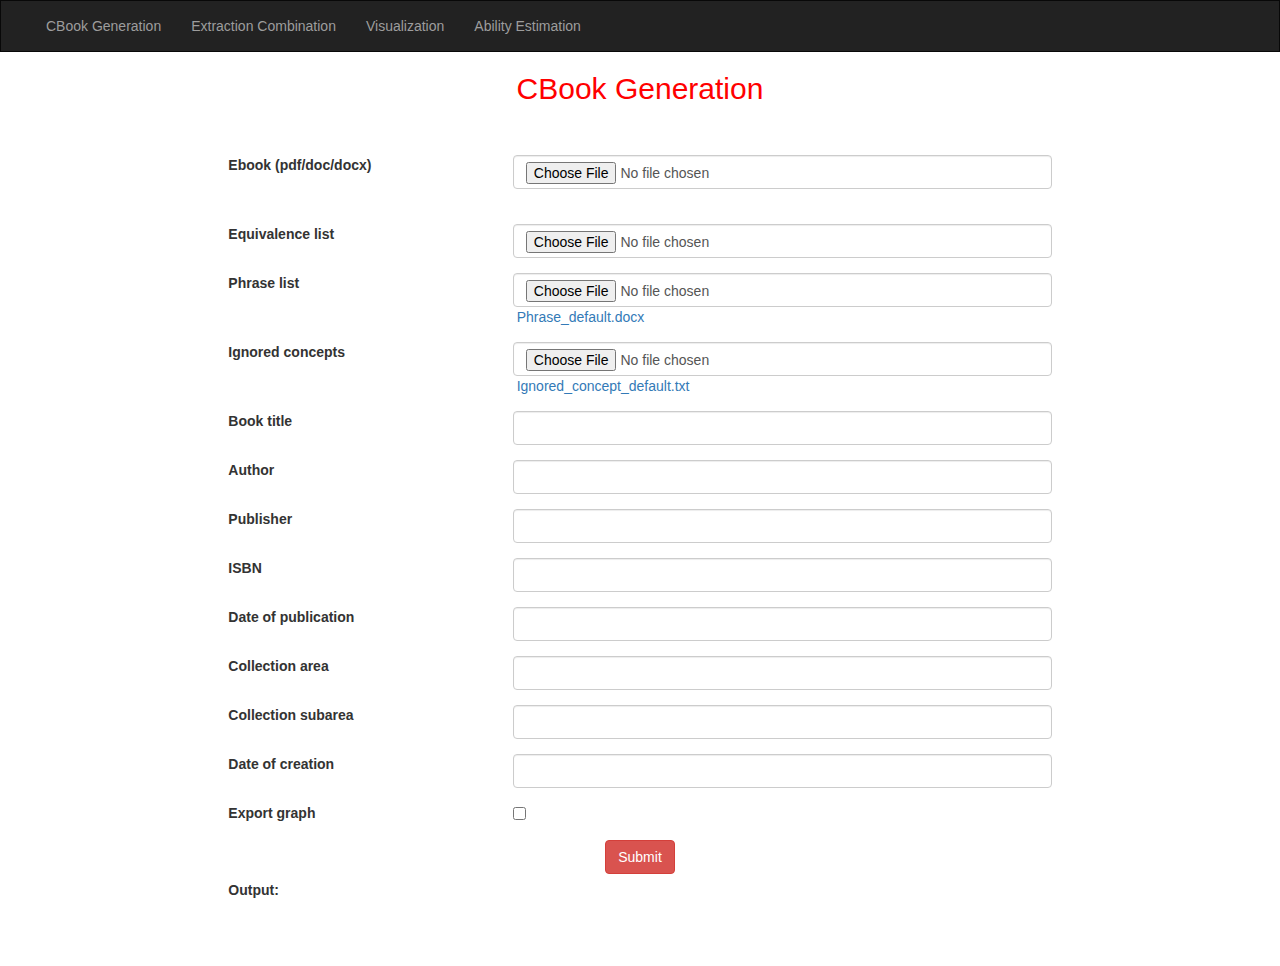
<file: src/main/webapp/index.html>
<!DOCTYPE html>
	<html lang="en">
	<head>
	  <title>Generation book system</title>
	  <meta charset="utf-8">
	  <meta name="viewport" content="width=device-width, initial-scale=1">
	  <link rel="stylesheet" href="https://maxcdn.bootstrapcdn.com/bootstrap/3.4.0/css/bootstrap.min.css">
	  <script src="https://ajax.googleapis.com/ajax/libs/jquery/3.4.1/jquery.min.js"></script>
	  <script src="https://maxcdn.bootstrapcdn.com/bootstrap/3.4.0/js/bootstrap.min.js"></script>
	  
	  
	  <script src="js/semanticGraph.js"></script>
	<script src="js/util.js"></script>
	<script src="js/jsupload.js"></script>
	<script src="js/main.js"></script>
	<script src="js/header.js"></script>
	  <script type="text/javascript" src="vis/dist/vis.js"></script>
<script type="text/javascript" src="vis/dist/vis-network.min.js"></script>
<script src="https://cdn.plot.ly/plotly-latest.min.js"></script>

<link href="vis/dist/vis-network.min.css" rel="stylesheet"
	type="text/css" />

	  
	  
	  
	  <style>
	 
	    /* Remove the navbar's default margin-bottom and rounded borders */ 
	    .navbar {
	      margin-bottom: 0;
	      border-radius: 0;
	    }
	    
	    /* Set height of the grid so .sidenav can be 100% (adjust as needed) */
	    .row.content {height: 450px}
	    
	    /* Set gray background color and 100% height */
	    .sidenav {
	      padding-top: 20px;
	      /* background-color: #f1f1f1; */
	      height: 100%;
	    }
	    
	    /* Set black background color, white text and some padding */
	    footer {
	      background-color: #555;
	      color: white;
	      padding: 15px;
	    }
	    
	    /* On small screens, set height to 'auto' for sidenav and grid */
	    @media screen and (max-width: 767px) {
	      .sidenav {
	        height: auto;
	        padding: 15px;
	      }
	      .row.content {height:auto;} 
	    }
	  </style>
	</head>
	<body>
	
	<nav class="navbar navbar-inverse">
	  <div class="container-fluid">
	    <div class="navbar-header">
	      <button type="button" class="navbar-toggle" data-toggle="collapse" data-target="#myNavbar">
	        <span class="icon-bar"></span>
	        <span class="icon-bar"></span>
	        <span class="icon-bar"></span>                        
	      </button>
	      
	      <!-- <a class="navbar-brand" href="#"><img  src="image/logo.png" alt="Phienbanmoi.com - Chia sẻ kiến thức - Download phần mềm"></a> -->
	    </div>
	    <div class="collapse navbar-collapse" id="myNavbar">
	      <ul class="nav navbar-nav">
	        <li><a href="./index.html">CBook Generation</a></li>
	        <li><a href="./combination.jsp">Extraction Combination</a></li>
	        <li><a href="./filter.jsp">Visualization</a></li>
	        <li><a href="./callLink.html">Ability Estimation</a></li>
	      </ul>
	      <ul class="nav navbar-nav navbar-right">
	        <!-- <li><a href="#"><span class="glyphicon glyphicon-log-in"></span> Login</a></li> -->
	      </ul>
	    </div>
	  </div>
	</nav>
	  
	<div class="container-fluid text-center">    
	  <div class="row content">
	    <div class="col-sm-2 sidenav">
	      <!-- <p><a href="#">Link</a></p>
	      <p><a href="#">Link</a></p>
	      <p><a href="#">Link</a></p> -->
	    </div>
	
	<form class="form" id="f1" name="f1" method="post" enctype="multipart/form-data">
				<div class="col-sm-8 text-left">
					
					<div class="row text-center">
						<div class="col-xs-12 col-sm-12 col-lg-12">
							<h2 class="title" style="color:red;">CBook Generation</h2>
							<br></br>
						</div>
						
					</div>
					
					
					<div class="row">
						<div class="col-xs-4 col-sm-4 col-lg-4">
							<label>Ebook (pdf/doc/docx)</label>
						</div>
						<div class="col-xs-8 col-sm-8 col-lg-8">
							<div class="form-group">
								<input  class="form-control" type="file" name="file" id="ebookFile" value="" /> <label
									id="ebookUploaded"></label>
							</div>
						</div>
					</div>
	
	
					<div class="row">
						<div class="col-xs-4 col-sm-4 col-lg-4">
							<label>Equivalence list</label>
						</div>
						<div class="col-xs-8 col-sm-8 col-lg-8">
							<div class="form-group">
								<input class="form-control" type="file" name="equivalencefile" />
							</div>
						</div>
	
					</div>
	
	
	
					<div class="row">
						<div class="col-xs-4 col-sm-4 col-lg-4">
							<label>Phrase list</label>
						</div>
						<div class="col-xs-8 col-sm-8 col-lg-8">
							<div class="form-group">
								<input  class="form-control" type="file" name="phrasefile" id="phraseFile" />
							<label id="phraseListUploaded"></label> 
							<a href="download?fileName=defaults/Phrase_default.docx">Phrase_default.docx</a>
							</div>
						</div>
	
					</div>
	
	
	
					<div class="row">
						<div class="col-xs-4 col-sm-4 col-lg-4">
							<label>Ignored concepts</label>
						</div>
						<div class="col-xs-8 col-sm-8 col-lg-8">
							<div class="form-group">
								<input class="form-control"  type="file" name="stopwordfile" id="stopwordfile" />
								<label id="ignoredConceptsUploaded"></label> 
							<a href="download?fileName=defaults/Ignored_concept_default.txt">Ignored_concept_default.txt</a>
							</div>
						</div>
	
					</div>
	
	
	
				<!-- 	<div class="row">
						<div class="col-xs-4 col-sm-4 col-lg-4">
							<label>Ebook (pdf/doc/docx)</label>
						</div>
						<div class="col-xs-8 col-sm-8 col-lg-8">
							<div class="form-group">
								<input type="file" name="file" id="ebookFile" value="" /> <label
									id="ebookUploaded"></label>
							</div>
						</div>
	
					</div>
	 -->
	
	
					<div class="row">
						<div class="col-xs-4 col-sm-4 col-lg-4">
							<label>Book title</label>
						</div>
						<div class="col-xs-8 col-sm-8 col-lg-8">
							<div class="form-group">
								<input  class="form-control" type="text" name="book_title" id="book_title" value="" />
							</div>
						</div>
	
					</div>
	
	
	
					<div class="row">
						<div class="col-xs-4 col-sm-4 col-lg-4">
							<label>Author</label>
						</div>
						<div class="col-xs-8 col-sm-8 col-lg-8">
							<div class="form-group">
								<input  class="form-control" type="text" name="author" id="author" value="" />
							</div>
						</div>
	
					</div>
					
					<div class="row">
						<div class="col-xs-4 col-sm-4 col-lg-4">
							<label>Publisher</label>
						</div>
						<div class="col-xs-8 col-sm-8 col-lg-8">
							<div class="form-group">
								<input  class="form-control" type="text" name="publisher" id="publisher" value="" />
							</div>
						</div>
	
					</div>
					
					<div class="row">
						<div class="col-xs-4 col-sm-4 col-lg-4">
							<label>ISBN</label>
						</div>
						<div class="col-xs-8 col-sm-8 col-lg-8">
							<div class="form-group">
								<input class="form-control" type="text" name="isbn" id="isbn" value="" />
							</div>
						</div>
	
					</div>
					
					<div class="row">
						<div class="col-xs-4 col-sm-4 col-lg-4">
							<label>Date of publication</label>
						</div>
						<div class="col-xs-8 col-sm-8 col-lg-8">
							<div class="form-group">
								<input  class="form-control" type="text" name="date_of_publication" value="" />
							</div>
						</div>
					</div>
					
					<div class="row">
						<div class="col-xs-4 col-sm-4 col-lg-4">
							<label>Collection area</label>
						</div>
						<div class="col-xs-8 col-sm-8 col-lg-8">
							<div class="form-group">
								<input  class="form-control" type="text"
								name="colection_area" id="colection_area"
								value="" />
							</div>
						</div>
					</div>
					
					<div class="row">
						<div class="col-xs-4 col-sm-4 col-lg-4">
							<label>Collection subarea</label>
						</div>
						<div class="col-xs-8 col-sm-8 col-lg-8">
							<div class="form-group">
								<input  class="form-control" type="text" name="colection_subarea" id="colection_subarea" value="" />
							</div>
						</div>
					</div>
					
					<div class="row">
						<div class="col-xs-4 col-sm-4 col-lg-4">
							<label>Date of creation</label>
						</div>
						<div class="col-xs-8 col-sm-8 col-lg-8">
							<div class="form-group">
								<input  class="form-control" type="text"
								name="date_of_creation" id="date_of_creation"
								value="" />
							</div>
						</div>
					</div>
					
					<div class="row">
						<div class="col-xs-4 col-sm-4 col-lg-4">
							<label>Export graph</label>
						</div>
						<div class="col-xs-8 col-sm-8 col-lg-8">
							<div class="form-group">
								<input  type="checkbox" name="export_graph" id="export_graph" value="1"/>
							</div>
						</div>
					</div>
					
					<div class="row text-center">
						<div class="col-xs-12 col-sm-12 col-lg-12">
							<button  class="btn btn-danger" type="submit" >Submit</button>
						</div>
						<br></br>
					</div>
					
					<div class="row">
						<div class="col-xs-4 col-sm-4 col-lg-4">
							<label>Output: </label> <span id="outputMessage"></span>
						</div>
						<div class="col-xs-8 col-sm-8 col-lg-8">
						<div id="outputDownload"></div>
						</div>
					</div>
	
	
	
	
				</div>
	
	
	</form>
	
	
	
	
				<div class="col-sm-2 sidenav">
	     <!--  <div class="well">
	        <p>TEXT1</p>
	      </div>
	      <div class="well">
	        <p>TEXT2</p>
	      </div> -->
	    </div>
	  </div>
	</div>
	<br />
	<br />
	<br />
	<div class="container-fluid">
		<div class="row">
			<div class="col-xs-12 col-sm-12 col-lg-12">
				<div class="ConceptVisualization">
					<div id="mynetwork"></div>
					<div id="infoDiv" class="graphInfo"></div>
				</div>
			</div>

		</div>


		<div id="nu"></div>
	</div>
	<!-- <footer class="container-fluid text-center">
	  <p>Welcome to Computer Scientist</p>
	</footer>
	 -->
	</body>
	</html>
	
	<script type="text/javascript">
	if(document.getElementsByClassName('vis-network') && document.getElementsByClassName('vis-network')[0]) {
		setInterval(function(){ 	document.getElementsByClassName('vis-network')[0].childNodes[0].style.height = '400px' }, 1000);
		}
	</script>
</file>
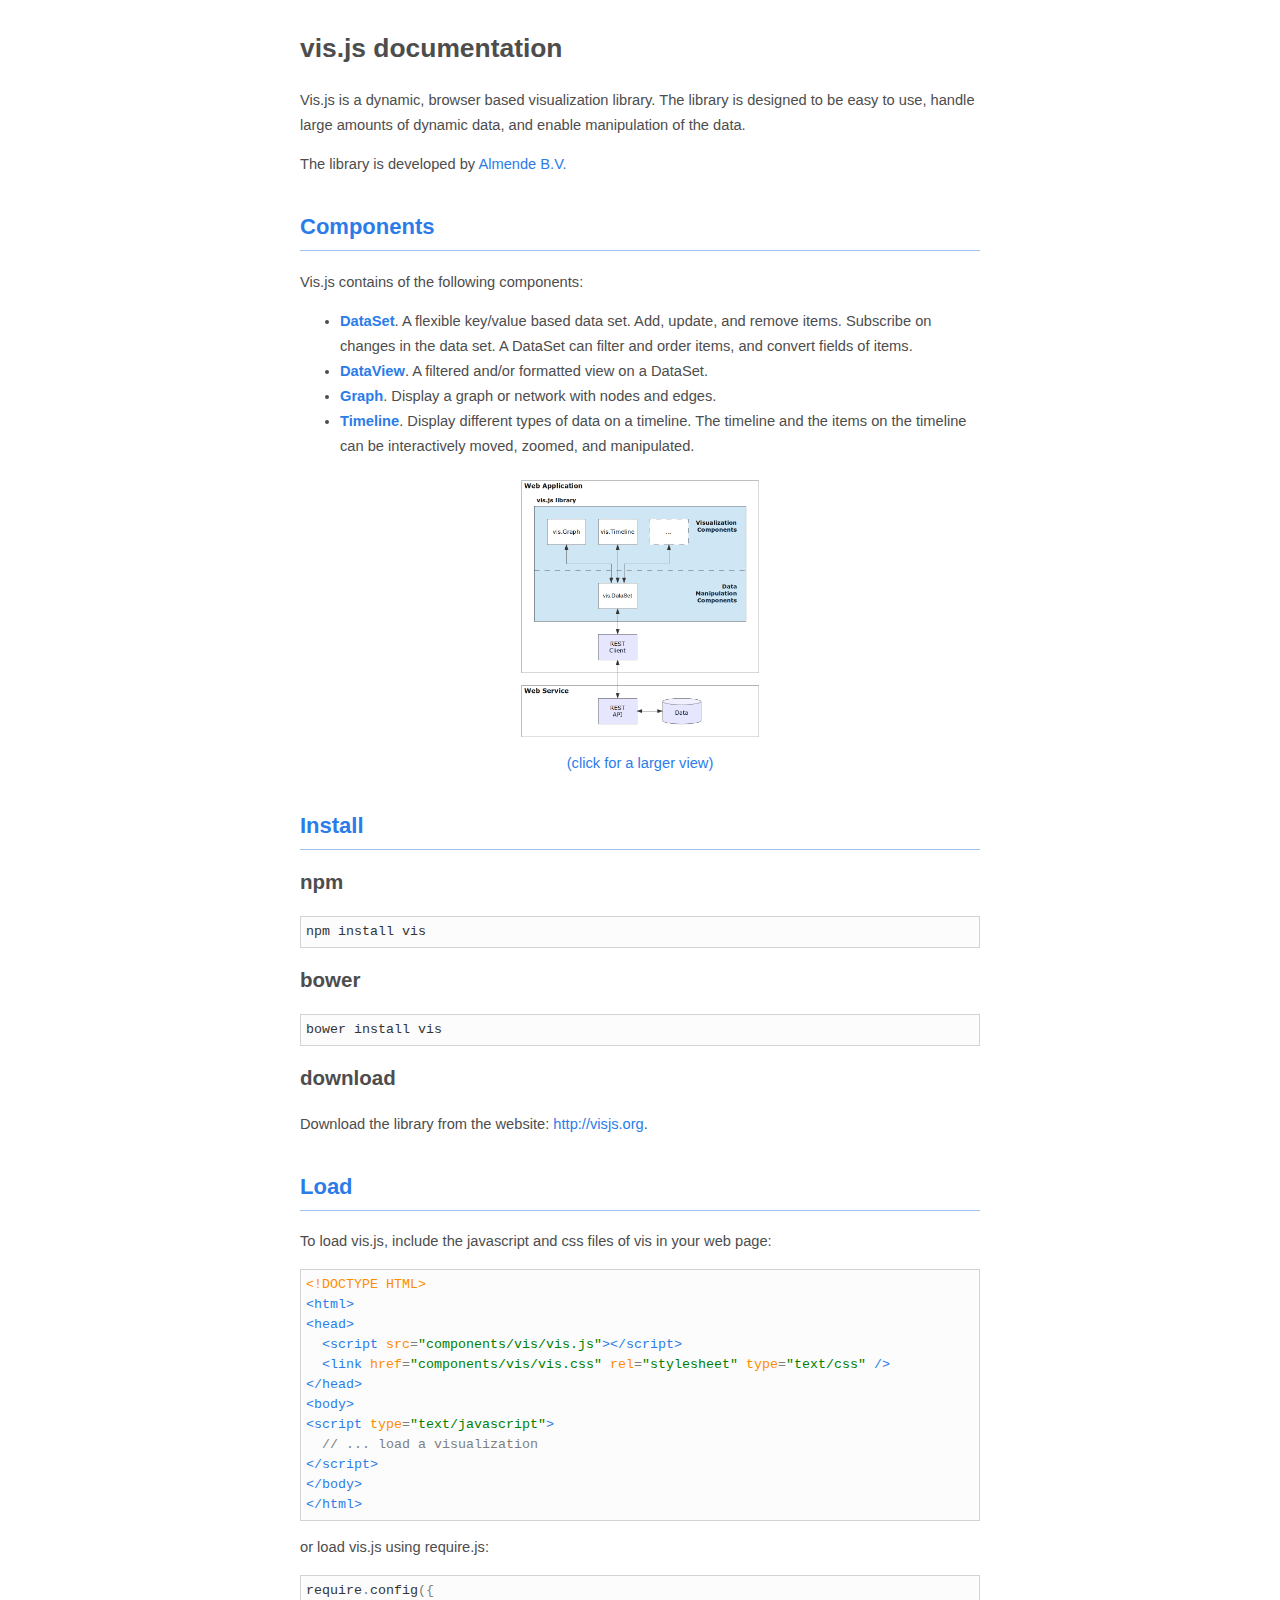
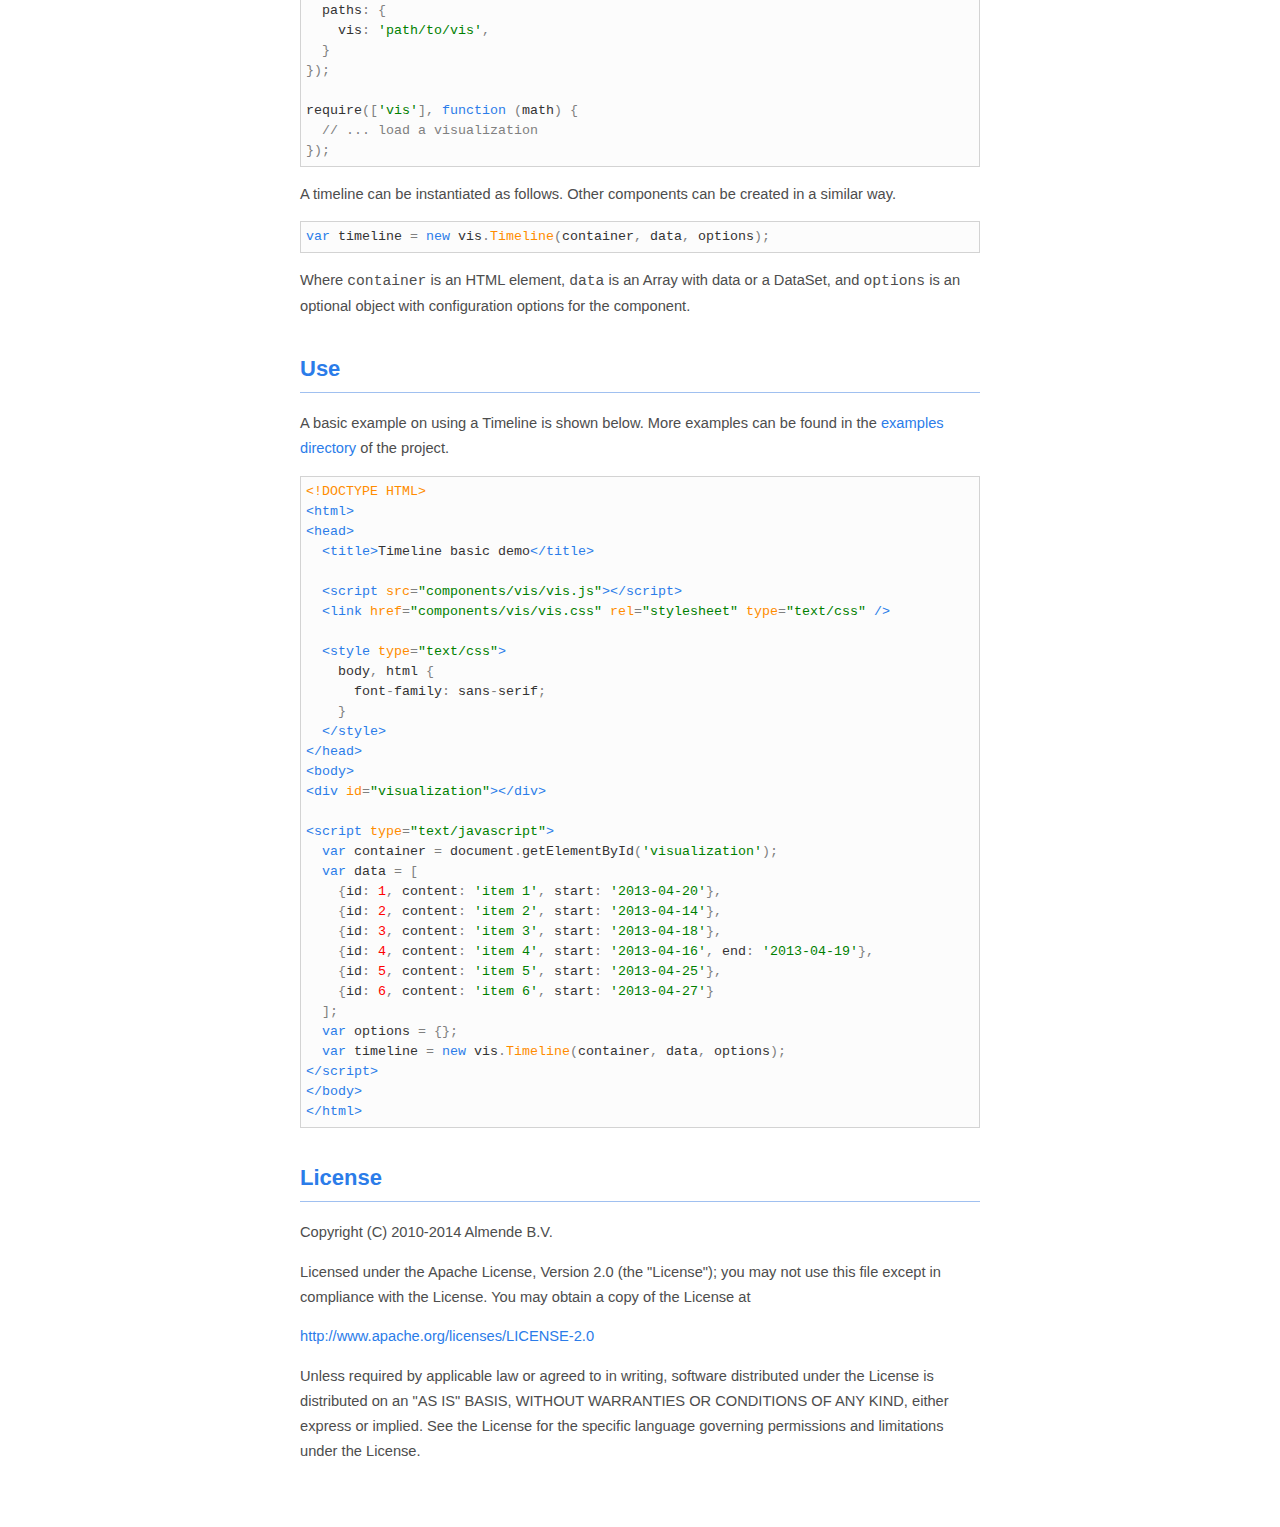
<file: src/main/webapp/vis/docs/index.html>
<!doctype html>
<html>

<head>
  <title>vis.js | documentation</title>

  <link href="css/prettify.css" type="text/css" rel="stylesheet" />
  <link href='css/style.css' type='text/css' rel='stylesheet'>

  <script type="text/javascript" src="lib/prettify/prettify.js"></script>
</head>

<body onload="prettyPrint();">
<div id="container">

  <h1>vis.js documentation</h1>

  <p>
    Vis.js is a dynamic, browser based visualization library.
    The library is designed to be easy to use, handle large amounts
    of dynamic data, and enable manipulation of the data.
  </p>

  <p>
    The library is developed by
    <a href="http://almende.com" target="_blank">Almende B.V.</a>
  </p>

  <h2 id="Components">Components</h2>

  <p>
    Vis.js contains of the following components:
  </p>

  <ul>
    <li>
      <a href="dataset.html"><b>DataSet</b></a>.
      A flexible key/value based data set.
      Add, update, and remove items. Subscribe on changes in the data set.
      A DataSet can filter and order items, and convert fields of items.
    </li>
    <li>
      <a href="dataview.html"><b>DataView</b></a>.
      A filtered and/or formatted view on a DataSet.
    </li>
    <li>
      <a href="graph.html"><b>Graph</b></a>.
      Display a graph or network with nodes and edges.
    </li>
    <li>
      <a href="timeline.html"><b>Timeline</b></a>.
      Display different types of data on a timeline. The timeline and the
      items on the timeline can be interactively moved, zoomed, and
      manipulated.
    </li>
  </ul>

  <div style="text-align: center;">
    <a href="img/vis_overview.png" target="_blank">
      <img src="img/vis_overview.png" style="width: 250px; "/><br>
      (click for a larger view)
    </a>
  </div>


  <h2 id="Install">Install</h2>

  <h3>npm</h3>

<pre class="prettyprint">
npm install vis
</pre>

  <h3>bower</h3>

<pre class="prettyprint">
bower install vis
</pre>

  <h3>download</h3>
  Download the library from the website:
  <a href="http://visjs.org" target="_blank">http://visjs.org</a>.

  <h2 id="Load">Load</h2>

  <p>
    To load vis.js, include the javascript and css files of vis in your web page:
  </p>

<pre class="prettyprint lang-html">&lt;!DOCTYPE HTML&gt;
&lt;html&gt;
&lt;head&gt;
  &lt;script src="components/vis/vis.js"&gt;&lt;/script&gt;
  &lt;link href="components/vis/vis.css" rel="stylesheet" type="text/css" /&gt;
&lt;/head&gt;
&lt;body&gt;
&lt;script type="text/javascript"&gt;
  // ... load a visualization
&lt;/script&gt;
&lt;/body&gt;
&lt;/html&gt;
</pre>

  <p>
    or load vis.js using require.js:
  </p>

<pre class="prettyprint lang-js">
require.config({
  paths: {
    vis: 'path/to/vis',
  }
});

require(['vis'], function (math) {
  // ... load a visualization
});
</pre>

  <p>
    A timeline can be instantiated as follows. Other components can be
    created in a similar way.
  </p>

<pre class="prettyprint lang-js">
var timeline = new vis.Timeline(container, data, options);
</pre>

  <p>
    Where <code>container</code> is an HTML element, <code>data</code> is
    an Array with data or a DataSet, and <code>options</code> is an optional
    object with configuration options for the component.
  </p>

  <h2 id="Use">Use</h2>

  <p>
    A basic example on using a Timeline is shown below. More examples can be
    found in the <a href="https://github.com/almende/vis/tree/master/examples"
                    target="_blank">examples directory</a> of the project.
  </p>

<pre class="prettyprint lang-html">
&lt;!DOCTYPE HTML&gt;
&lt;html&gt;
&lt;head&gt;
  &lt;title&gt;Timeline basic demo&lt;/title&gt;

  &lt;script src="components/vis/vis.js"&gt;&lt;/script&gt;
  &lt;link href="components/vis/vis.css" rel="stylesheet" type="text/css" /&gt;

  &lt;style type="text/css"&gt;
    body, html {
      font-family: sans-serif;
    }
  &lt;/style&gt;
&lt;/head&gt;
&lt;body&gt;
&lt;div id="visualization"&gt;&lt;/div&gt;

&lt;script type="text/javascript"&gt;
  var container = document.getElementById('visualization');
  var data = [
    {id: 1, content: 'item 1', start: '2013-04-20'},
    {id: 2, content: 'item 2', start: '2013-04-14'},
    {id: 3, content: 'item 3', start: '2013-04-18'},
    {id: 4, content: 'item 4', start: '2013-04-16', end: '2013-04-19'},
    {id: 5, content: 'item 5', start: '2013-04-25'},
    {id: 6, content: 'item 6', start: '2013-04-27'}
  ];
  var options = {};
  var timeline = new vis.Timeline(container, data, options);
&lt;/script&gt;
&lt;/body&gt;
&lt;/html&gt;
</pre>


  <h2 id="license">License</h2>

  <p>
    Copyright (C) 2010-2014 Almende B.V.
  </p>

  <p>
    Licensed under the Apache License, Version 2.0 (the "License");
    you may not use this file except in compliance with the License.
    You may obtain a copy of the License at
  </p>

  <p>
    <a href="http://www.apache.org/licenses/LICENSE-2.0"
       target="_blank">http://www.apache.org/licenses/LICENSE-2.0</a>
  </p>

  <p>
    Unless required by applicable law or agreed to in writing, software
    distributed under the License is distributed on an "AS IS" BASIS,
    WITHOUT WARRANTIES OR CONDITIONS OF ANY KIND, either express or implied.
    See the License for the specific language governing permissions and
    limitations under the License.
  </p>

</div>
</body>
</html>
</file>
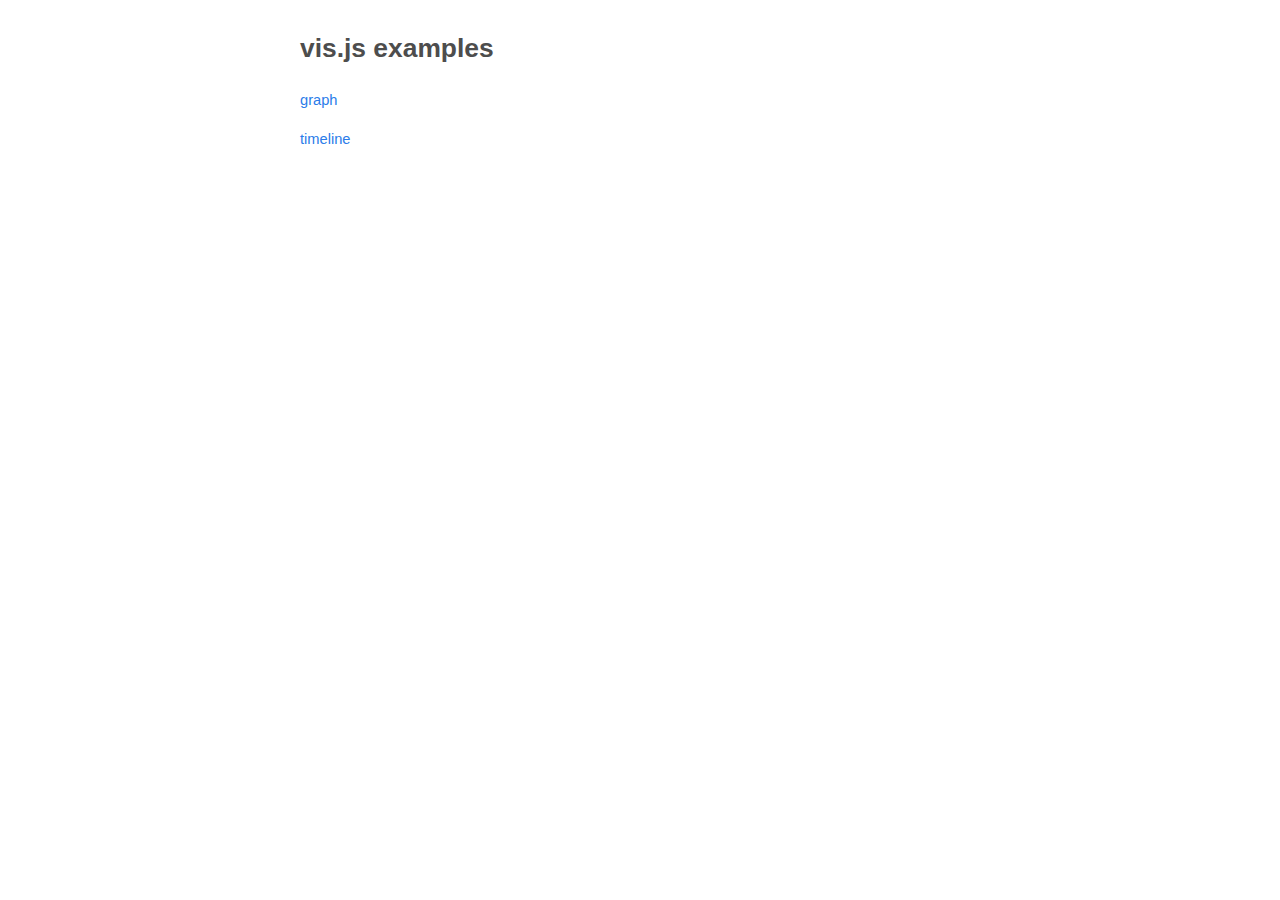
<file: src/main/webapp/vis/examples/index.html>
<!doctype html>
<html>

<head>
    <title>vis.js | examples</title>

    <link href='../docs/css/style.css' type='text/css' rel='stylesheet'>
</head>

<body>
<div id="container">

    <h1>vis.js examples</h1>

    <p><a href="graph">graph</a></p>
    <p><a href="timeline">timeline</a></p>

</div>
</body>
</html>
</file>
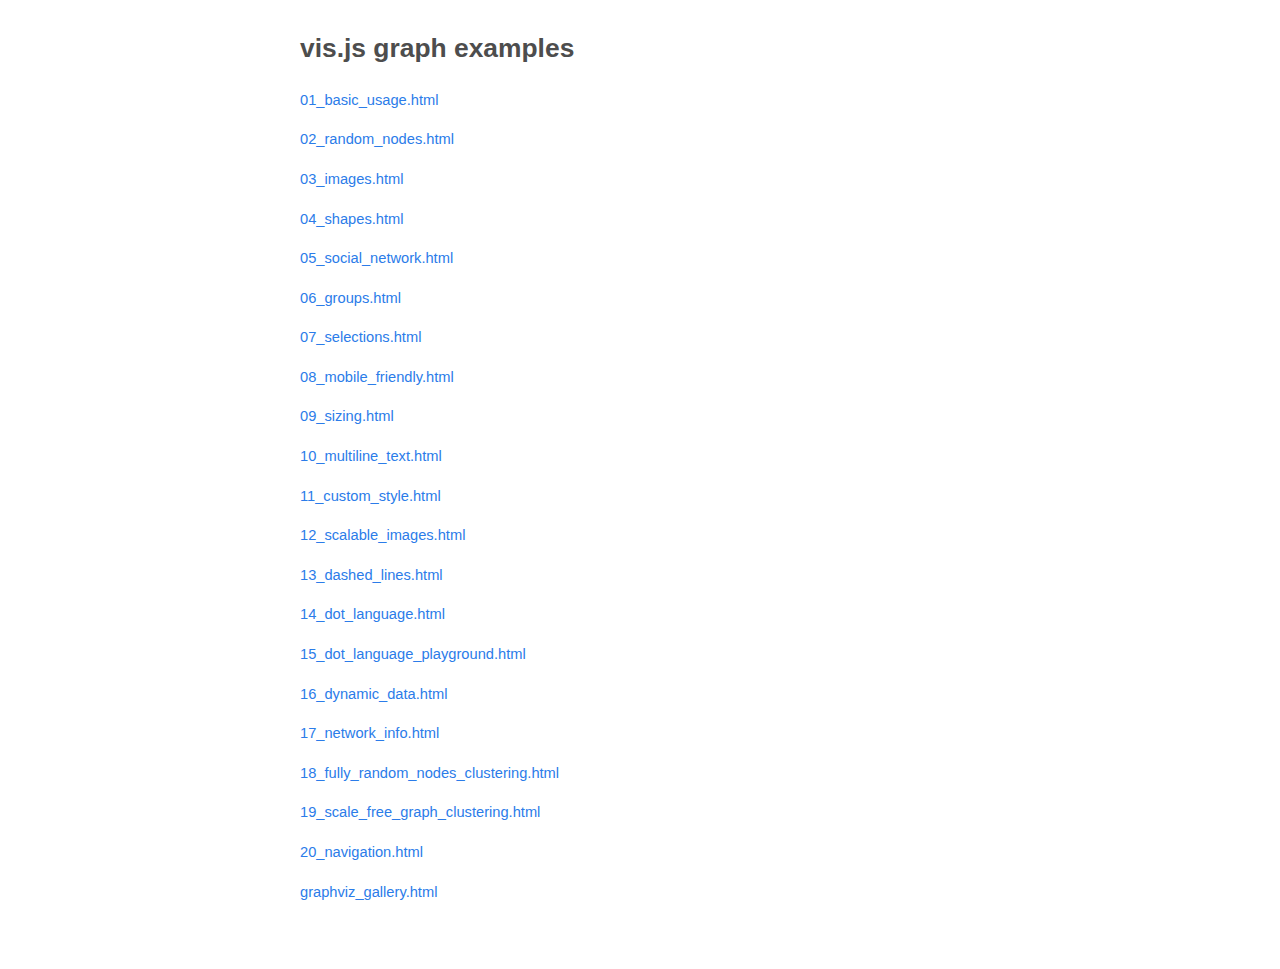
<file: src/main/webapp/vis/examples/graph/index.html>
<!doctype html>
<html>

<head>
  <title>vis.js | graph examples</title>

  <link href='../../docs/css/style.css' type='text/css' rel='stylesheet'>
</head>

<body>
<div id="container">

  <h1>vis.js graph examples</h1>

  <p><a href="01_basic_usage.html">01_basic_usage.html</a></p>
  <p><a href="02_random_nodes.html">02_random_nodes.html</a></p>
  <p><a href="03_images.html">03_images.html</a></p>
  <p><a href="04_shapes.html">04_shapes.html</a></p>
  <p><a href="05_social_network.html">05_social_network.html</a></p>
  <p><a href="06_groups.html">06_groups.html</a></p>
  <p><a href="07_selections.html">07_selections.html</a></p>
  <p><a href="08_mobile_friendly.html">08_mobile_friendly.html</a></p>
  <p><a href="09_sizing.html">09_sizing.html</a></p>
  <p><a href="10_multiline_text.html">10_multiline_text.html</a></p>
  <p><a href="11_custom_style.html">11_custom_style.html</a></p>
  <p><a href="12_scalable_images.html">12_scalable_images.html</a></p>
  <p><a href="13_dashed_lines.html">13_dashed_lines.html</a></p>
  <p><a href="14_dot_language.html">14_dot_language.html</a></p>
  <p><a href="15_dot_language_playground.html">15_dot_language_playground.html</a></p>
  <p><a href="16_dynamic_data.html">16_dynamic_data.html</a></p>
  <p><a href="17_network_info.html">17_network_info.html</a></p>
  <p><a href="18_fully_random_nodes_clustering.html">18_fully_random_nodes_clustering.html</a></p>
  <p><a href="19_scale_free_graph_clustering.html">19_scale_free_graph_clustering.html</a></p>
  <p><a href="20_navigation.html">20_navigation.html</a></p>
  <p><a href="graphviz/graphviz_gallery.html">graphviz_gallery.html</a></p>

</div>
</body>
</html>
</file>
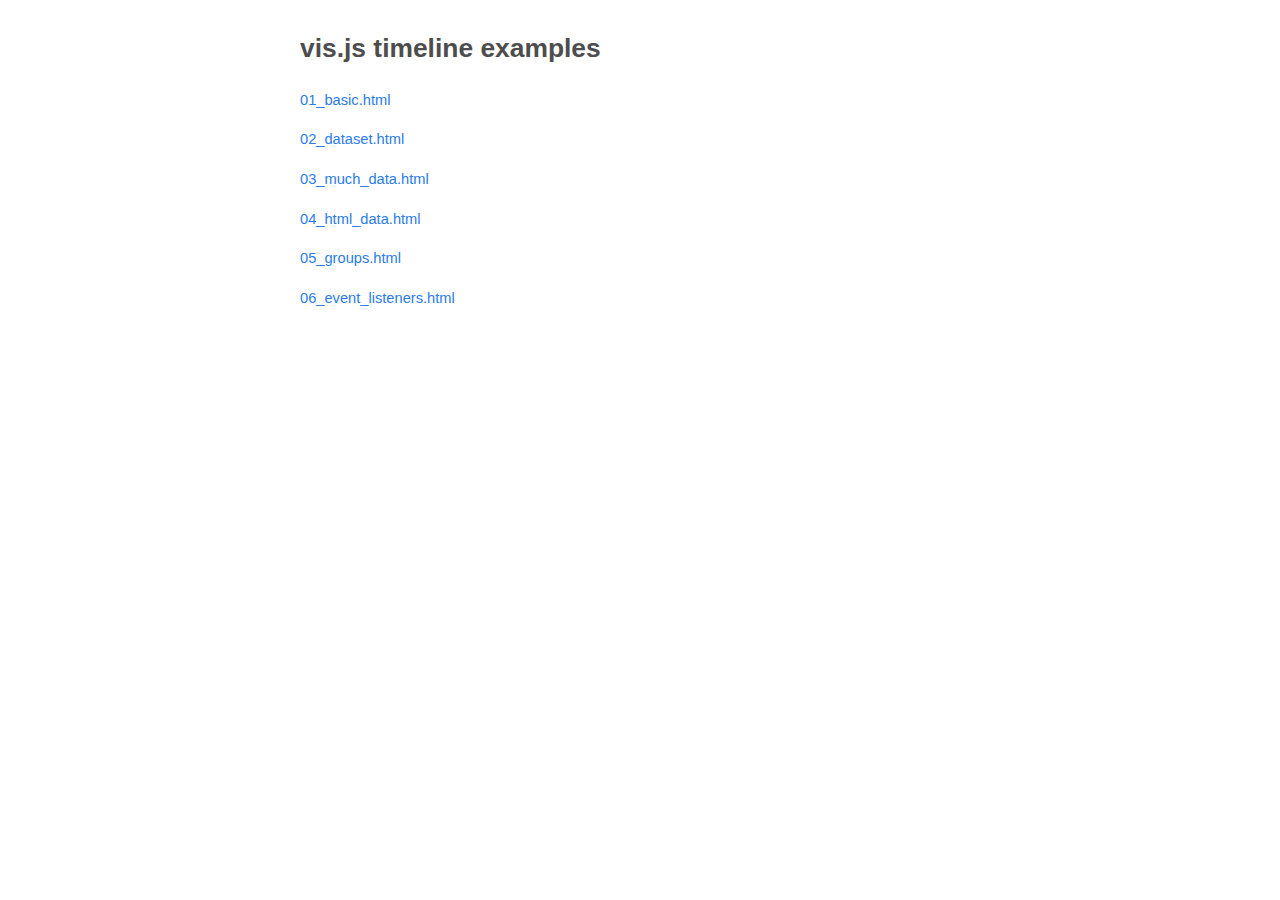
<file: src/main/webapp/vis/examples/timeline/index.html>
<!doctype html>
<html>

<head>
  <title>vis.js | timeline examples</title>

  <link href='../../docs/css/style.css' type='text/css' rel='stylesheet'>
</head>

<body>
<div id="container">

  <h1>vis.js timeline examples</h1>

  <p><a href="01_basic.html">01_basic.html</a></p>
  <p><a href="02_dataset.html">02_dataset.html</a></p>
  <p><a href="03_much_data.html">03_much_data.html</a></p>
  <p><a href="04_html_data.html">04_html_data.html</a></p>
  <p><a href="05_groups.html">05_groups.html</a></p>
  <p><a href="06_event_listeners.html">06_event_listeners.html</a></p>

</div>
</body>
</html>
</file>
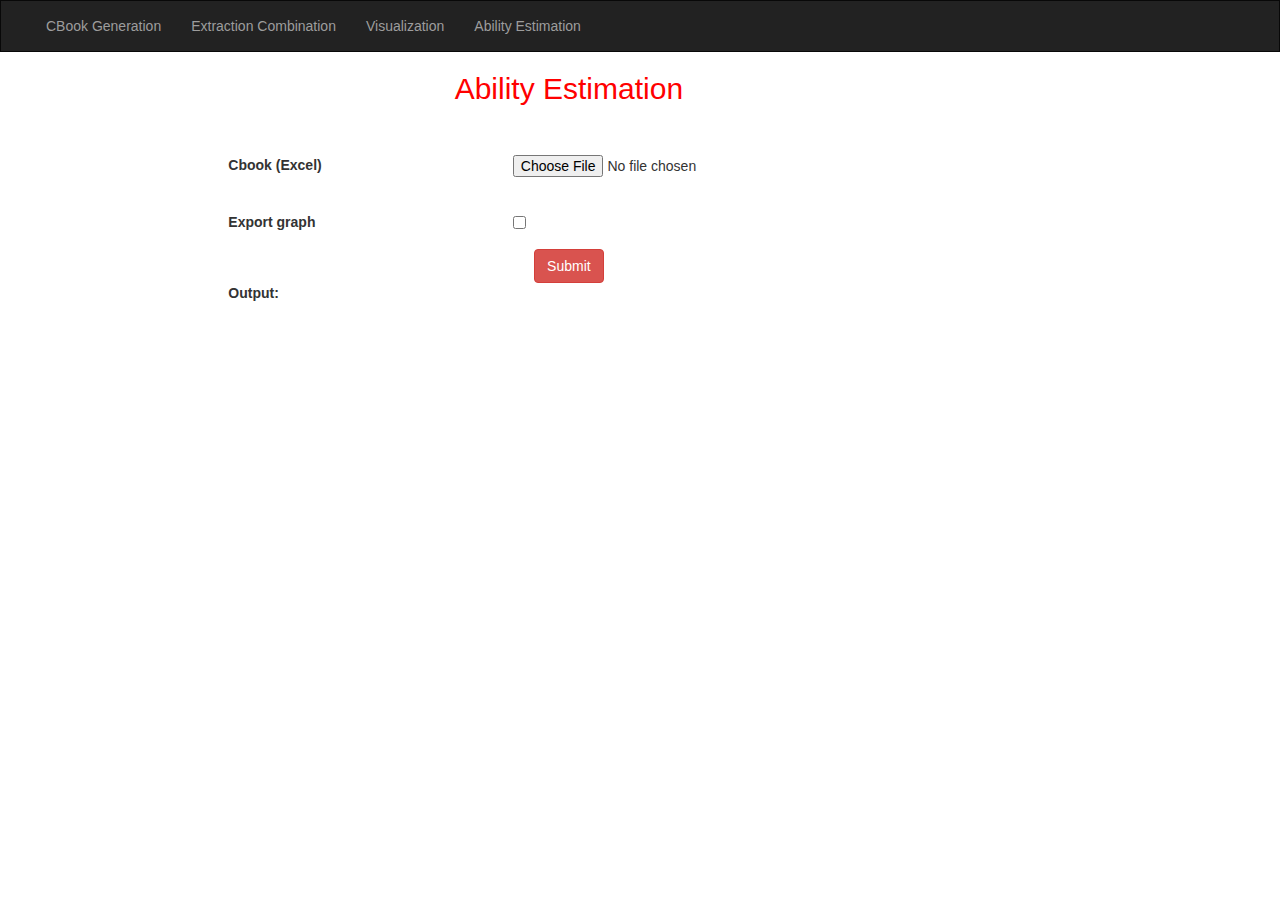
<file: src/main/webapp/callLink.html>
<!DOCTYPE html>
<html lang="en">
<head>
<title>Generation book system</title>
<meta charset="utf-8">
<meta name="viewport" content="width=device-width, initial-scale=1">

<link rel="stylesheet"
	href="https://maxcdn.bootstrapcdn.com/bootstrap/3.4.0/css/bootstrap.min.css">
<script
	src="https://ajax.googleapis.com/ajax/libs/jquery/3.4.1/jquery.min.js"></script>
<script
	src="https://maxcdn.bootstrapcdn.com/bootstrap/3.4.0/js/bootstrap.min.js"></script>


<script src="js/semanticGraph.js"></script>
<script src="js/util.js"></script>
<script src="js/jsupload.js"></script>
<script src="js/callLink.js"></script>
<script src="js/header.js"></script>
<script type="text/javascript" src="vis/dist/vis.js"></script>
<script type="text/javascript" src="vis/dist/vis-network.min.js"></script>
<script src="https://cdn.plot.ly/plotly-latest.min.js"></script>

<link href="vis/dist/vis-network.min.css" rel="stylesheet"
	type="text/css" />

<style>
/* Remove the navbar's default margin-bottom and rounded borders */
.navbar {
	margin-bottom: 0;
	border-radius: 0;
}

/* Set height of the grid so .sidenav can be 100% (adjust as needed) */
.row.content {
	height: 450px
}

/* Set gray background color and 100% height */
.sidenav {
	padding-top: 20px;
	/* background-color: #f1f1f1; */
	height: 100%;
}

/* Set black background color, white text and some padding */
footer {
	background-color: #555;
	color: white;
	padding: 15px;
}

/* On small screens, set height to 'auto' for sidenav and grid */
@media screen and (max-width: 767px) {
	.sidenav {
		height: auto;
		padding: 15px;
	}
	.row.content {
		height: auto;
	}
}
</style>
</head>
<body>

	<nav class="navbar navbar-inverse">
		<div class="container-fluid">
			<div class="navbar-header">
				<button type="button" class="navbar-toggle" data-toggle="collapse"
					data-target="#myNavbar">
					<span class="icon-bar"></span> <span class="icon-bar"></span> <span
						class="icon-bar"></span>
				</button>

				<!-- <a class="navbar-brand" href="#"><img  src="image/logo.png" alt="Phienbanmoi.com - Chia sẻ kiến thức - Download phần mềm"></a> -->
			</div>
			<div class="collapse navbar-collapse" id="myNavbar">
				<ul class="nav navbar-nav">
					 <li><a href="./index.html">CBook Generation</a></li>
				        <li><a href="./combination.jsp">Extraction Combination</a></li>
				        <li><a href="./filter.jsp">Visualization</a></li>
				        <li><a href="./callLink.html">Ability Estimation</a></li>
				</ul>
				<ul class="nav navbar-nav navbar-right">
					<!-- <li><a href="#"><span class="glyphicon glyphicon-log-in"></span> Login</a></li> -->
				</ul>
			</div>
		</div>
	</nav>

	<div class="container-fluid text-center">
		<div class="row content">
			<div class="col-sm-2 sidenav">
				<!-- <p><a href="#">Link</a></p>
	      <p><a href="#">Link</a></p>
	      <p><a href="#">Link</a></p> -->
			</div>
			<form class="form" id="f2" name="f2" method="post" enctype="multipart/form-data">
			
				<div class="col-sm-8 text-left">
				
				<div class="row text-center">
						<div class="col-xs-10 col-sm-10 col-lg-10">
							<h2 class="title" style="color:red;">Ability Estimation</h2>
							<br></br>
						</div>
					</div>
			

					<div class="row">
						<div class="col-xs-4 col-sm-4 col-lg-4">
							<label>Cbook (Excel)</label>
						</div>
						<div class="col-xs-8 col-sm-8 col-lg-8">
							<div class="form-group">
								<input type="file" name="file" id="ebookFileC" value="" /> <label
									id="ebookUploaded"></label>
							</div>
						</div>
					</div>




					<div class="row">
						<div class="col-xs-4 col-sm-4 col-lg-4">
							<label>Export graph</label>
						</div>
						<div class="col-xs-8 col-sm-8 col-lg-8">
							<div class="form-group">
								<input type="checkbox" name="export_graph" id="export_graph"
									value="1" />
							</div>
						</div>
					</div>

					<div class="row text-center">
						<div class="col-xs-10 col-sm-10 col-lg-10">
						<button class="btn btn-danger" type="submit" >Submit</button>
						</div>
					</div>

					<div class="row">
						<div class="col-xs-4 col-sm-4 col-lg-4">
							<label>Output: </label> <span id="outputMessage"></span>
						</div>
						<div class="col-xs-8 col-sm-8 col-lg-8">
							<div id="outputDownload"></div>
						</div>
					</div>




				</div>


			</form>




			<div class="col-sm-2 sidenav">
				<!--  <div class="well">
	        <p>TEXT1</p>
	      </div>
	      <div class="well">
	        <p>TEXT2</p>
	      </div> -->
			</div>
		</div>
	</div>
	<br />
	<br />
	<br />
	<div class="container-fluid">
		<div class="row">
			<div class="col-xs-12 col-sm-12 col-lg-12">
				<div class="ConceptVisualization">
					<div id="mynetwork"></div>
					<div id="infoDiv" class="graphInfo"></div>
				</div>
			</div>

		</div>


		<div id="nu"></div>
	</div>
	<!-- <footer class="container-fluid text-center">
		<p>Footer Text</p>
	</footer> -->

</body>
</html>

<!-- <script>
	setInterval(function(){ 	document.getElementsByClassName('vis-network')[0].childNodes[0].style.height = '400px' }, 1000);

	</script> -->
</file>
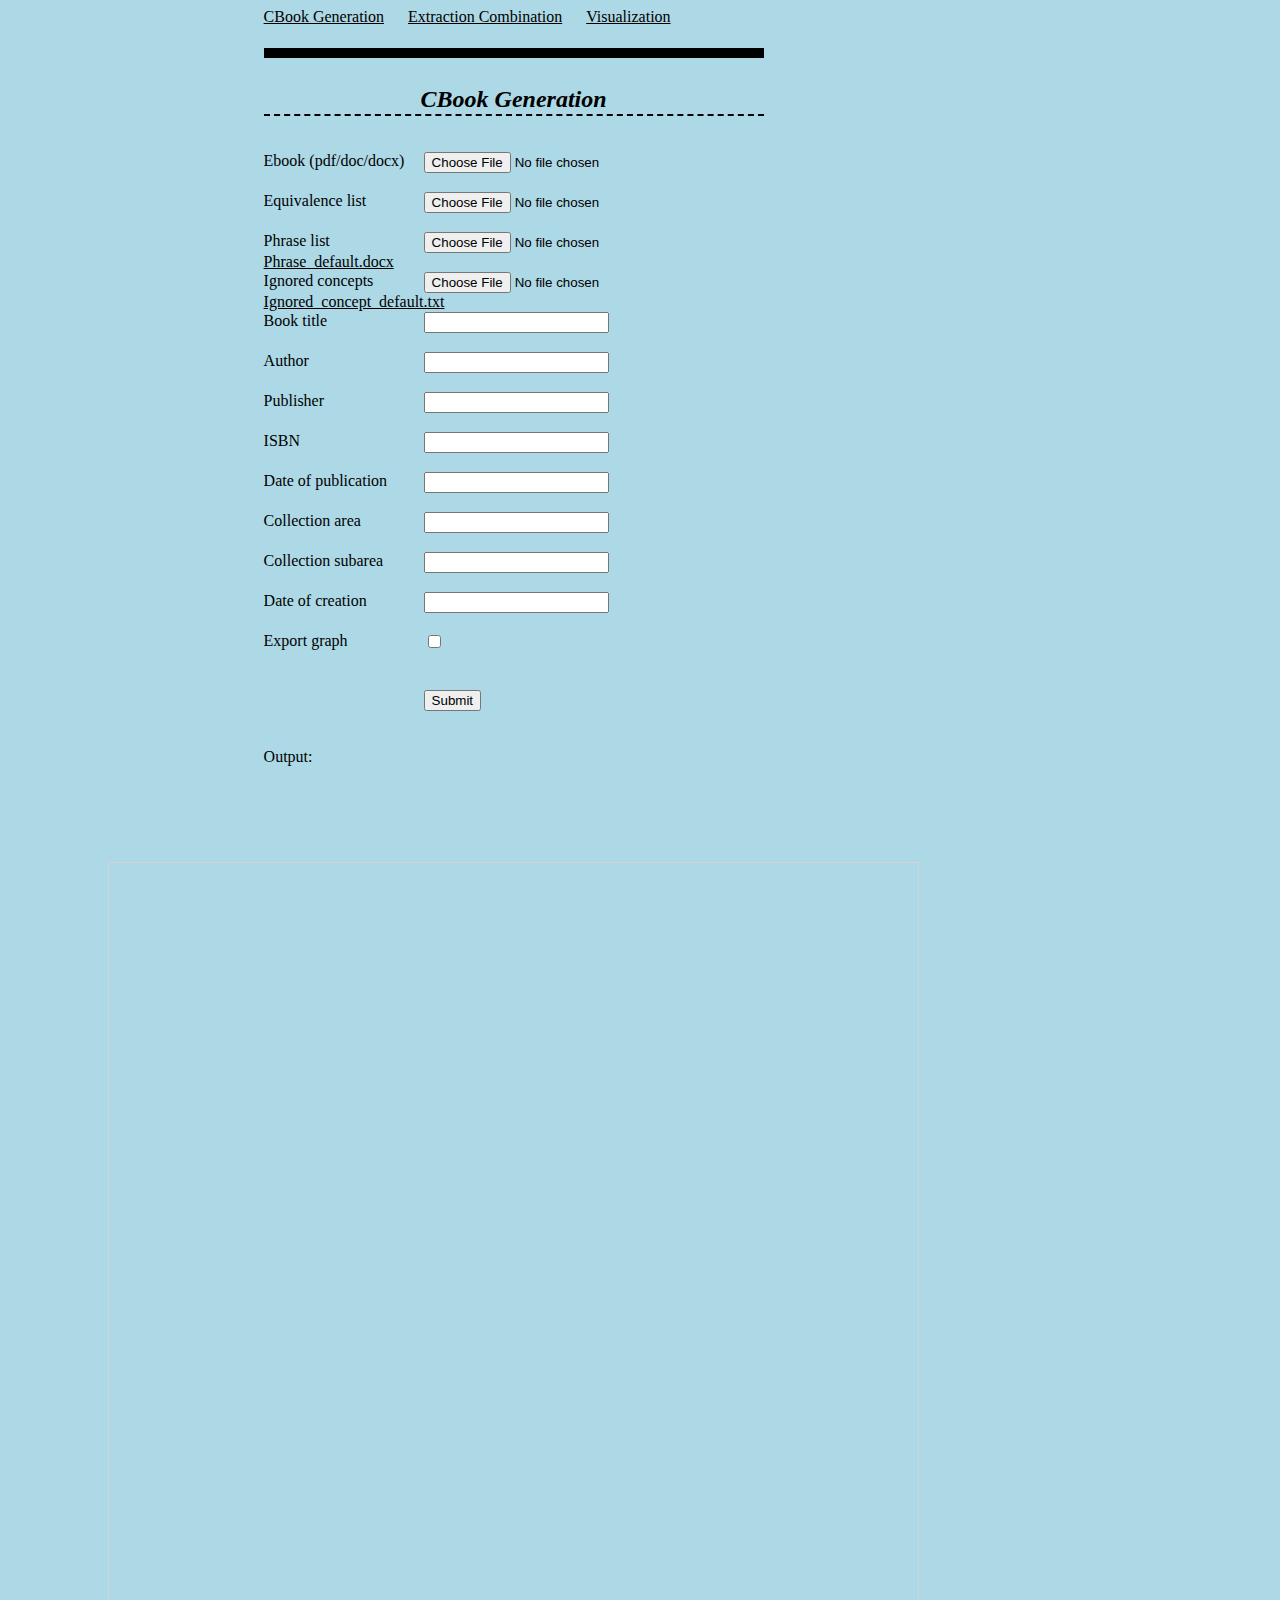
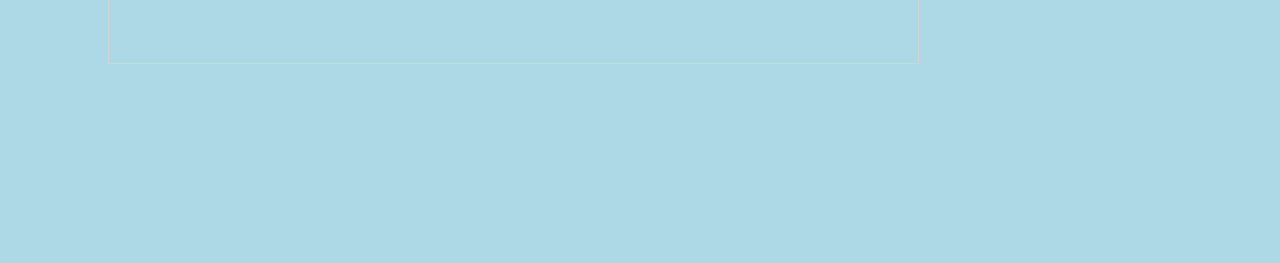
<file: src/main/webapp/index1.html>
<!DOCTYPE html>
<html lang="en">
<head>
<title>Demo text extraction</title>

<script	src="///ajax.googleapis.com/ajax/libs/jquery/3.3.1/jquery.min.js"></script>
<script type="text/javascript" src="vis/dist/vis.js"></script>
<script type="text/javascript" src="vis/dist/vis-network.min.js"></script>
<script src="https://cdn.plot.ly/plotly-latest.min.js"></script>

<link href="vis/dist/vis-network.min.css" rel="stylesheet"
	type="text/css" />
<link rel="stylesheet" type="text/css" href="css/style.css">

</head>

<body>
	<div class="metaData topcorner" id="metaData"></div>
	<div class="mainpart">
		<div class="center">
			<div id="header">
				<a href="./index.html">CBook Generation</a>
				&nbsp&nbsp&nbsp&nbsp&nbsp&nbsp <a href="./merge">Extraction
					Combination</a> &nbsp&nbsp&nbsp&nbsp&nbsp&nbsp <a href="./filter.jsp">Visualization</a>
				&nbsp&nbsp&nbsp&nbsp&nbsp&nbsp
			</div>

			<div class="border">
				<h2 class="textcenter">CBook Generation</h2>
			</div>
			<br /> <br />
			<div class="alignleft">
				<form class="form" id="f1" name="f1" method="post" enctype="multipart/form-data">
					<div>
						<label>Ebook (pdf/doc/docx)</label>
						<input type="file" name="file" id="ebookFile" value="" /> 
						<label id="ebookUploaded"></label>
					</div>
					<div>
						<label>Equivalence list</label> <input type="file" name="equivalencefile" />
					</div>
					<div>
						<label>Phrase list</label> <input type="file" name="phrasefile" id="phraseFile" />
						<label id="phraseListUploaded"></label> 
						<a href="download?fileName=defaults/Phrase_default.docx">Phrase_default.docx</a>
					</div>
					<div>
						<label>Ignored concepts</label><input type="file" name="stopwordfile" id="stopwordfile" />
						<label id="ignoredConceptsUploaded"></label> 
						<a href="download?fileName=defaults/Ignored_concept_default.txt">Ignored_concept_default.txt</a>
					</div>
					<div>
						<label>Book title</label><input type="text" name="book_title" id="book_title" value="" />
					</div>
					<div>
						<label>Author</label><input type="text" name="author" id="author" value="" />
					</div>
					<div>
						<label>Publisher</label><input type="text" name="publisher" id="publisher" value="" />
					</div>
					<div>
						<label>ISBN</label><input type="text" name="isbn" id="isbn" value="" />
					</div>
					<div>
						<label>Date of publication</label><input type="text" name="date_of_publication" value="" />
					</div>
					<div>
						<label>Collection area</label><input type="text"
							name="colection_area" id="colection_area"
							value="" />
					</div>
					<div>
						<label>Collection subarea</label><input type="text"
							name="colection_subarea" id="colection_subarea"
							value="" />
					</div>
					<div>
						<label>Date of creation</label><input type="text"
							name="date_of_creation" id="date_of_creation"
							value="" />
					</div>
					<div>
						<label>Export graph</label><input type="checkbox" name="export_graph" id="export_graph" value="1"/>
					</div>

					<br />
					<div class="submitbtn">
						<input type="submit" style="margin-left: 60px;" />
					</div>
				</form>


				<br />
				<div>Output: <span id="outputMessage"></span></div>
				<div>  
					<div id="outputDownload"></div>
				</div>
			</div>
		</div>

	<br />
	<br />
	<br />
		<div class="ConceptVisualization">
			<div id="mynetwork"></div>
			<div id="infoDiv" class="graphInfo"></div>
		</div>
		
		<div id="nu"></div>
	</div>

	<script src="js/semanticGraph.js"></script>
	<script src="js/util.js"></script>
	<script src="js/jsupload.js"></script>
	<script src="js/main.js"></script>
	<script src="js/header.js"></script>

</body>
</html>
</file>
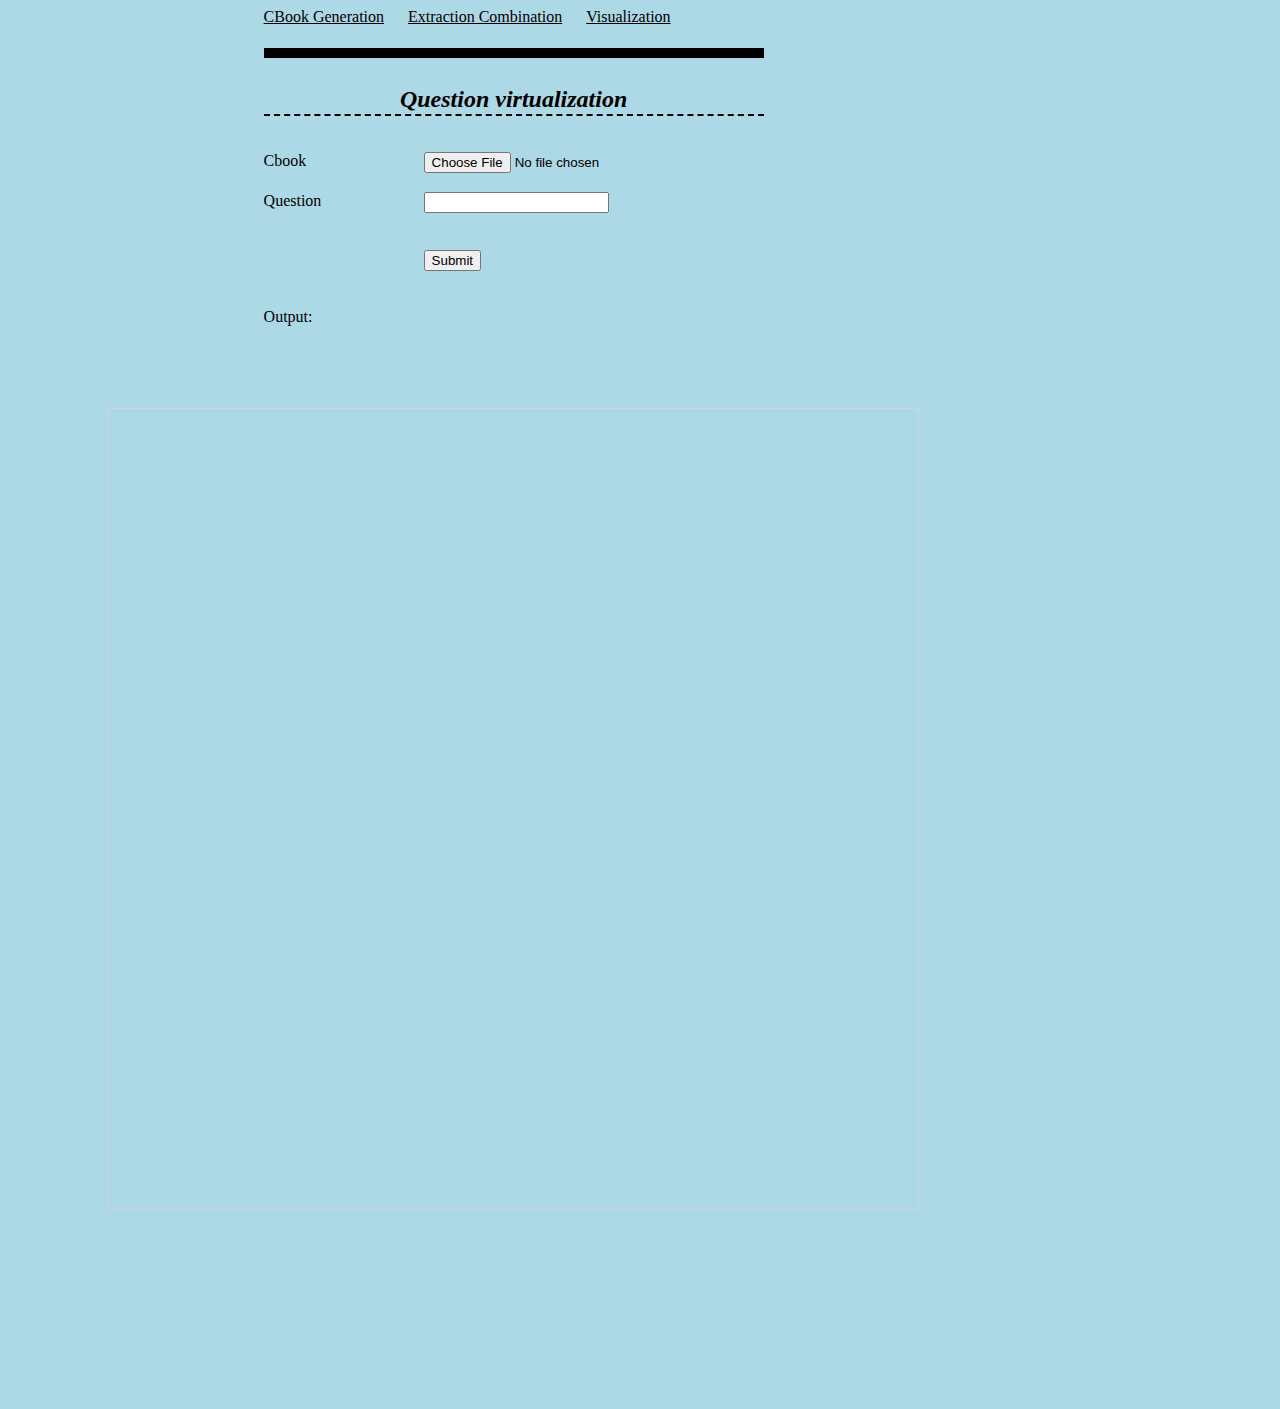
<file: src/main/webapp/question.html>
<!DOCTYPE html>
<html lang="en">
<head>
<title>Demo text extraction</title>

<script	src="///ajax.googleapis.com/ajax/libs/jquery/3.3.1/jquery.min.js"></script>
<script type="text/javascript" src="vis/dist/vis.js"></script>
<script src="https://cdn.plot.ly/plotly-latest.min.js"></script>
<script type="text/javascript" src="vis/dist/vis-network.min.js"></script>
<link href="vis/dist/vis-network.min.css" rel="stylesheet"
	type="text/css" />
<link rel="stylesheet" type="text/css" href="css/style.css">

</head>

<body>
	<div class="metaData topcorner" id="metaData"></div>
	<div class="mainpart">
		<div class="center" style="min-height: 400px; height: 400px">
			<div id="header">
				<a href="./index.html">CBook Generation</a>
				&nbsp&nbsp&nbsp&nbsp&nbsp&nbsp <a href="./merge">Extraction
					Combination</a> &nbsp&nbsp&nbsp&nbsp&nbsp&nbsp <a href="./filter.jsp">Visualization</a>
				&nbsp&nbsp&nbsp&nbsp&nbsp&nbsp
			</div>

			<div class="border">
				<h2 class="textcenter">Question virtualization</h2>
			</div>
			<br /> <br />
			<div class="alignleft">
				<form class="form" id="f1" name="f1" method="post" enctype="multipart/form-data">
					<div>
						<label>Cbook</label>
						<input type="file" name="file" id="cbookFile" value="" /> 
						<label id="cbookUploaded"></label>
					</div>
					<div>
						<label>Question</label><input type="text" name="question" id="question" value="" />
					</div>
					<br />
					<div class="submitbtn">
						<input type="submit" style="margin-left: 60px;" />
					</div>
				</form>

				<br />
				<div>Output: <span id="outputMessage"></span></div>
			</div>
		</div>


		<div class="ConceptVisualization">
			<div id="mynetwork"></div>
			<div id="infoDiv" class="graphInfo"></div>
		</div>
		
		<div id="nu"></div>
	</div>

	<script src="js/semanticGraph.js"></script>
	<script src="js/jsupload.js"></script>
	<script src="js/question.js"></script>
	<script src="js/header.js"></script>

</body>
</html>
</file>
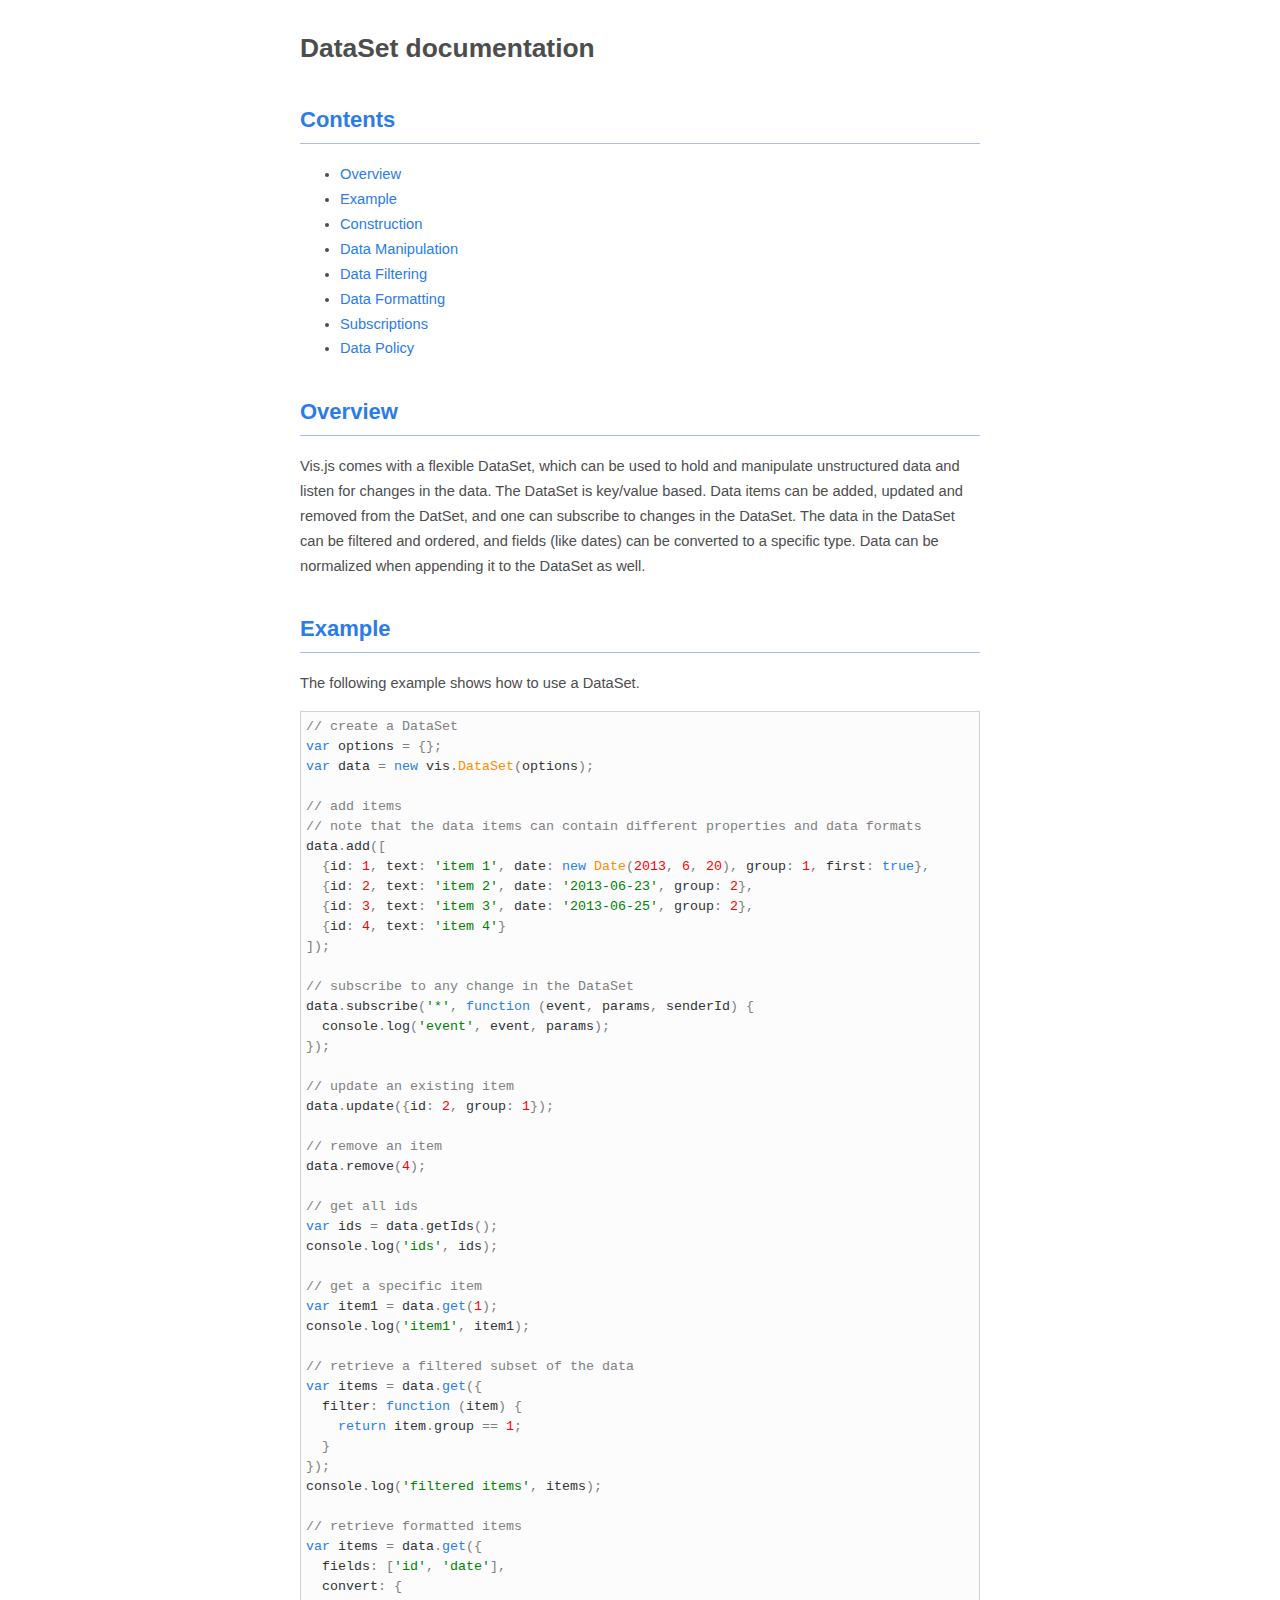
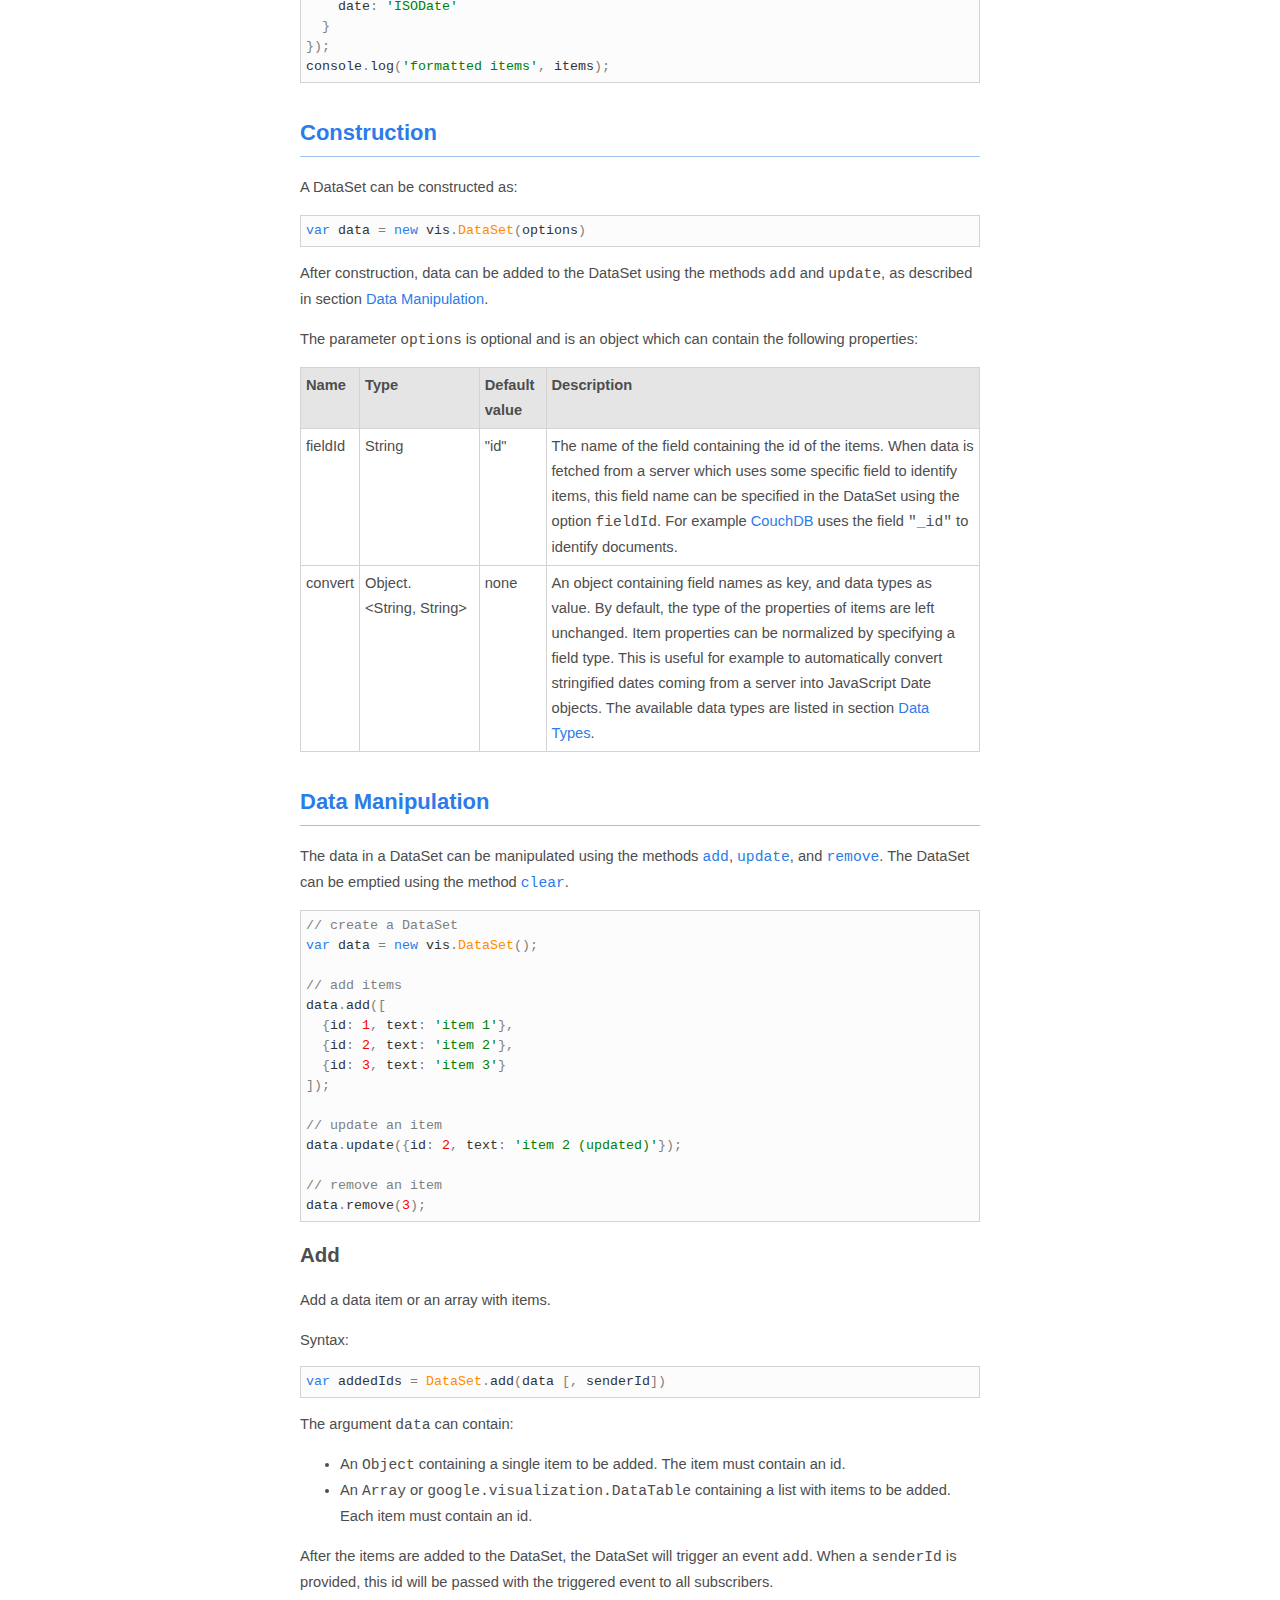
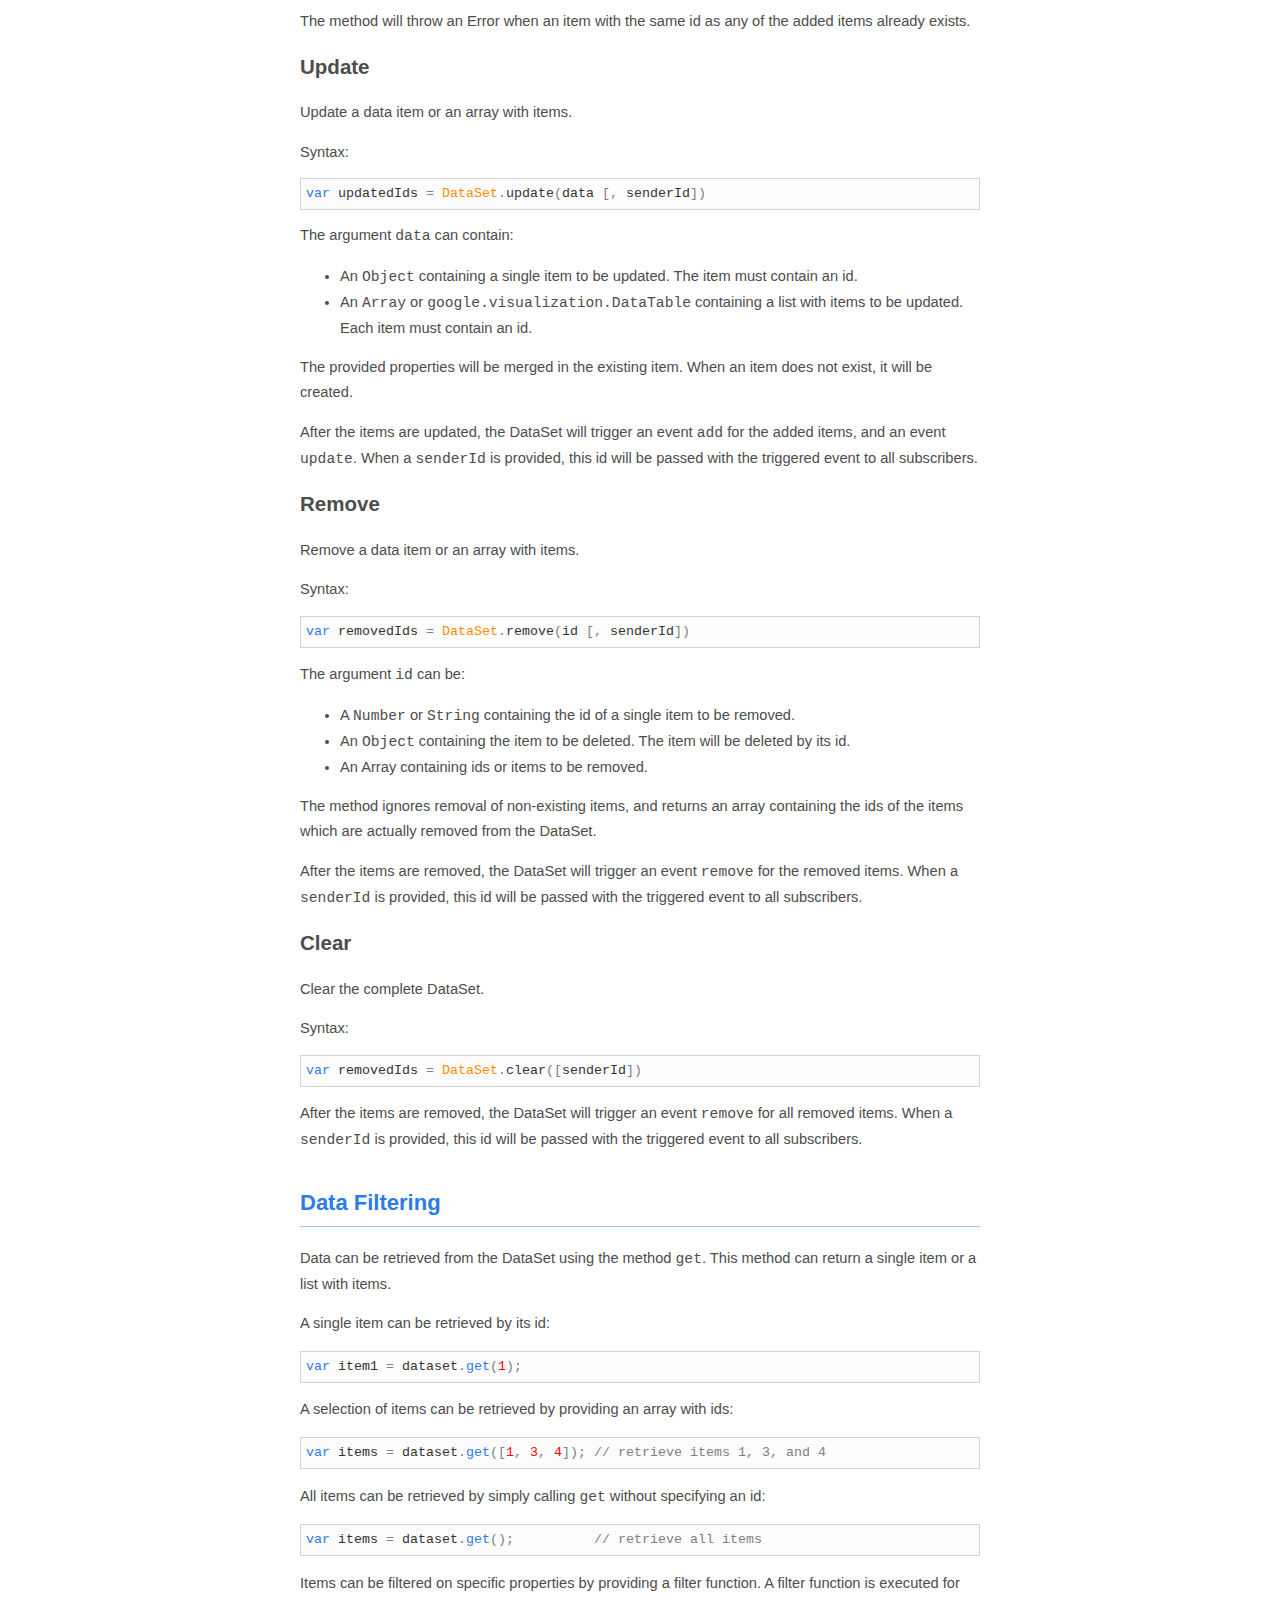
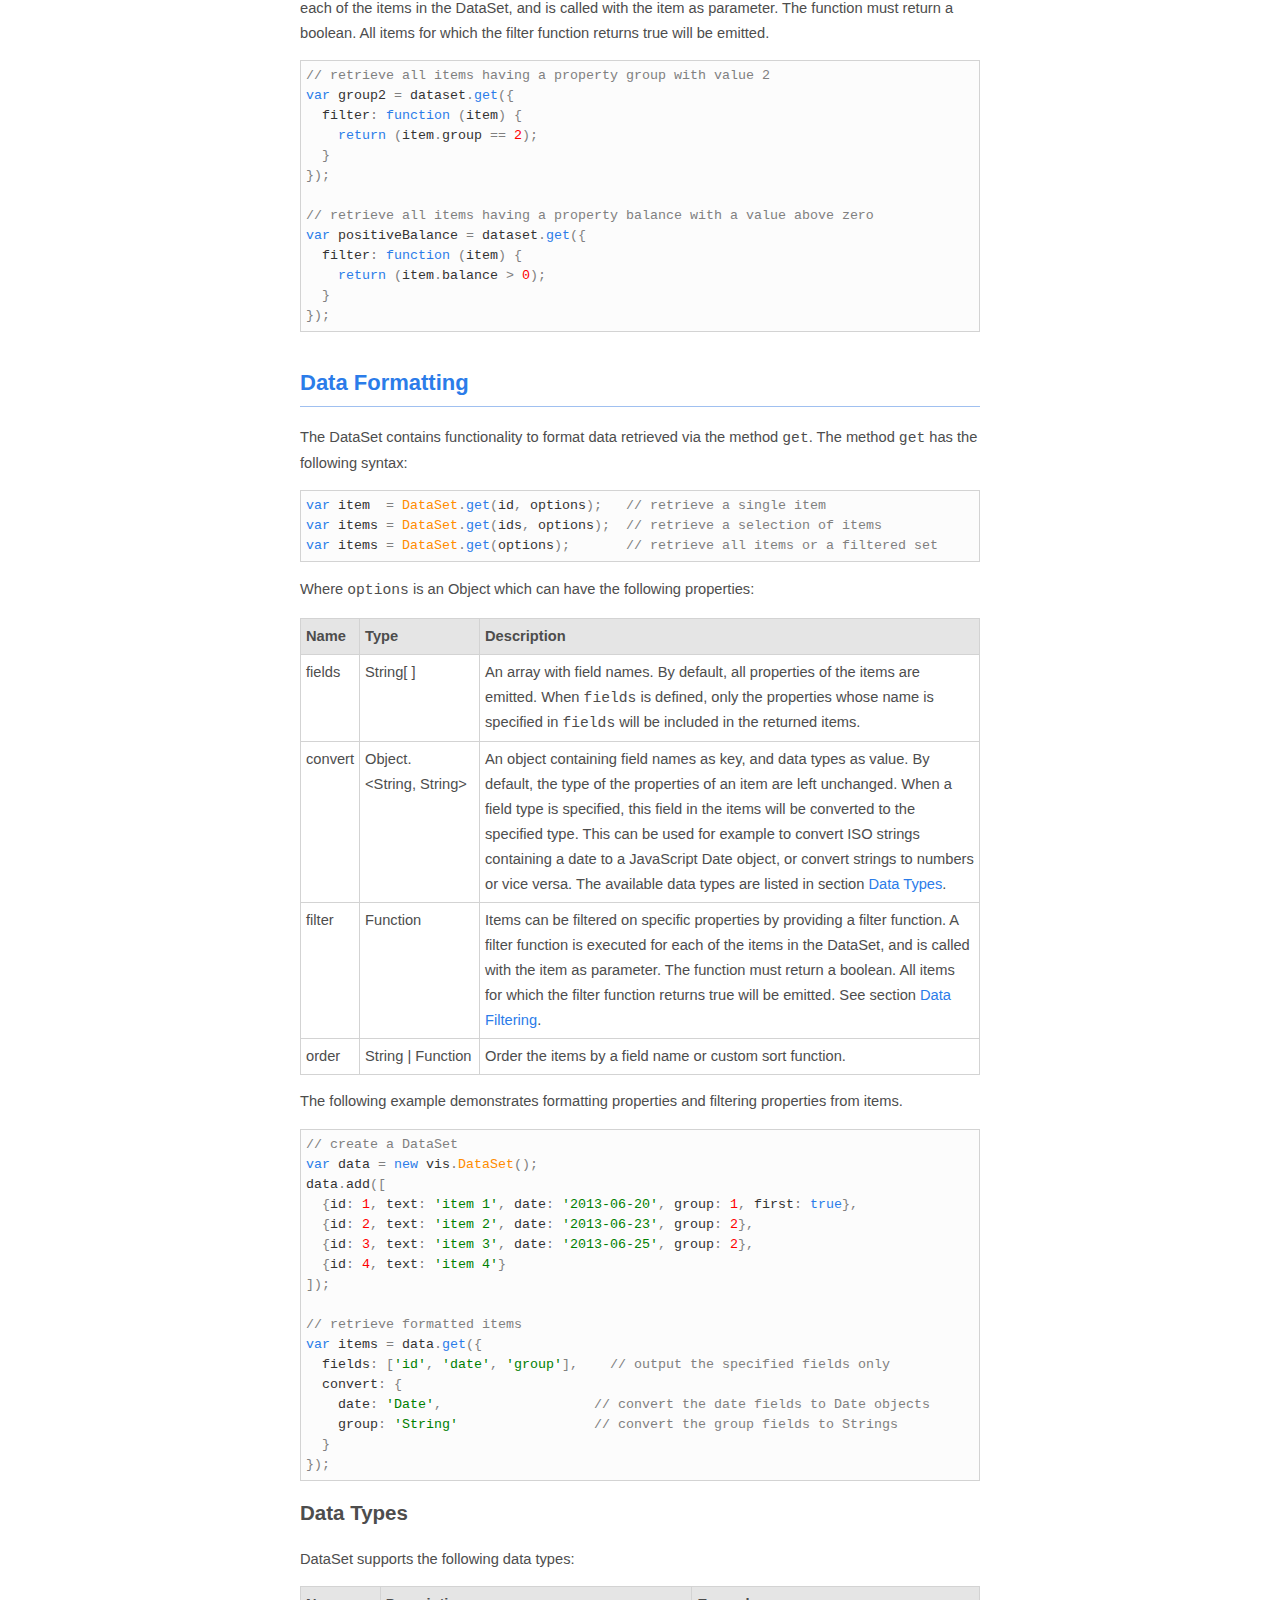
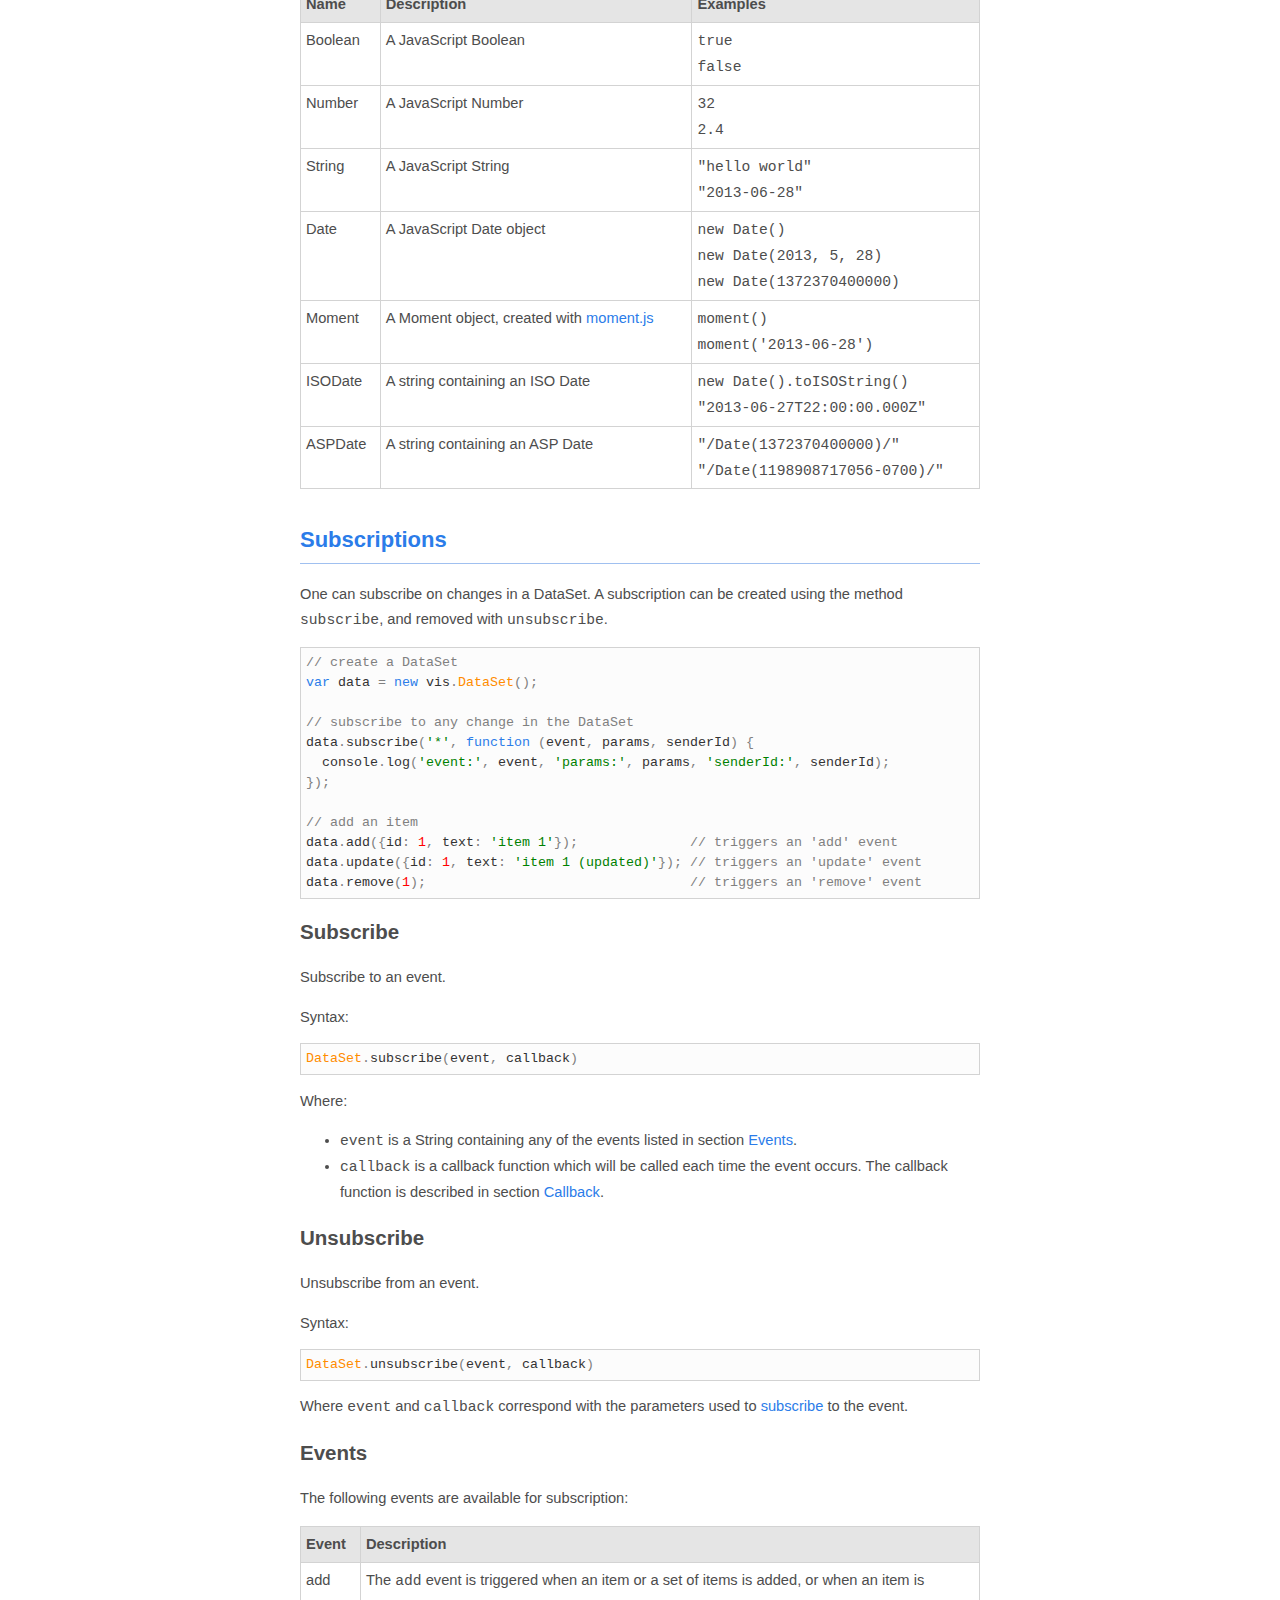
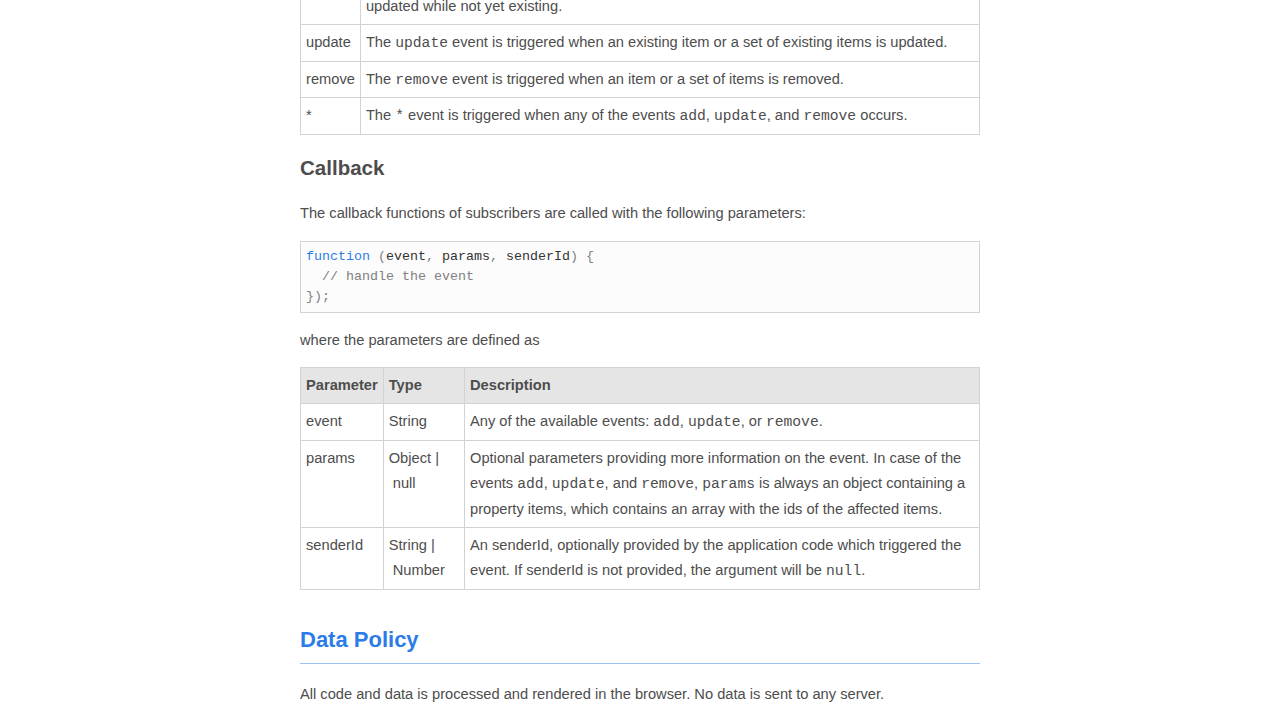
<file: src/main/webapp/vis/docs/dataset.html>
<!doctype html>
<html>

<head>
  <title>vis.js | DataSet documentation</title>

  <link href="css/prettify.css" type="text/css" rel="stylesheet" />
  <link href='css/style.css' type='text/css' rel='stylesheet'>

  <script type="text/javascript" src="lib/prettify/prettify.js"></script>
</head>

<body onload="prettyPrint();">
<div id="container">

<h1>DataSet documentation</h1>

<h2 id="Contents">Contents</h2>
<ul>
  <li><a href="#Overview">Overview</a></li>
  <li><a href="#Example">Example</a></li>
  <li><a href="#Construction">Construction</a></li>
  <li><a href="#Data_Manipulation">Data Manipulation</a></li>
  <li><a href="#Data_Filtering">Data Filtering</a></li>
  <li><a href="#Data_Formatting">Data Formatting</a></li>
  <li><a href="#Subscriptions">Subscriptions</a></li>
  <li><a href="#Data_Policy">Data Policy</a></li>
</ul>


<h2 id="Overview">Overview</h2>

<p>
  Vis.js comes with a flexible DataSet, which can be used to hold and
  manipulate unstructured data and listen for changes in the data.
  The DataSet is key/value based. Data items can be added, updated and
  removed from the DatSet, and one can subscribe to changes in the DataSet.
  The data in the DataSet can be filtered and ordered, and fields (like
  dates) can be converted to a specific type. Data can be normalized when
  appending it to the DataSet as well.
</p>


<h2 id="Example">Example</h2>

<p>
  The following example shows how to use a DataSet.
</p>

<pre class="prettyprint lang-js">
// create a DataSet
var options = {};
var data = new vis.DataSet(options);

// add items
// note that the data items can contain different properties and data formats
data.add([
  {id: 1, text: 'item 1', date: new Date(2013, 6, 20), group: 1, first: true},
  {id: 2, text: 'item 2', date: '2013-06-23', group: 2},
  {id: 3, text: 'item 3', date: '2013-06-25', group: 2},
  {id: 4, text: 'item 4'}
]);

// subscribe to any change in the DataSet
data.subscribe('*', function (event, params, senderId) {
  console.log('event', event, params);
});

// update an existing item
data.update({id: 2, group: 1});

// remove an item
data.remove(4);

// get all ids
var ids = data.getIds();
console.log('ids', ids);

// get a specific item
var item1 = data.get(1);
console.log('item1', item1);

// retrieve a filtered subset of the data
var items = data.get({
  filter: function (item) {
    return item.group == 1;
  }
});
console.log('filtered items', items);

// retrieve formatted items
var items = data.get({
  fields: ['id', 'date'],
  convert: {
    date: 'ISODate'
  }
});
console.log('formatted items', items);
</pre>



<h2 id="Construction">Construction</h2>

<p>
  A DataSet can be constructed as:
</p>

<pre class="prettyprint lang-js">
var data = new vis.DataSet(options)
</pre>

<p>
  After construction, data can be added to the DataSet using the methods
  <code>add</code> and <code>update</code>, as described in section
  <a href="#Data_Manipulation">Data Manipulation</a>.
</p>

<p>
  The parameter <code>options</code> is optional and is an object which can
  contain the following properties:
</p>

<table>
  <tr>
    <th>Name</th>
    <th>Type</th>
    <th>Default value</th>
    <th>Description</th>
  </tr>
  <tr>
    <td>fieldId</td>
    <td>String</td>
    <td>"id"</td>
    <td>
      The name of the field containing the id of the items.

      When data is fetched from a server which uses some specific
      field to identify items, this field name can be specified
      in the DataSet using the option <code>fieldId</code>.
      For example <a href="http://couchdb.apache.org/"
                     target="_blank">CouchDB</a> uses the field
      <code>"_id"</code> to identify documents.
    </td>
  </tr>
  <tr>
    <td>convert</td>
    <td>Object.&lt;String,&nbsp;String&gt;</td>
    <td>none</td>
    <td>
      An object containing field names as key, and data types as
      value. By default, the type of the properties of items are left
      unchanged. Item properties can be normalized by specifying a
      field type. This is useful for example to automatically convert
      stringified dates coming from a server into JavaScript Date
      objects. The available data types are listed in section
      <a href="#Data_Types">Data Types</a>.
    </td>
  </tr>
</table>


<h2 id="Data_Manipulation">Data Manipulation</h2>

<p>
  The data in a DataSet can be manipulated using the methods
  <a href="#Add"><code>add</code></a>,
  <a href="#Update"><code>update</code></a>,
  and <a href="#Remove"><code>remove</code></a>.
  The DataSet can be emptied using the method
  <a href="#Clear"><code>clear</code></a>.
</p>

<pre class="prettyprint lang-js">
// create a DataSet
var data = new vis.DataSet();

// add items
data.add([
  {id: 1, text: 'item 1'},
  {id: 2, text: 'item 2'},
  {id: 3, text: 'item 3'}
]);

// update an item
data.update({id: 2, text: 'item 2 (updated)'});

// remove an item
data.remove(3);
</pre>

<h3 id="Add">Add</h3>

<p>
  Add a data item or an array with items.
</p>

Syntax:
<pre class="prettyprint lang-js">var addedIds = DataSet.add(data [, senderId])</pre>

The argument <code>data</code> can contain:
<ul>
  <li>
    An <code>Object</code> containing a single item to be
    added. The item must contain an id.
  </li>
  <li>
    An <code>Array</code> or
    <code>google.visualization.DataTable</code> containing
    a list with items to be added. Each item must contain
    an id.
  </li>
</ul>

<p>
  After the items are added to the DataSet, the DataSet will
  trigger an event <code>add</code>. When a <code>senderId</code>
  is provided, this id will be passed with the triggered
  event to all subscribers.
</p>

<p>
  The method will throw an Error when an item with the same id
  as any of the added items already exists.
</p>

<h3 id="Update">Update</h3>

<p>
  Update a data item or an array with items.
</p>

Syntax:
<pre class="prettyprint lang-js">var updatedIds = DataSet.update(data [, senderId])</pre>

The argument <code>data</code> can contain:
<ul>
  <li>
    An <code>Object</code> containing a single item to be
    updated. The item must contain an id.
  </li>
  <li>
    An <code>Array</code> or
    <code>google.visualization.DataTable</code> containing
    a list with items to be updated. Each item must contain
    an id.
  </li>
</ul>

<p>
  The provided properties will be merged in the existing item.
  When an item does not exist, it will be created.
</p>

<p>
  After the items are updated, the DataSet will
  trigger an event <code>add</code> for the added items, and
  an event <code>update</code>. When a <code>senderId</code>
  is provided, this id will be passed with the triggered
  event to all subscribers.
</p>

<h3 id="Remove">Remove</h3>

<p>
  Remove a data item or an array with items.
</p>

Syntax:
<pre class="prettyprint lang-js">var removedIds = DataSet.remove(id [, senderId])</pre>

<p>
  The argument <code>id</code> can be:
</p>
<ul>
  <li>
    A <code>Number</code> or <code>String</code> containing the id
    of a single item to be removed.
  </li>
  <li>
    An <code>Object</code> containing the item to be deleted.
    The item will be deleted by its id.
  </li>
  <li>
    An Array containing ids or items to be removed.
  </li>
</ul>

<p>
  The method ignores removal of non-existing items, and returns an array
  containing the ids of the items which are actually removed from the
  DataSet.
</p>

<p>
  After the items are removed, the DataSet will
  trigger an event <code>remove</code> for the removed items.
  When a <code>senderId</code> is provided, this id will be passed with
  the triggered event to all subscribers.
</p>


<h3 id="Clear">Clear</h3>

<p>
  Clear the complete DataSet.
</p>

Syntax:
<pre class="prettyprint lang-js">var removedIds = DataSet.clear([senderId])</pre>

<p>
  After the items are removed, the DataSet will
  trigger an event <code>remove</code> for all removed items.
  When a <code>senderId</code> is provided, this id will be passed with
  the triggered event to all subscribers.
</p>


<h2 id="Data_Filtering">Data Filtering</h2>

<p>
  Data can be retrieved from the DataSet using the method <code>get</code>.
  This method can return a single item or a list with items.
</p>

<p>A single item can be retrieved by its id:</p>

<pre class="prettyprint lang-js">
var item1 = dataset.get(1);
</pre>

<p>A selection of items can be retrieved by providing an array with ids:</p>

<pre class="prettyprint lang-js">
var items = dataset.get([1, 3, 4]); // retrieve items 1, 3, and 4
</pre>

<p>All items can be retrieved by simply calling <code>get</code> without
  specifying an id:</p>

<pre class="prettyprint lang-js">
var items = dataset.get();          // retrieve all items
</pre>

<p>
  Items can be filtered on specific properties by providing a filter
  function. A filter function is executed for each of the items in the
  DataSet, and is called with the item as parameter. The function must
  return a boolean. All items for which the filter function returns
  true will be emitted.
</p>

<pre class="prettyprint lang-js">
// retrieve all items having a property group with value 2
var group2 = dataset.get({
  filter: function (item) {
    return (item.group == 2);
  }
});

// retrieve all items having a property balance with a value above zero
var positiveBalance = dataset.get({
  filter: function (item) {
    return (item.balance > 0);
  }
});

</pre>


<h2 id="Data_Formatting">Data Formatting</h2>

<p>
  The DataSet contains functionality to format data retrieved via the
  method <code>get</code>. The method <code>get</code> has the following
  syntax:
</p>

<pre class="prettyprint lang-js">
var item  = DataSet.get(id, options);   // retrieve a single item
var items = DataSet.get(ids, options);  // retrieve a selection of items
var items = DataSet.get(options);       // retrieve all items or a filtered set
</pre>

<p>
  Where <code>options</code> is an Object which can have the following
  properties:
</p>

<table>
  <tr>
    <th>Name</th>
    <th>Type</th>
    <th>Description</th>
  </tr>

  <tr>
    <td>fields</td>
    <td>String[&nbsp;]</td>
    <td>
      An array with field names.
      By default, all properties of the items are emitted.
      When <code>fields</code> is defined, only the properties
      whose name is specified in <code>fields</code> will be included
      in the returned items.
    </td>
  </tr>

  <tr>
    <td>convert</td>
    <td>Object.&lt;String,&nbsp;String&gt;</td>
    <td>
      An object containing field names as key, and data types as value.
      By default, the type of the properties of an item are left
      unchanged. When a field type is specified, this field in the
      items will be converted to the specified type. This can be used
      for example to convert ISO strings containing a date to a
      JavaScript Date object, or convert strings to numbers or vice
      versa. The available data types are listed in section
      <a href="#Data_Types">Data Types</a>.
    </td>
  </tr>

  <tr>
    <td>filter</td>
    <td>Function</td>
    <td>Items can be filtered on specific properties by providing a filter
      function. A filter function is executed for each of the items in the
      DataSet, and is called with the item as parameter. The function must
      return a boolean. All items for which the filter function returns
      true will be emitted.
      See section <a href="#Data_Filtering">Data Filtering</a>.</td>
  </tr>

  <tr>
    <td>order</td>
    <td>String | Function</td>
    <td>Order the items by a field name or custom sort function.</td>
  </tr>

</table>

<p>
  The following example demonstrates formatting properties and filtering
  properties from items.
</p>

<pre class="prettyprint lang-js">
// create a DataSet
var data = new vis.DataSet();
data.add([
  {id: 1, text: 'item 1', date: '2013-06-20', group: 1, first: true},
  {id: 2, text: 'item 2', date: '2013-06-23', group: 2},
  {id: 3, text: 'item 3', date: '2013-06-25', group: 2},
  {id: 4, text: 'item 4'}
]);

// retrieve formatted items
var items = data.get({
  fields: ['id', 'date', 'group'],    // output the specified fields only
  convert: {
    date: 'Date',                   // convert the date fields to Date objects
    group: 'String'                 // convert the group fields to Strings
  }
});
</pre>



<h3 id="Data_Types">Data Types</h3>

<p>
  DataSet supports the following data types:
</p>

<table style="width: 100%">
  <tr>
    <th>Name</th>
    <th>Description</th>
    <th>Examples</th>
  </tr>
  <tr>
    <td>Boolean</td>
    <td>A JavaScript Boolean</td>
    <td>
      <code>true</code><br>
      <code>false</code>
    </td>
  </tr>
  <tr>
    <td>Number</td>
    <td>A JavaScript Number</td>
    <td>
      <code>32</code><br>
      <code>2.4</code>
    </td>
  </tr>
  <tr>
    <td>String</td>
    <td>A JavaScript String</td>
    <td>
      <code>"hello world"</code><br>
      <code>"2013-06-28"</code>
    </td>
  </tr>
  <tr>
    <td>Date</td>
    <td>A JavaScript Date object</td>
    <td>
      <code>new Date()</code><br>
      <code>new Date(2013, 5, 28)</code><br>
      <code>new Date(1372370400000)</code>
    </td>
  </tr>
  <tr>
    <td>Moment</td>
    <td>A Moment object, created with
      <a href="http://momentjs.com/" target="_blank">moment.js</a></td>
    <td>
      <code>moment()</code><br>
      <code>moment('2013-06-28')</code>
    </td>
  </tr>
  <tr>
    <td>ISODate</td>
    <td>A string containing an ISO Date</td>
    <td>
      <code>new Date().toISOString()</code><br>
      <code>"2013-06-27T22:00:00.000Z"</code>
    </td>
  </tr>
  <tr>
    <td>ASPDate</td>
    <td>A string containing an ASP Date</td>
    <td>
      <code>"/Date(1372370400000)/"</code><br>
      <code>"/Date(1198908717056-0700)/"</code>
    </td>
  </tr>
</table>


<h2 id="Subscriptions">Subscriptions</h2>

<p>
  One can subscribe on changes in a DataSet.
  A subscription can be created using the method <code>subscribe</code>,
  and removed with <code>unsubscribe</code>.
</p>

<pre class="prettyprint lang-js">
// create a DataSet
var data = new vis.DataSet();

// subscribe to any change in the DataSet
data.subscribe('*', function (event, params, senderId) {
  console.log('event:', event, 'params:', params, 'senderId:', senderId);
});

// add an item
data.add({id: 1, text: 'item 1'});              // triggers an 'add' event
data.update({id: 1, text: 'item 1 (updated)'}); // triggers an 'update' event
data.remove(1);                                 // triggers an 'remove' event
</pre>


<h3 id="Subscribe">Subscribe</h3>

<p>
  Subscribe to an event.
</p>

Syntax:
<pre class="prettyprint lang-js">DataSet.subscribe(event, callback)</pre>

Where:
<ul>
  <li>
    <code>event</code> is a String containing any of the events listed
    in section <a href="#Events">Events</a>.
  </li>
  <li>
    <code>callback</code> is a callback function which will be called
    each time the event occurs. The callback function is described in
    section <a href="#Callback">Callback</a>.
  </li>
</ul>

<h3 id="Unsubscribe">Unsubscribe</h3>

<p>
  Unsubscribe from an event.
</p>

Syntax:
<pre class="prettyprint lang-js">DataSet.unsubscribe(event, callback)</pre>

Where <code>event</code> and <code>callback</code> correspond with the
parameters used to <a href="#Subscribe">subscribe</a> to the event.

<h3 id="Events">Events</h3>

<p>
  The following events are available for subscription:
</p>

<table>
  <tr>
    <th>Event</th>
    <th>Description</th>
  </tr>
  <tr>
    <td>add</td>
    <td>
      The <code>add</code> event is triggered when an item
      or a set of items is added, or when an item is updated while
      not yet existing.
    </td>
  </tr>
  <tr>
    <td>update</td>
    <td>
      The <code>update</code> event is triggered when an existing item
      or a set of existing items is updated.
    </td>
  </tr>
  <tr>
    <td>remove</td>
    <td>
      The <code>remove</code> event is triggered when an item
      or a set of items is removed.
    </td>
  </tr>
  <tr>
    <td>*</td>
    <td>
      The <code>*</code> event is triggered when any of the events
      <code>add</code>, <code>update</code>, and <code>remove</code>
      occurs.
    </td>
  </tr>
</table>

<h3 id="Callback">Callback</h3>

<p>
  The callback functions of subscribers are called with the following
  parameters:
</p>

    <pre class="prettyprint lang-js">
function (event, params, senderId) {
  // handle the event
});
</pre>

<p>
  where the parameters are defined as
</p>

<table>
  <tr>
    <th>Parameter</th>
    <th>Type</th>
    <th>Description</th>
  </tr>
  <tr>
    <td>event</td>
    <td>String</td>
    <td>
      Any of the available events: <code>add</code>,
      <code>update</code>, or <code>remove</code>.
    </td>
  </tr>
  <tr>
    <td>params</td>
    <td>Object&nbsp;|&nbsp;null</td>
    <td>
      Optional parameters providing more information on the event.
      In case of the events <code>add</code>,
      <code>update</code>, and <code>remove</code>,
      <code>params</code> is always an object containing a property
      items, which contains an array with the ids of the affected
      items.
    </td>
  </tr>
  <tr>
    <td>senderId</td>
    <td>String&nbsp;|&nbsp;Number</td>
    <td>
      An senderId, optionally provided by the application code
      which triggered the event. If senderId is not provided, the
      argument will be <code>null</code>.
    </td>
  </tr>
</table>



<h2 id="Data_Policy">Data Policy</h2>
<p>
  All code and data is processed and rendered in the browser.
  No data is sent to any server.
</p>

</div>
</body>
</html>
</file>
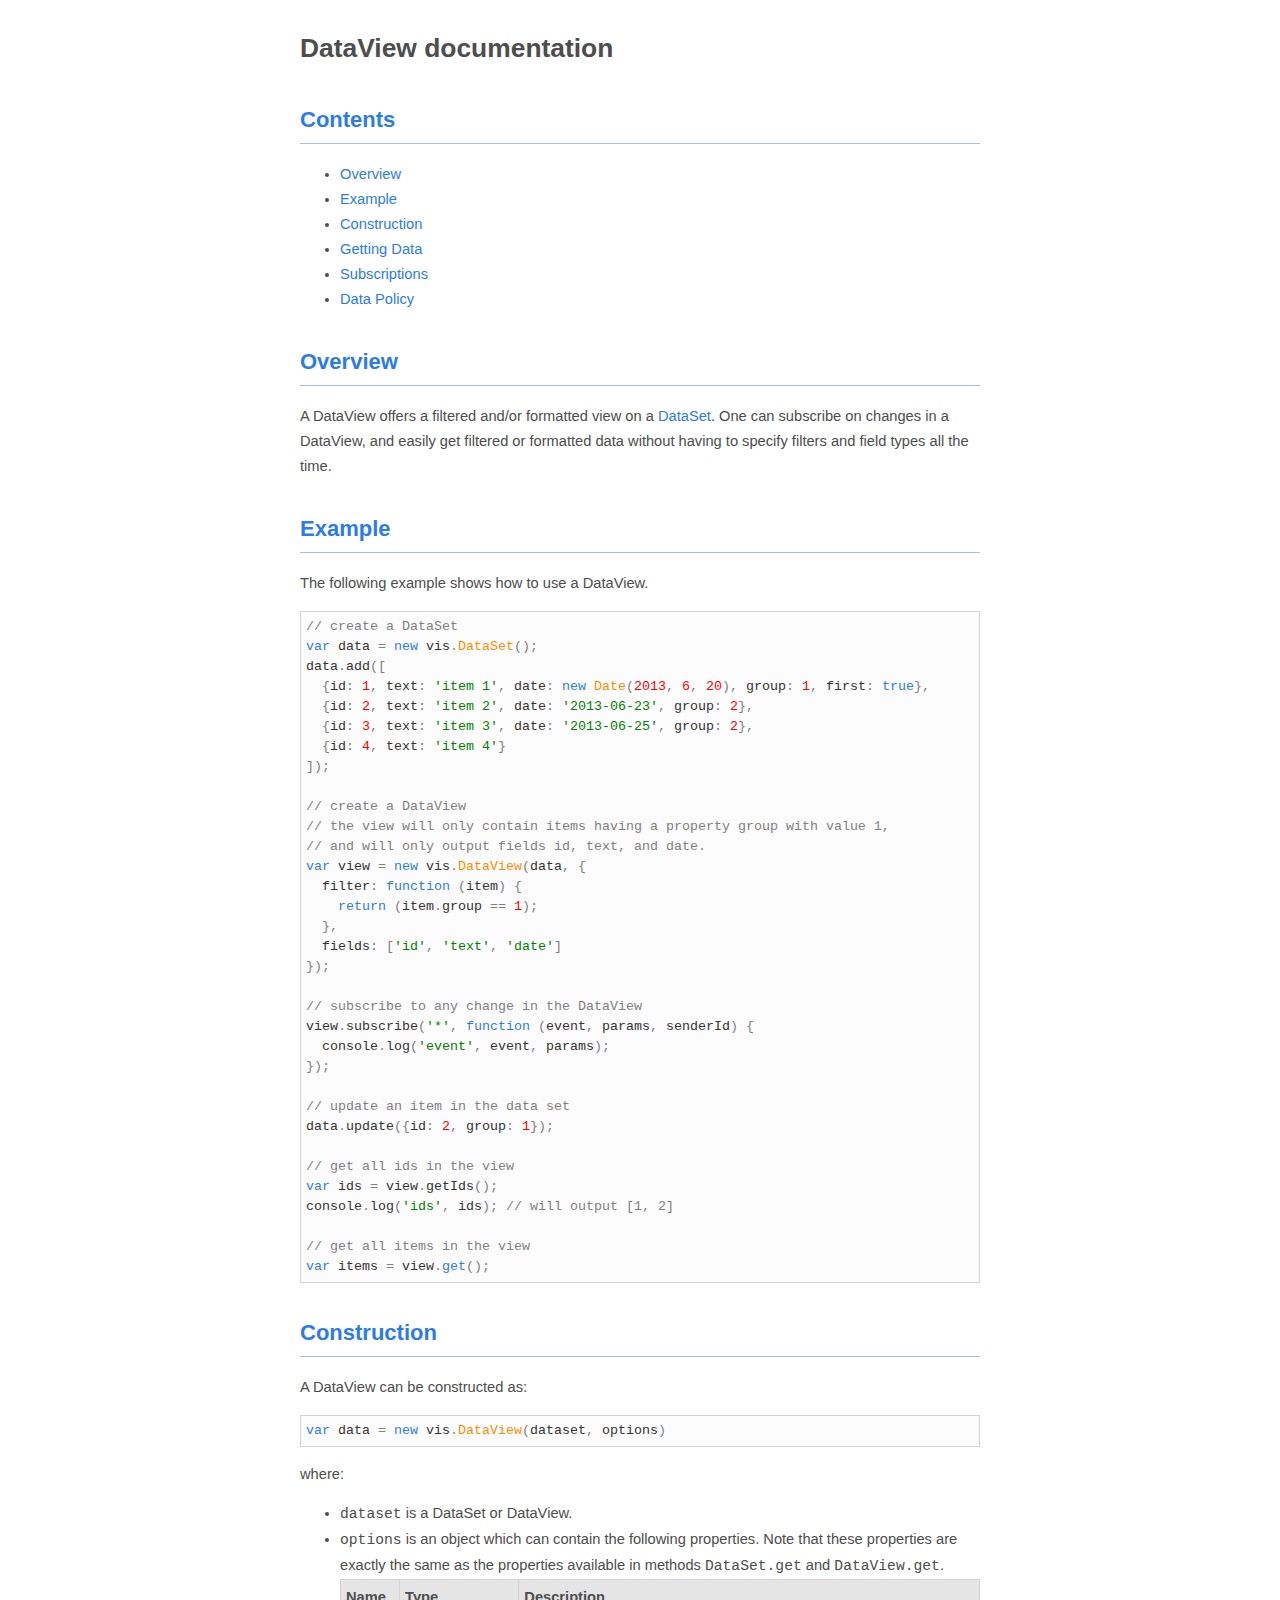
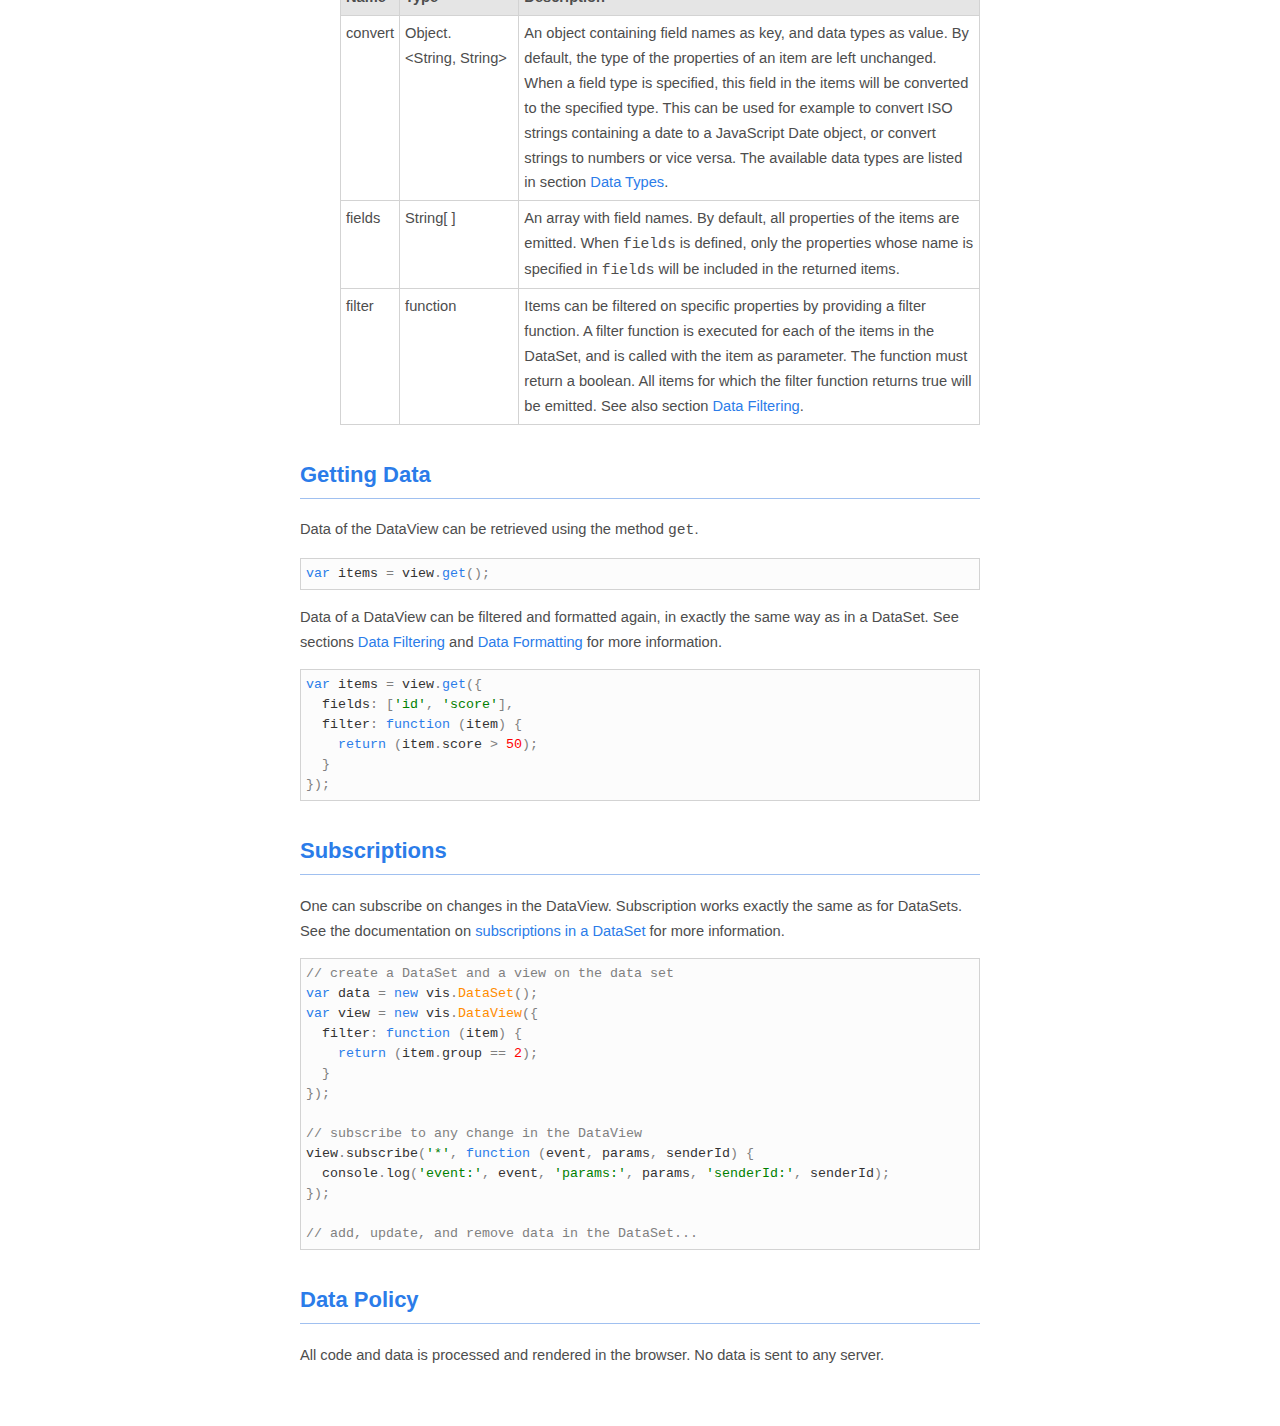
<file: src/main/webapp/vis/docs/dataview.html>
<!doctype html>
<html>

<head>
  <title>vis.js | DataView documentation</title>

  <link href="css/prettify.css" type="text/css" rel="stylesheet" />
  <link href='css/style.css' type='text/css' rel='stylesheet'>

  <script type="text/javascript" src="lib/prettify/prettify.js"></script>
</head>

<body onload="prettyPrint();">
<div id="container">

<h1>DataView documentation</h1>

<h2 id="Contents">Contents</h2>
<ul>
  <li><a href="#Overview">Overview</a></li>
  <li><a href="#Example">Example</a></li>
  <li><a href="#Construction">Construction</a></li>
  <li><a href="#Getting_Data">Getting Data</a></li>
  <li><a href="#Subscriptions">Subscriptions</a></li>
  <li><a href="#Data_Policy">Data Policy</a></li>
</ul>


<h2 id="Overview">Overview</h2>

<p>
  A DataView offers a filtered and/or formatted view on a
  <a href="dataset.html">DataSet</a>.
  One can subscribe on changes in a DataView, and easily get filtered or
  formatted data without having to specify filters and field types all
  the time.
</p>

<h2 id="Example">Example</h2>

<p>
  The following example shows how to use a DataView.
</p>

<pre class="prettyprint lang-js">
// create a DataSet
var data = new vis.DataSet();
data.add([
  {id: 1, text: 'item 1', date: new Date(2013, 6, 20), group: 1, first: true},
  {id: 2, text: 'item 2', date: '2013-06-23', group: 2},
  {id: 3, text: 'item 3', date: '2013-06-25', group: 2},
  {id: 4, text: 'item 4'}
]);

// create a DataView
// the view will only contain items having a property group with value 1,
// and will only output fields id, text, and date.
var view = new vis.DataView(data, {
  filter: function (item) {
    return (item.group == 1);
  },
  fields: ['id', 'text', 'date']
});

// subscribe to any change in the DataView
view.subscribe('*', function (event, params, senderId) {
  console.log('event', event, params);
});

// update an item in the data set
data.update({id: 2, group: 1});

// get all ids in the view
var ids = view.getIds();
console.log('ids', ids); // will output [1, 2]

// get all items in the view
var items = view.get();
</pre>

<h2 id="Construction">Construction</h2>


<p>
  A DataView can be constructed as:
</p>

<pre class="prettyprint lang-js">
var data = new vis.DataView(dataset, options)
</pre>

<p>
  where:
</p>

<ul>
  <li>
    <code>dataset</code> is a DataSet or DataView.
  </li>
  <li>
    <code>options</code> is an object which can
    contain the following properties. Note that these properties
    are exactly the same as the properties available in methods
    <code>DataSet.get</code> and <code>DataView.get</code>.



    <table>
      <tr>
        <th>Name</th>
        <th>Type</th>
        <th>Description</th>
      </tr>

      <tr>
        <td>convert</td>
        <td>Object.&lt;String,&nbsp;String&gt;</td>
        <td>
          An object containing field names as key, and data types as value.
          By default, the type of the properties of an item are left
          unchanged. When a field type is specified, this field in the
          items will be converted to the specified type. This can be used
          for example to convert ISO strings containing a date to a
          JavaScript Date object, or convert strings to numbers or vice
          versa. The available data types are listed in section
          <a href="dataset.html#Data_Types">Data Types</a>.
        </td>
      </tr>

      <tr>
        <td>fields</td>
        <td>String[&nbsp;]</td>
        <td>
          An array with field names.
          By default, all properties of the items are emitted.
          When <code>fields</code> is defined, only the properties
          whose name is specified in <code>fields</code> will be included
          in the returned items.
        </td>
      </tr>

      <tr>
        <td>filter</td>
        <td>function</td>
        <td>Items can be filtered on specific properties by providing a filter
          function. A filter function is executed for each of the items in the
          DataSet, and is called with the item as parameter. The function must
          return a boolean. All items for which the filter function returns
          true will be emitted.
          See also section <a href="dataset.html#Data_Filtering">Data Filtering</a>.</td>
      </tr>

    </table>
  </li>
</ul>

<h2 id="Getting_Data">Getting Data</h2>

<p>
  Data of the DataView can be retrieved using the method <code>get</code>.
</p>

<pre class="prettyprint lang-js">
var items = view.get();
</pre>

<p>
  Data of a DataView can be filtered and formatted again, in exactly the
  same way as in a DataSet. See sections
  <a href="dataset.html#Data_Filtering">Data Filtering</a> and
  <a href="dataset.html#Data_Formatting">Data Formatting</a> for more
  information.
</p>

<pre class="prettyprint lang-js">
var items = view.get({
  fields: ['id', 'score'],
  filter: function (item) {
    return (item.score > 50);
  }
});
</pre>



<h2 id="Subscriptions">Subscriptions</h2>
<p>
  One can subscribe on changes in the DataView. Subscription works exactly
  the same as for DataSets. See the documentation on
  <a href="dataset.html#Subscriptions">subscriptions in a DataSet</a>
  for more information.
</p>

<pre class="prettyprint lang-js">
// create a DataSet and a view on the data set
var data = new vis.DataSet();
var view = new vis.DataView({
  filter: function (item) {
    return (item.group == 2);
  }
});

// subscribe to any change in the DataView
view.subscribe('*', function (event, params, senderId) {
  console.log('event:', event, 'params:', params, 'senderId:', senderId);
});

// add, update, and remove data in the DataSet...
</pre>



<h2 id="Data_Policy">Data Policy</h2>
<p>
  All code and data is processed and rendered in the browser.
  No data is sent to any server.
</p>

</div>
</body>
</html>
</file>
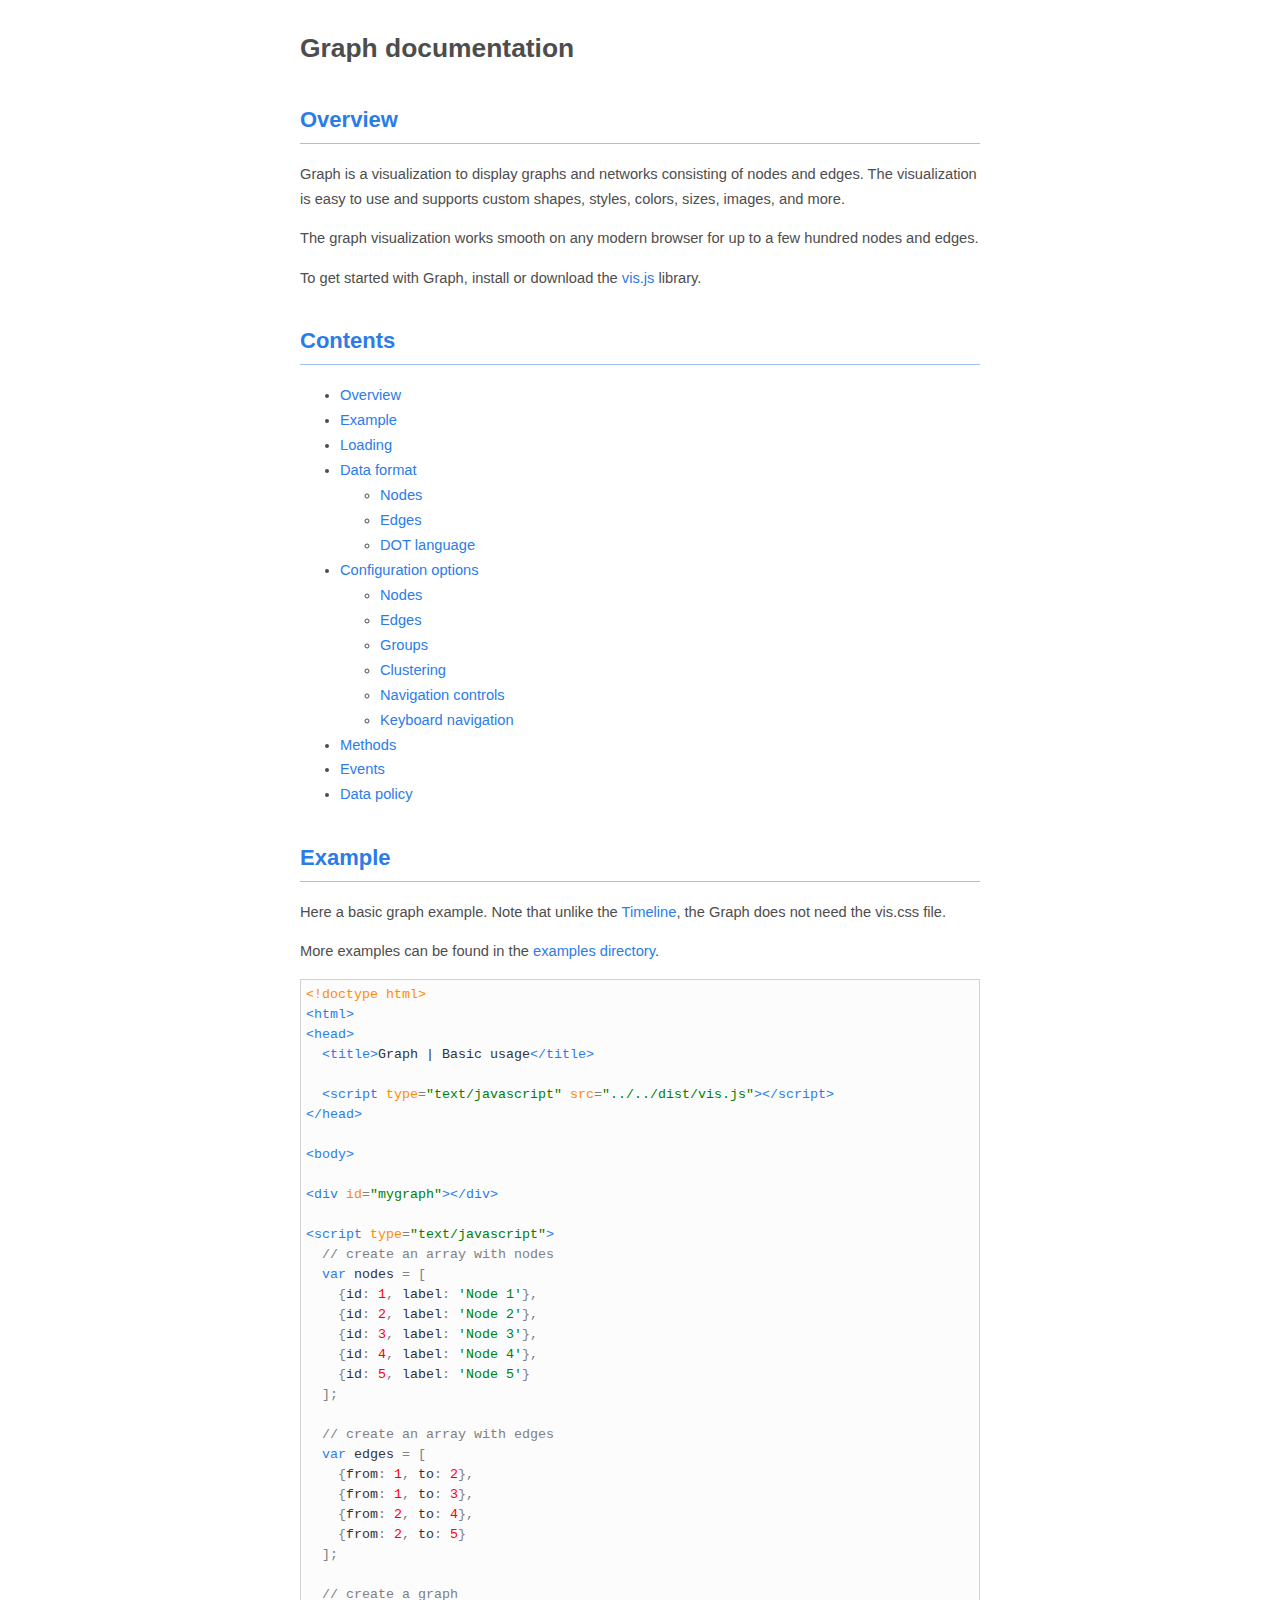
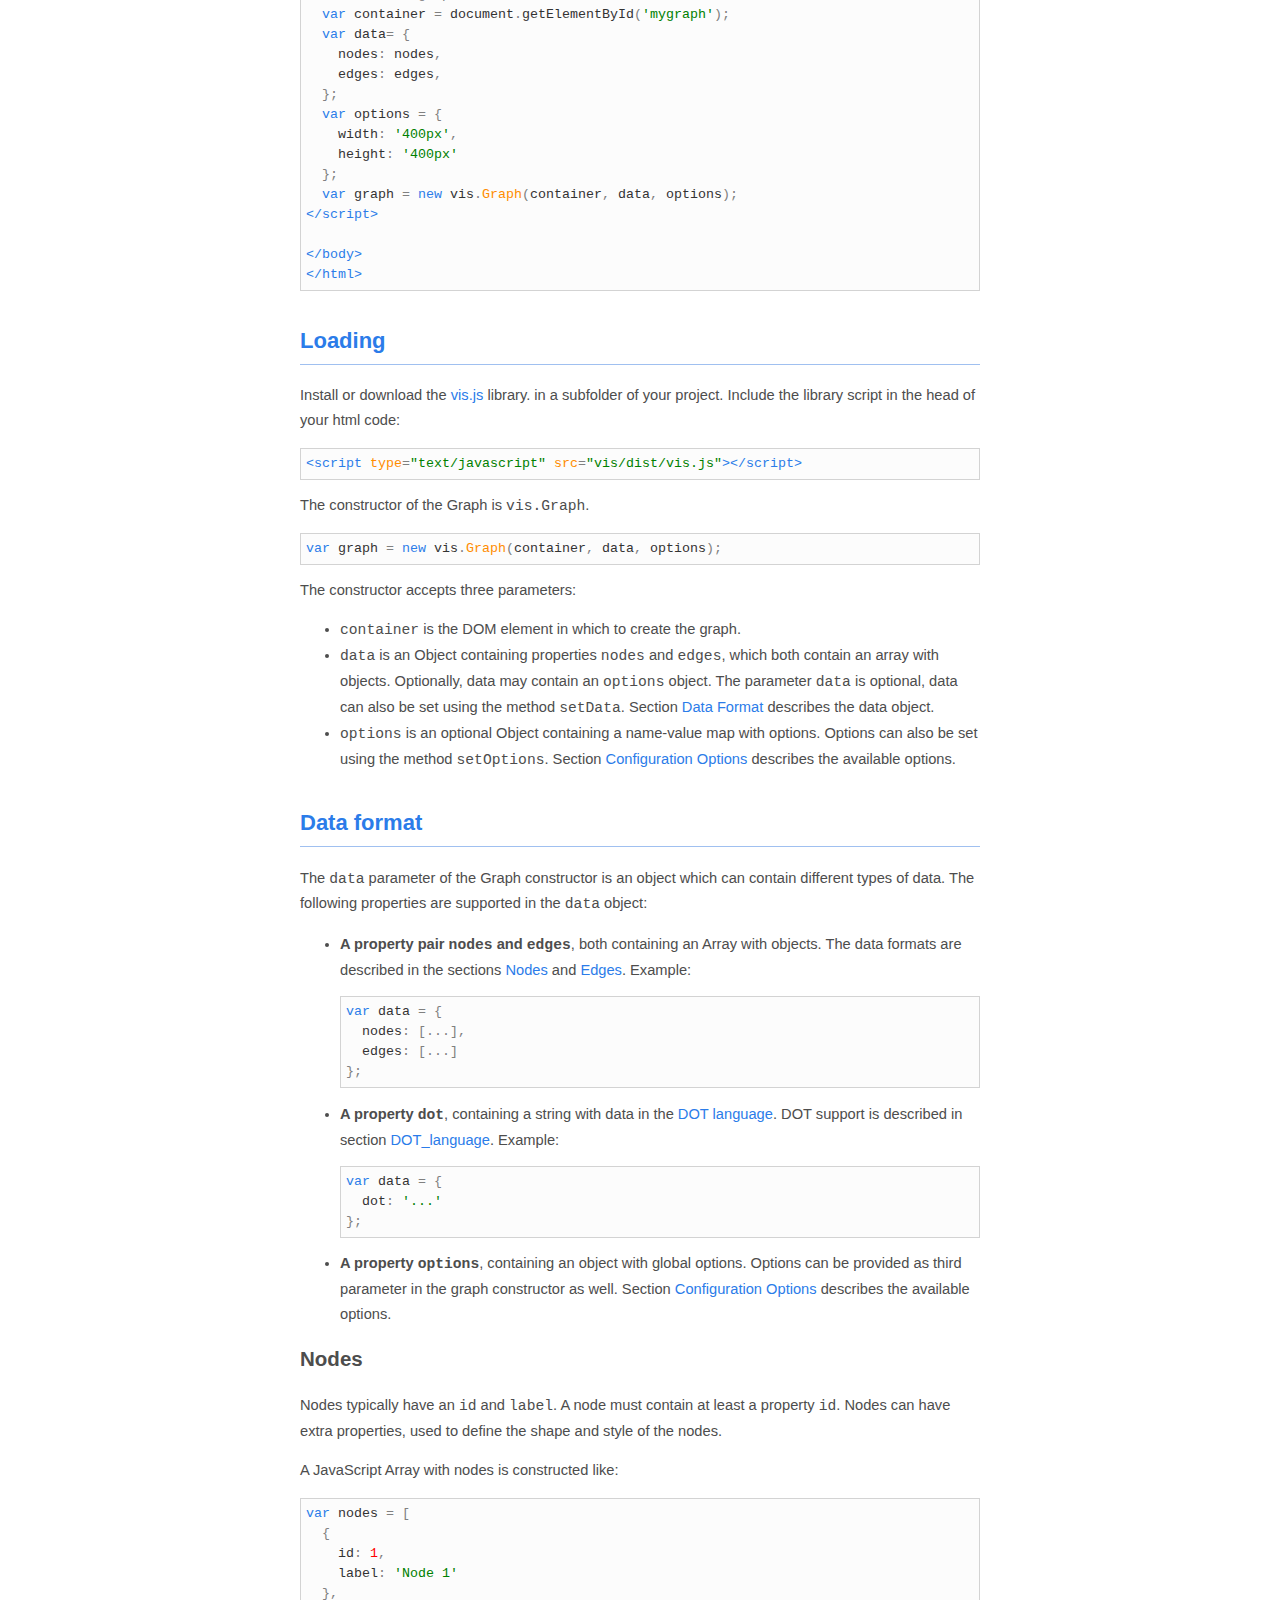
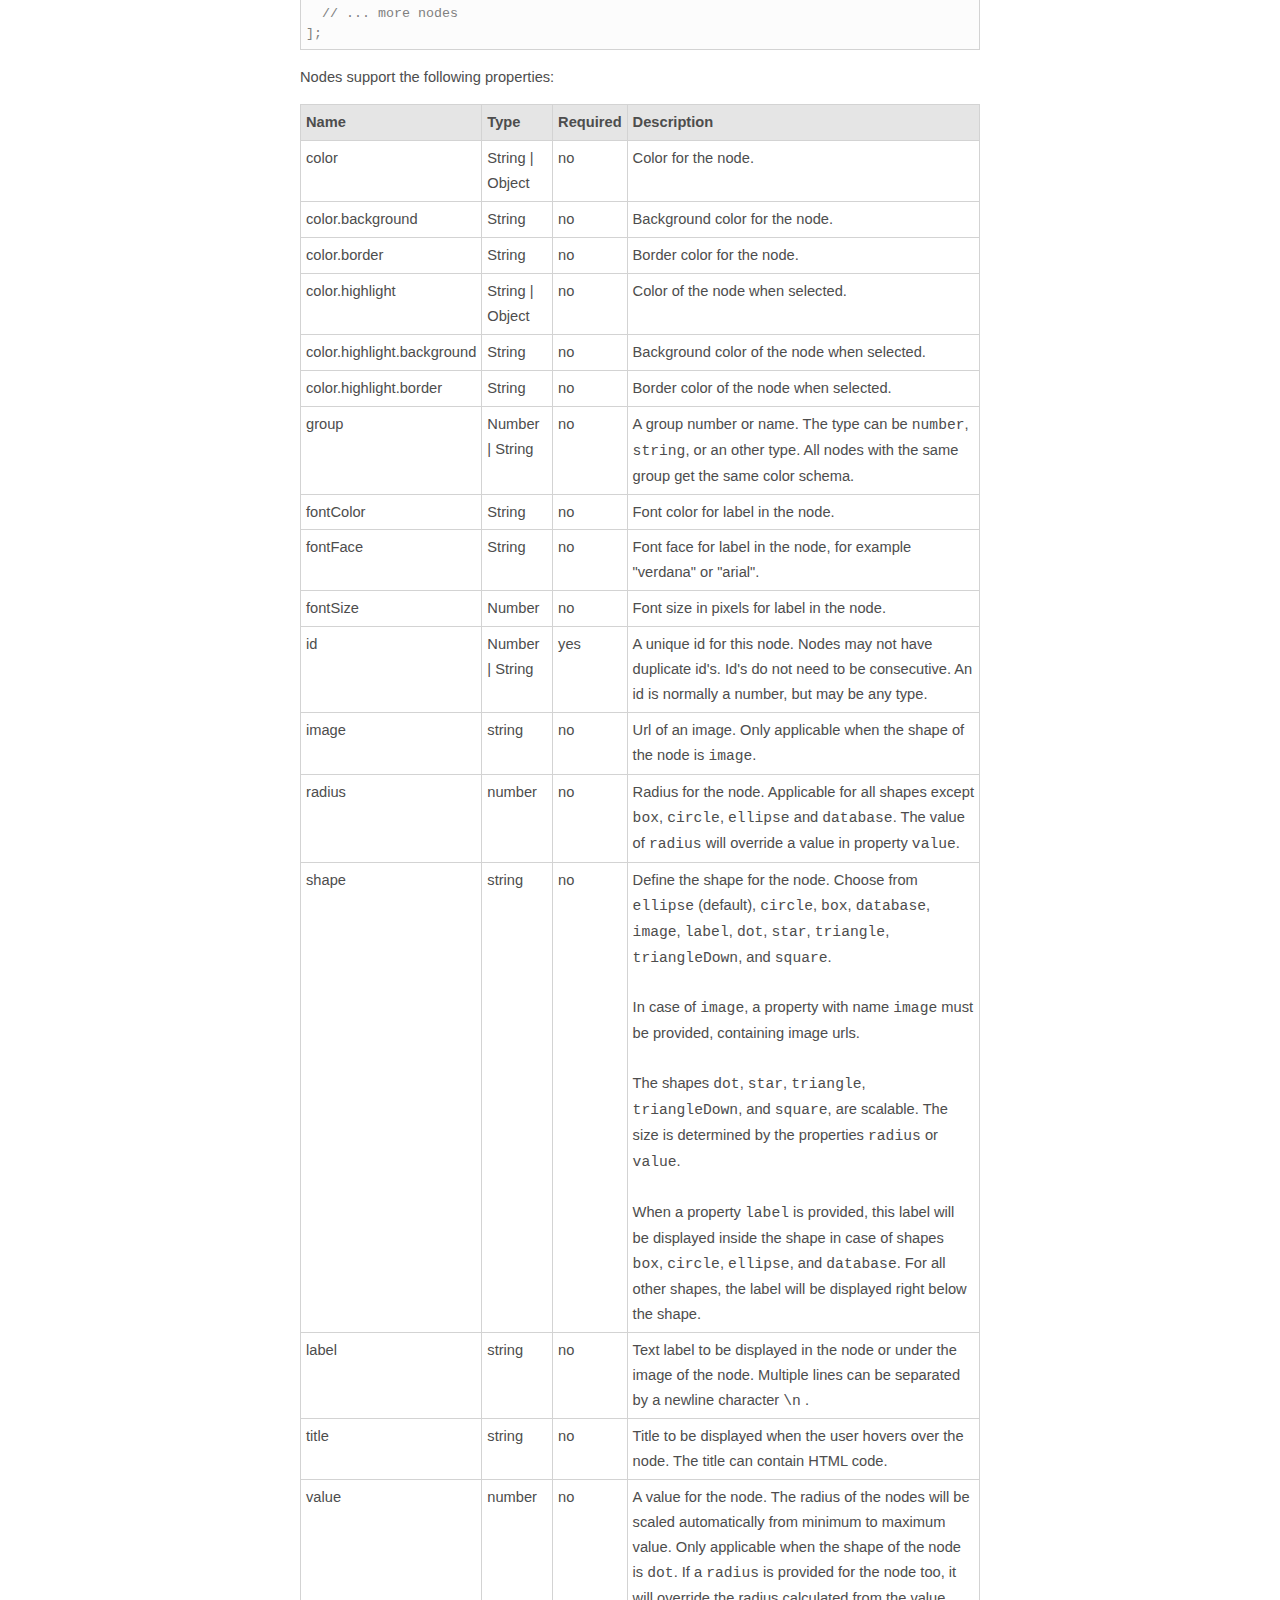
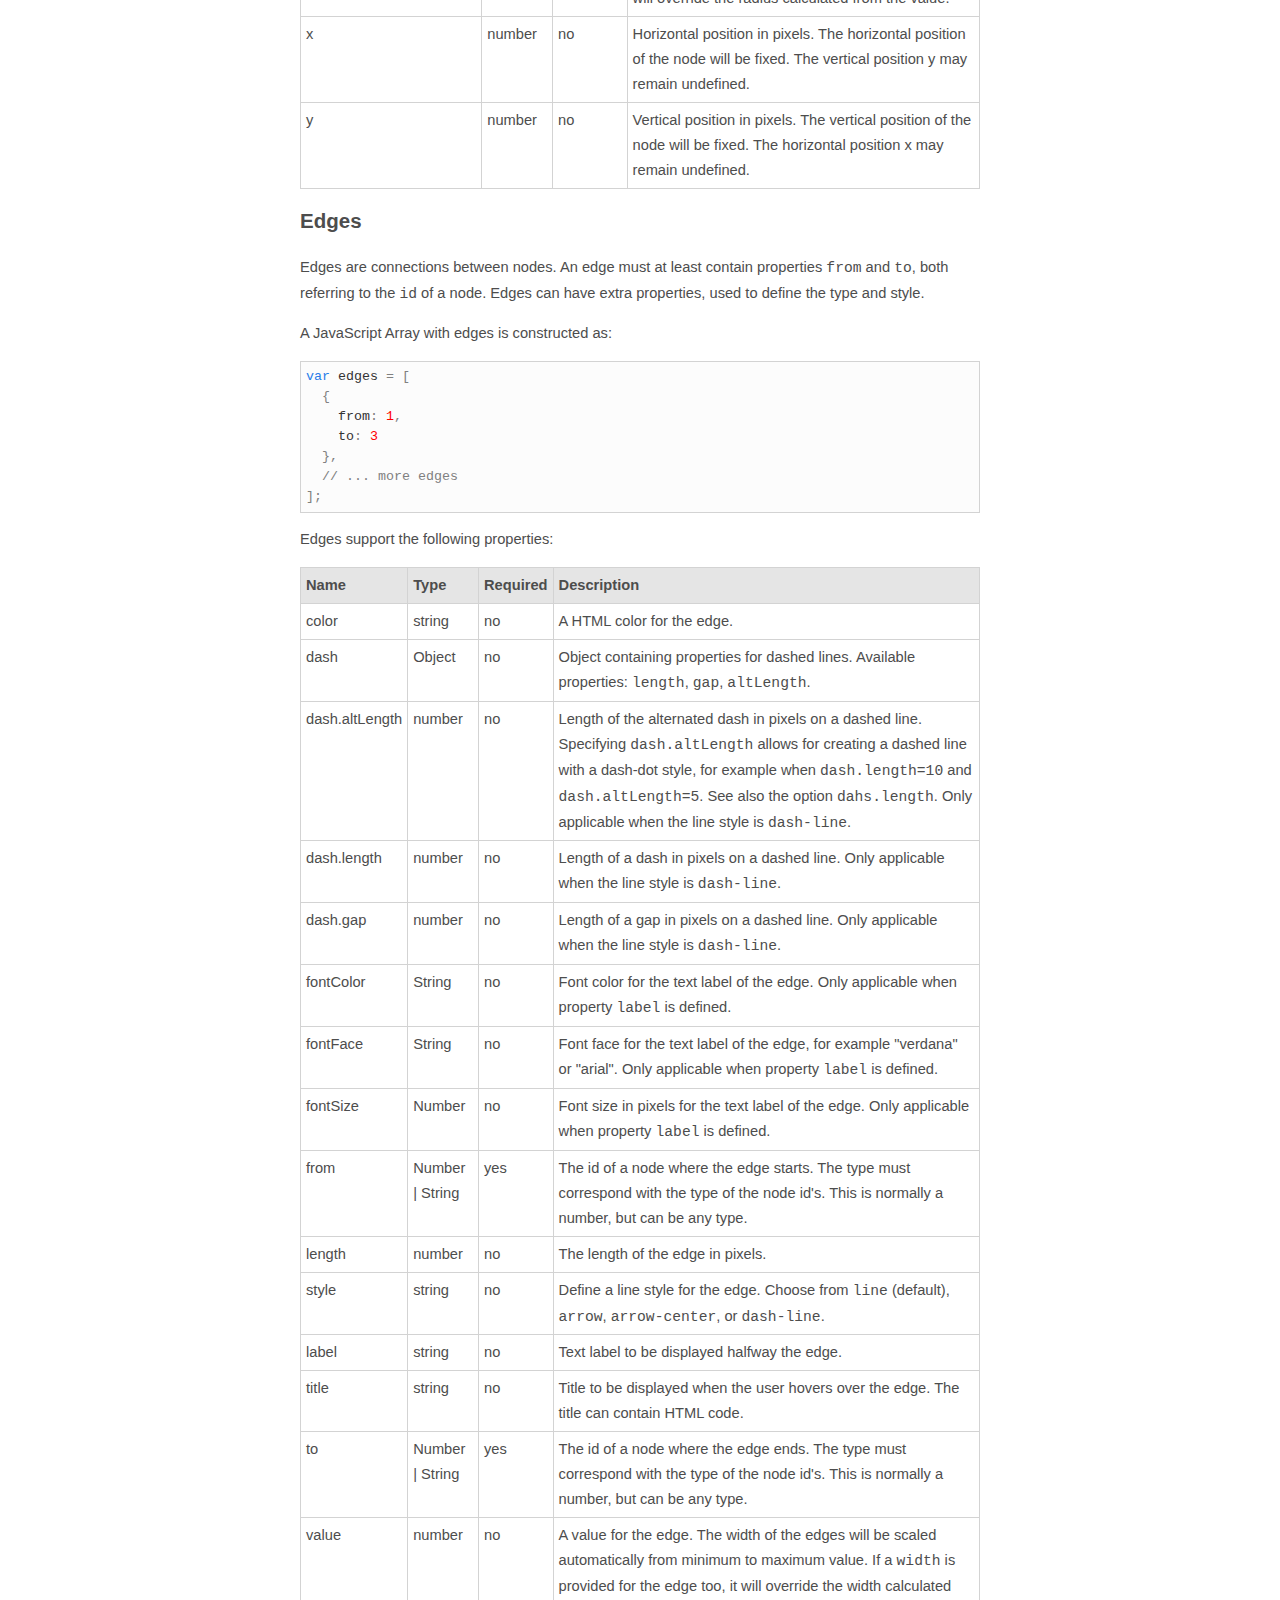
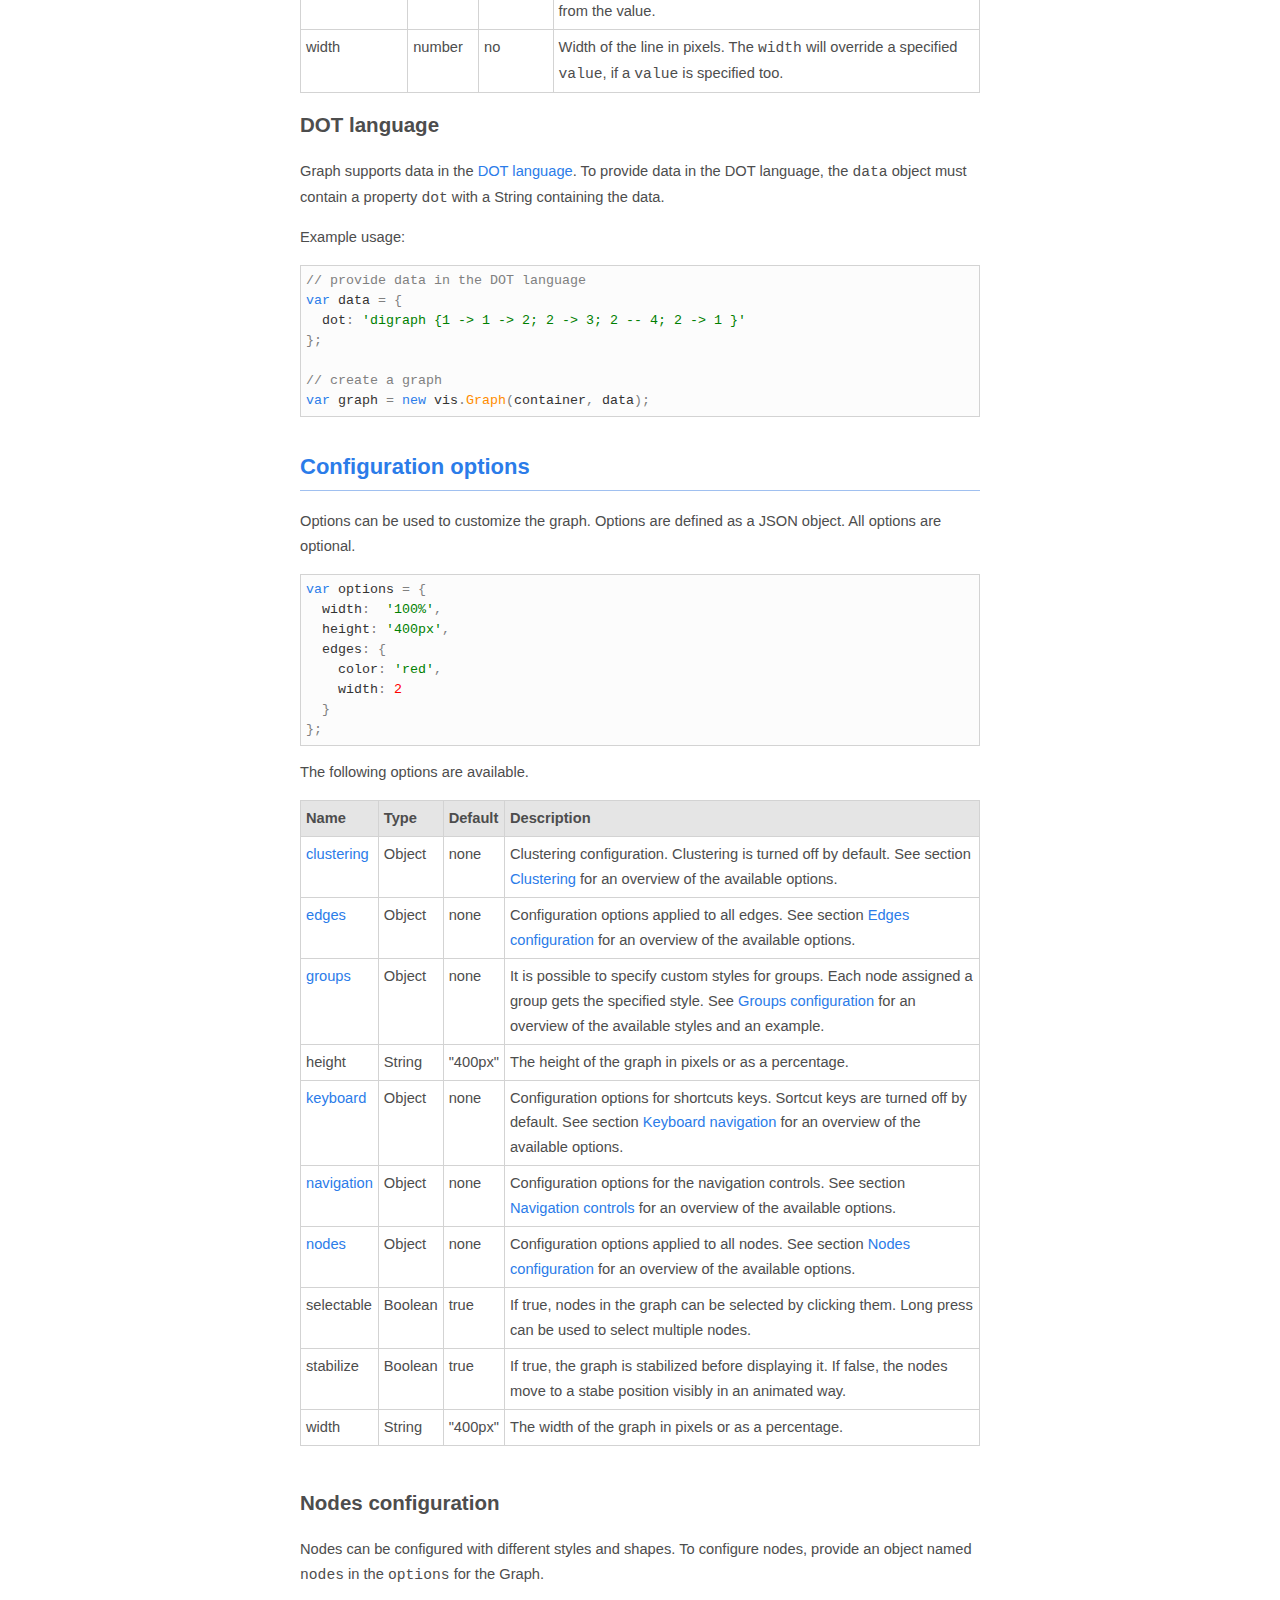
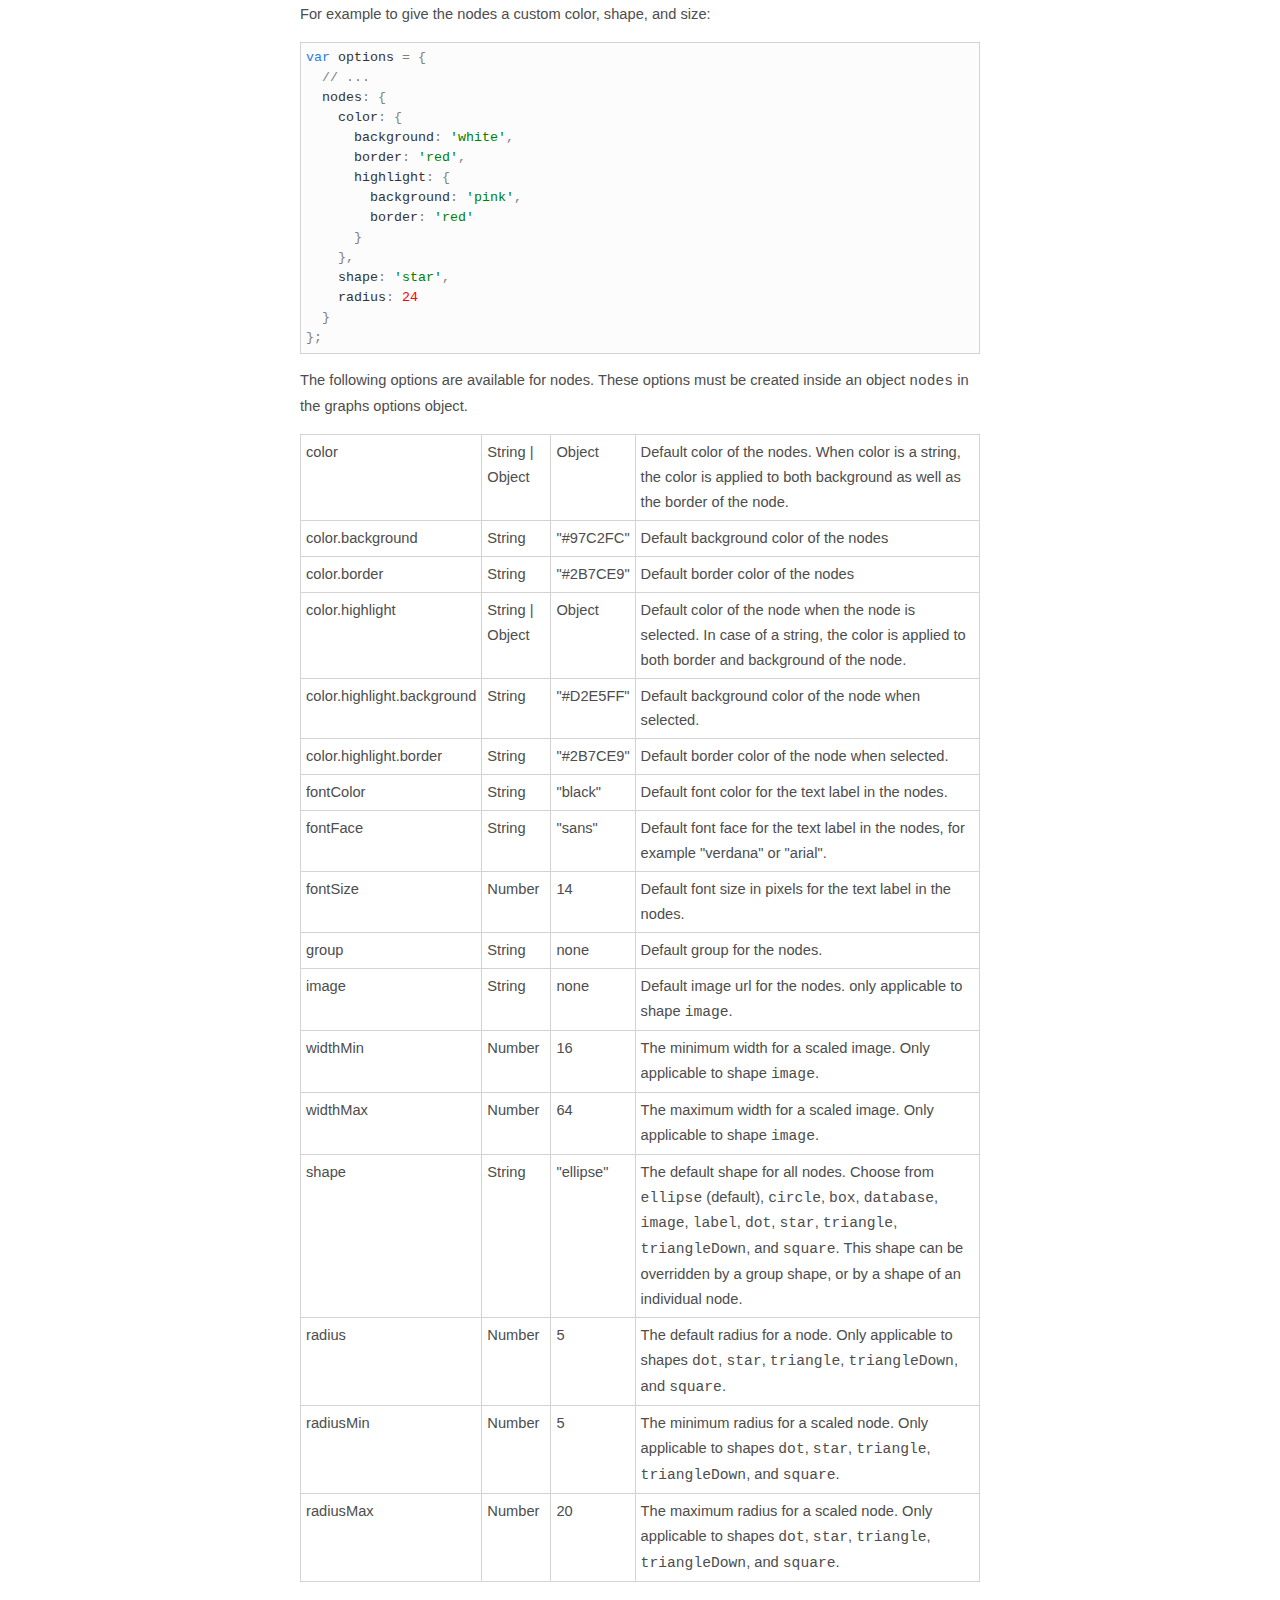
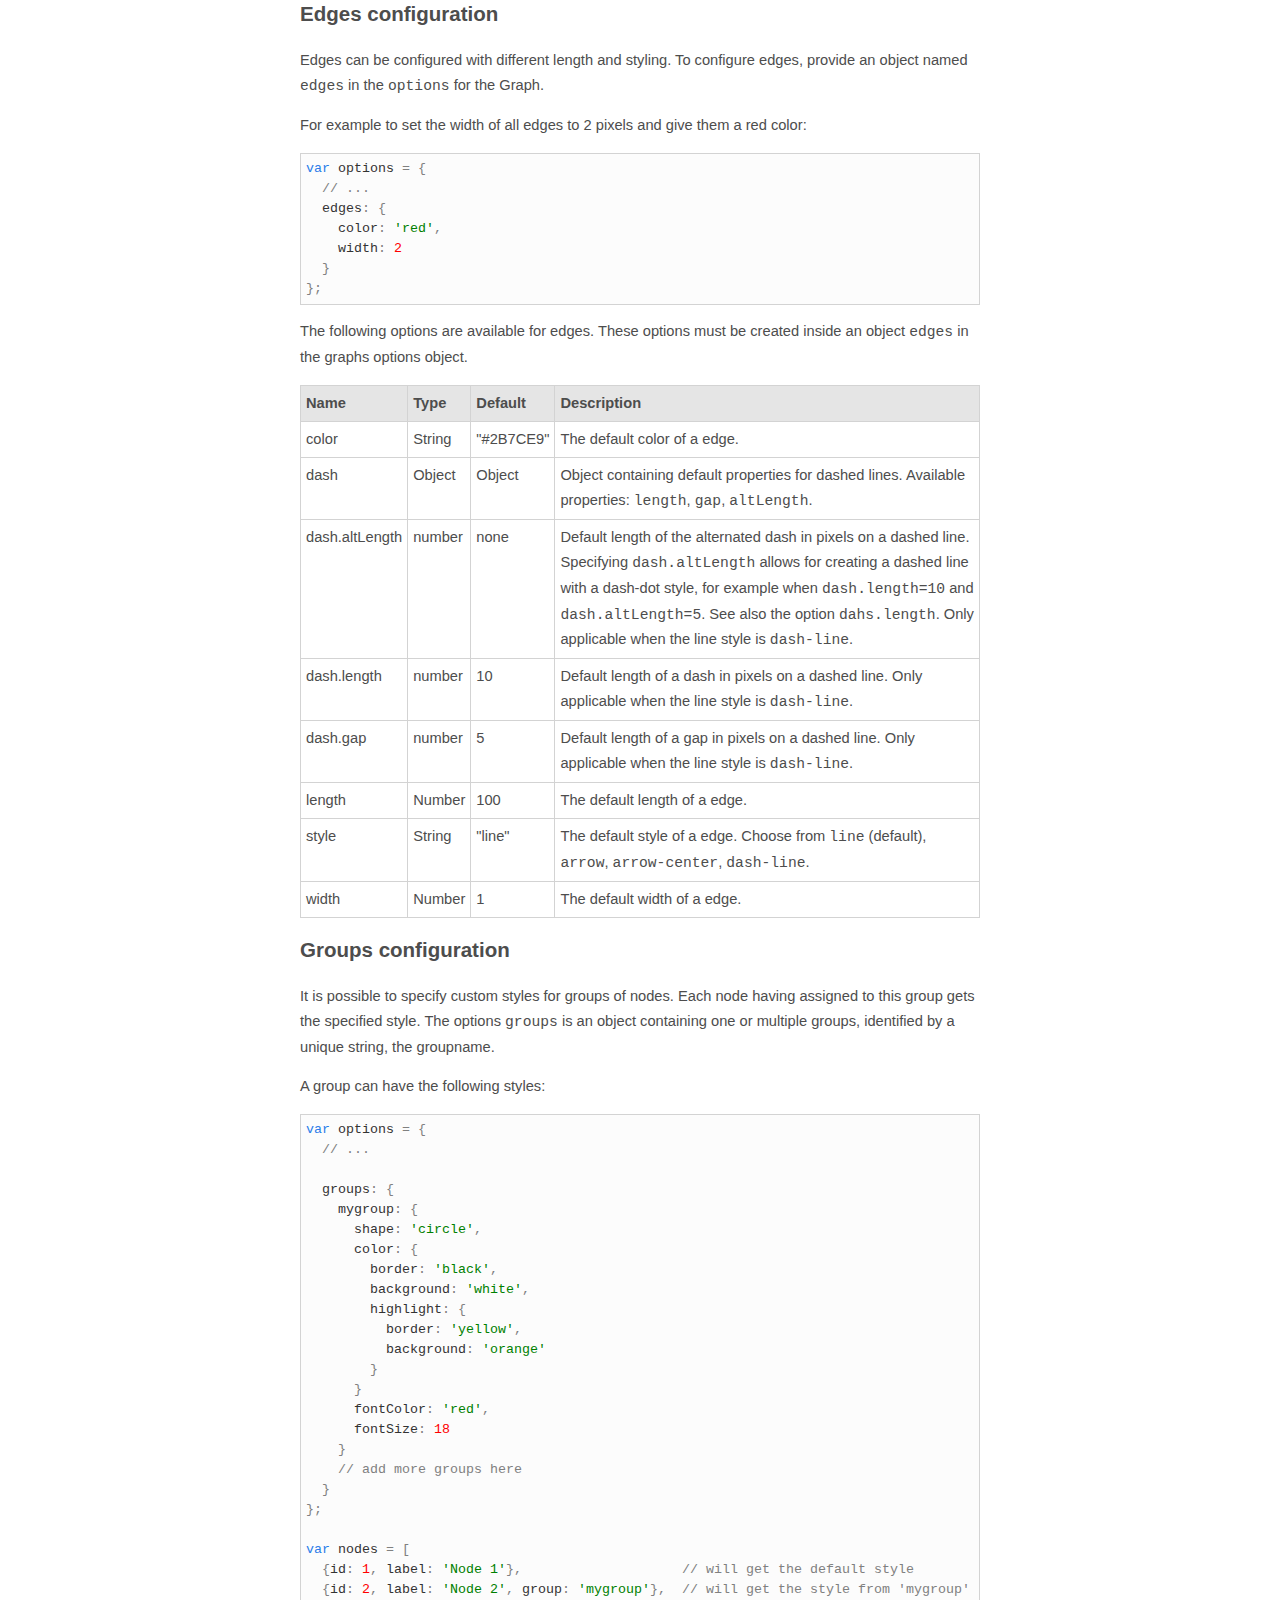
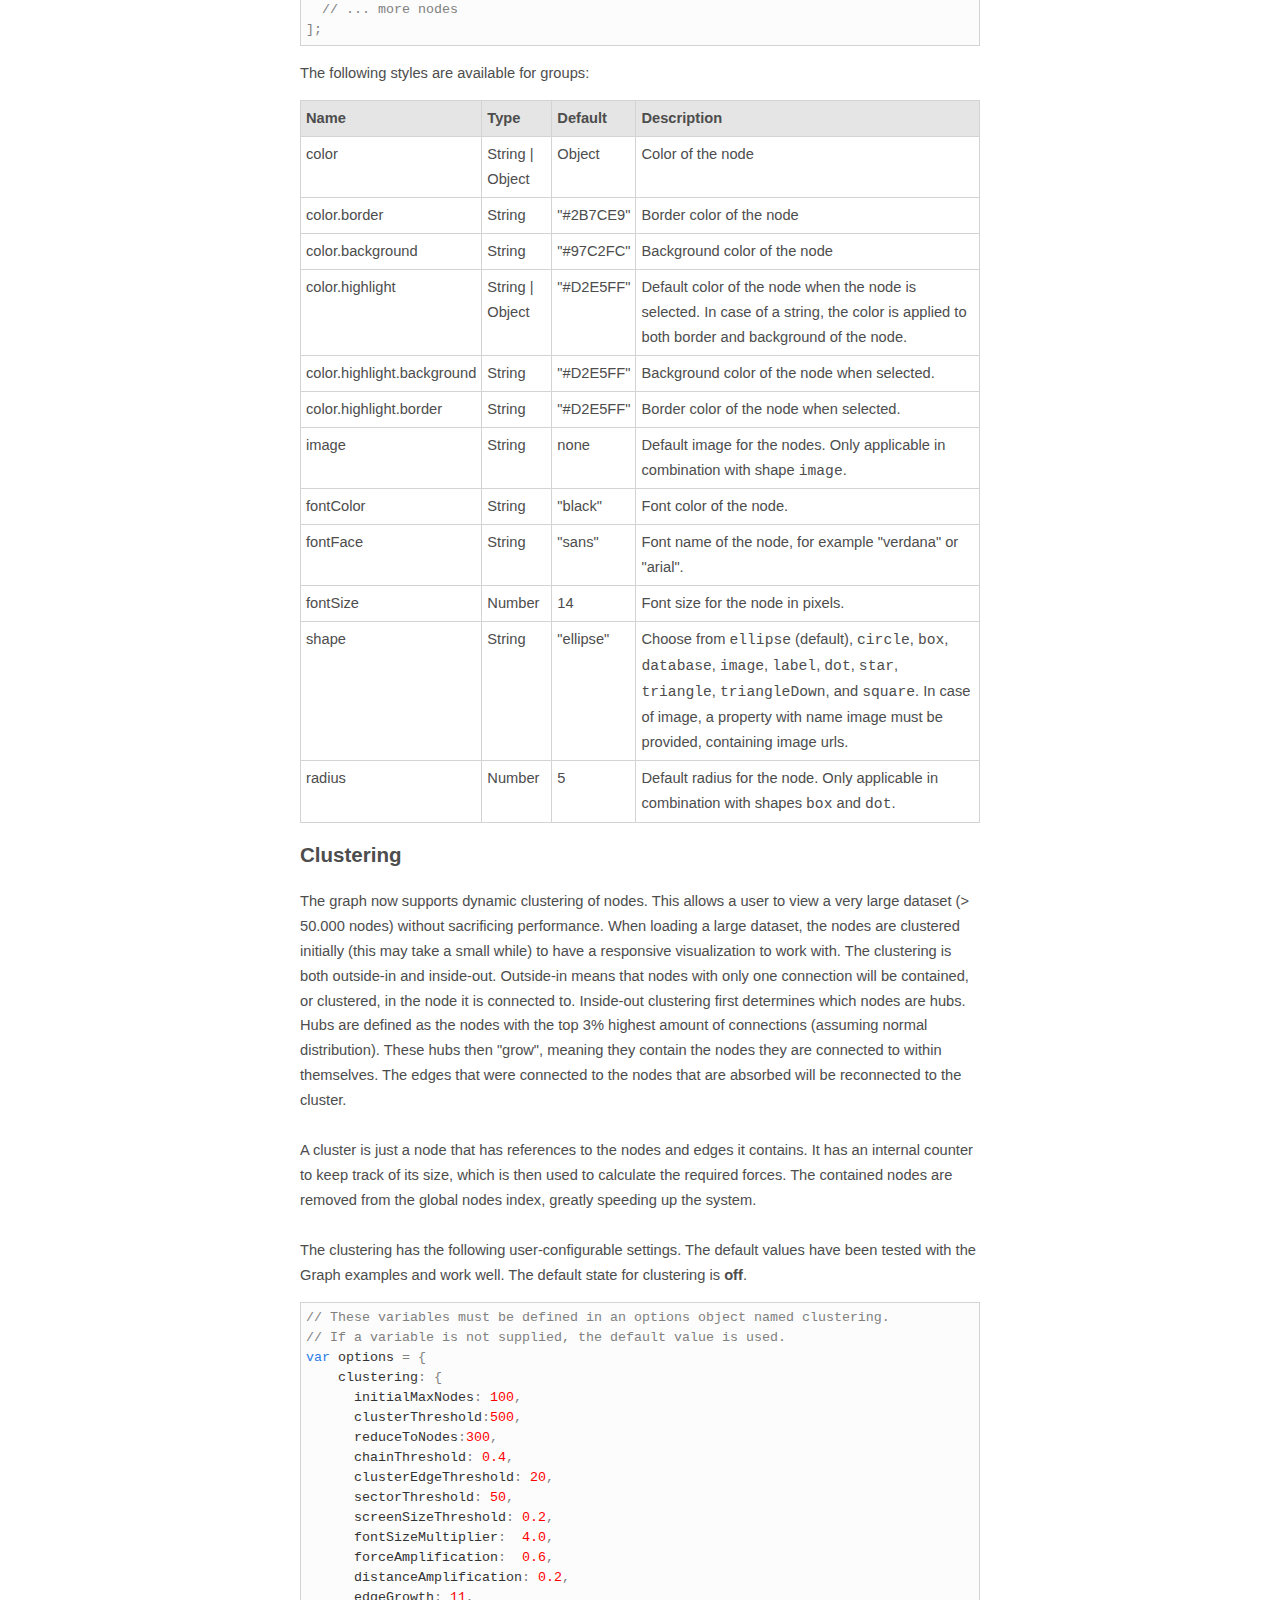
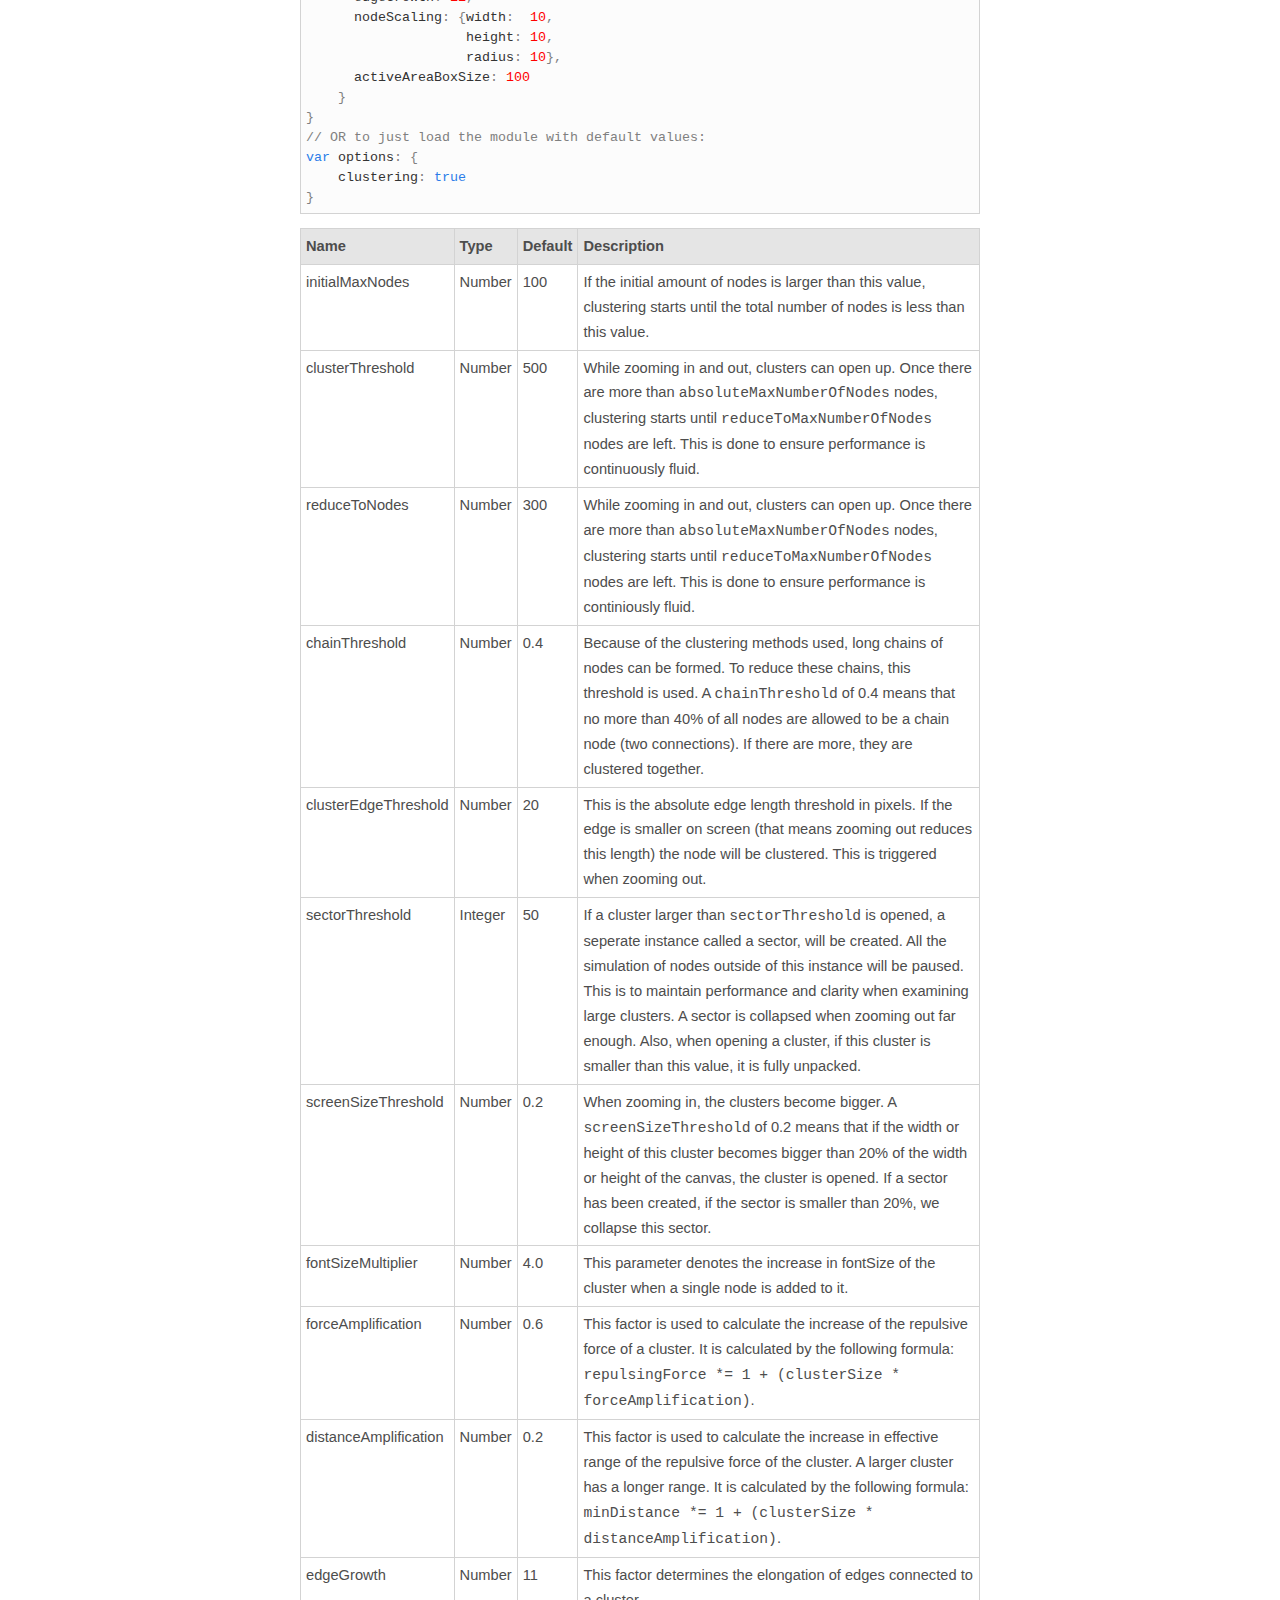
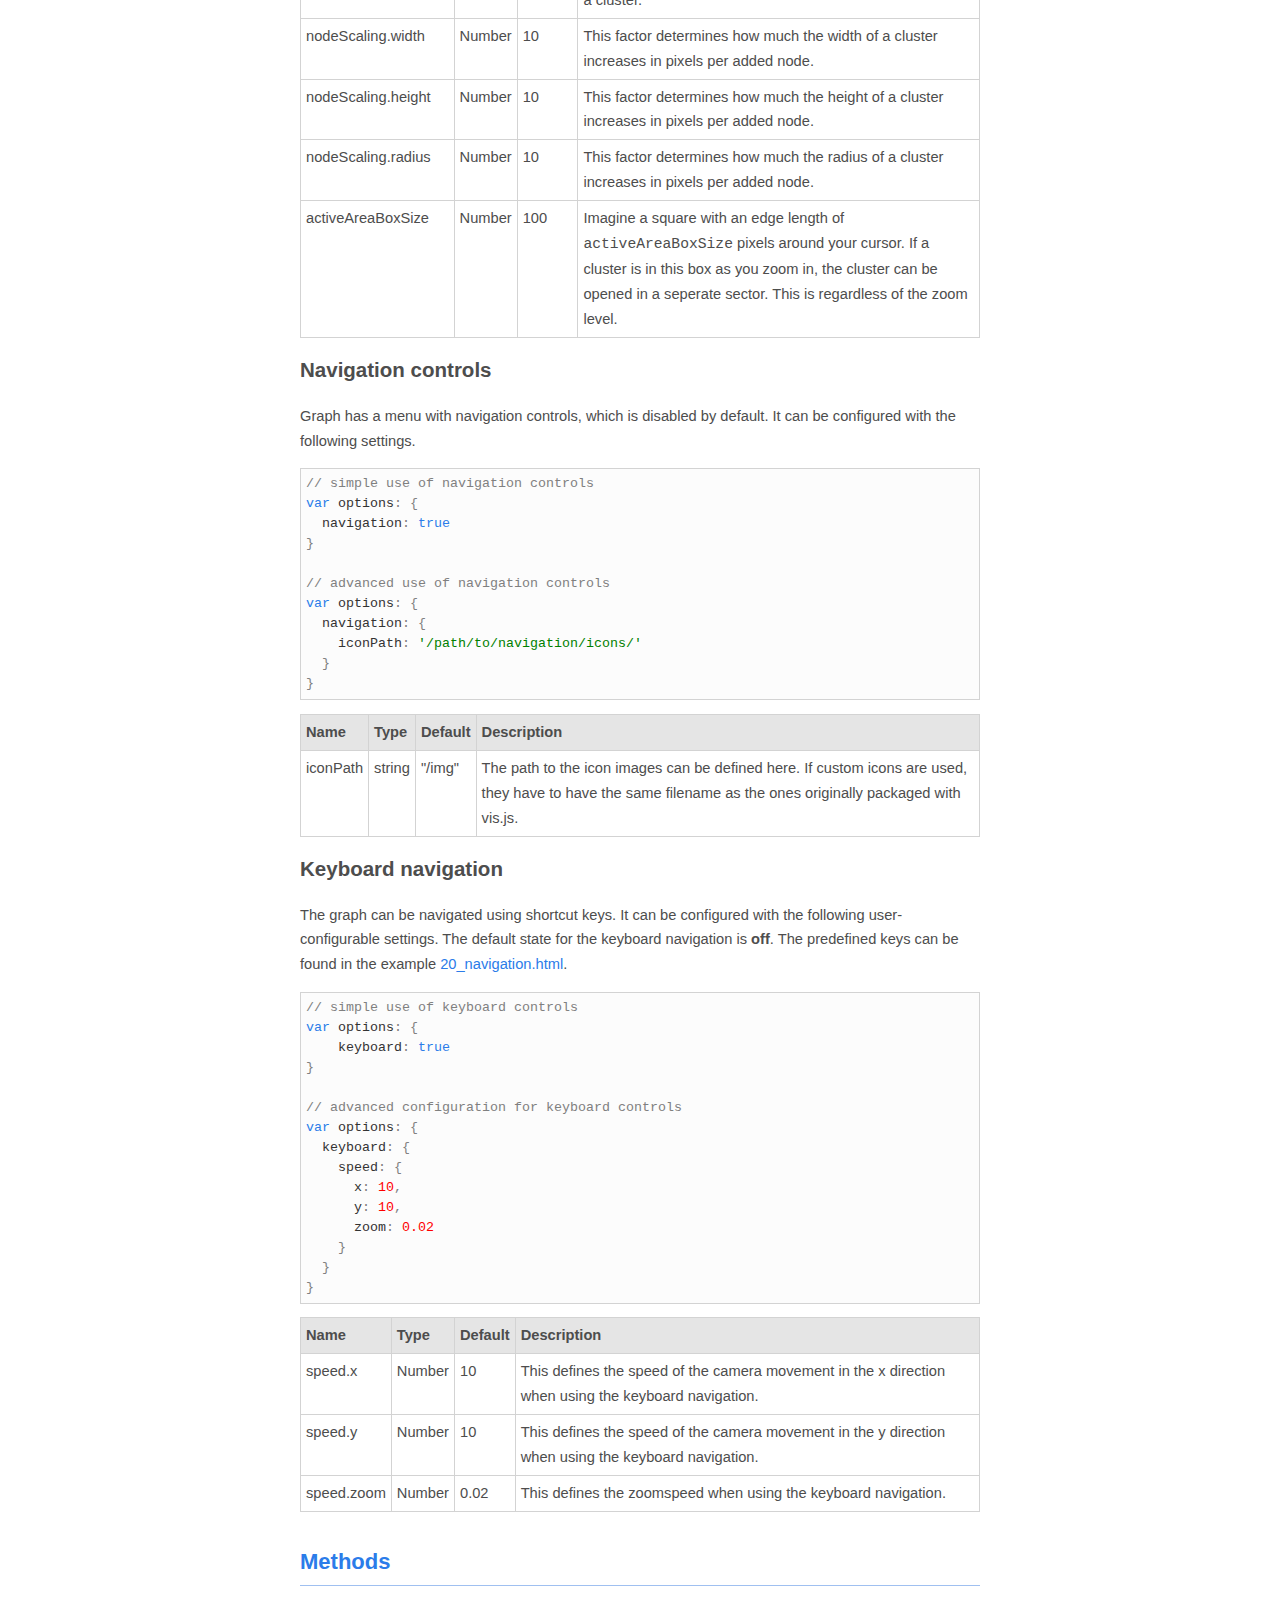
<file: src/main/webapp/vis/docs/graph.html>
<!doctype html>
<html>

<head>
  <title>vis.js | graph documentation</title>

  <link href="css/prettify.css" type="text/css" rel="stylesheet" />
  <link href='css/style.css' type='text/css' rel='stylesheet'>

  <script type="text/javascript" src="lib/prettify/prettify.js"></script>
</head>

<body onload="prettyPrint();">
<div id="container">

<h1>Graph documentation</h1>

<h2 id="Overview">Overview</h2>
<p>
  Graph is a visualization to display graphs and networks consisting of nodes
  and edges. The visualization is easy to use and supports custom shapes,
  styles, colors, sizes, images, and more.
</p>

<p>
  The graph visualization works smooth on any modern browser for up to a
  few hundred nodes and edges.
</p>

<p>
  To get started with Graph, install or download the
  <a href="http://visjs.org" target="_blank">vis.js</a> library.
</p>


<h2><a name="Contents"></a>Contents</h2>

<ul>
  <li><a href="#Overview">Overview</a></li>
  <li><a href="#Example">Example</a></li>
  <li><a href="#Loading">Loading</a></li>
  <li>
    <a href="#Data_format">Data format</a>
    <ul>
      <li><a href="#Nodes">Nodes</a></li>
      <li><a href="#Edges">Edges</a></li>
      <li><a href="#DOT_language">DOT language</a></li>
    </ul>
  </li>
  <li>
    <a href="#Configuration_options">Configuration options</a>
    <ul>
      <li><a href="#Nodes_configuration">Nodes</a></li>
      <li><a href="#Edges_configuration">Edges</a></li>
      <li><a href="#Groups_configuration">Groups</a></li>
      <li><a href="#Clustering">Clustering</a></li>
      <li><a href="#Navigation_controls">Navigation controls</a></li>
      <li><a href="#Keyboard_navigation">Keyboard navigation</a></li>
    </ul>
  </li>
  <li><a href="#Methods">Methods</a></li>
  <li><a href="#Events">Events</a></li>
  <li><a href="#Data_policy">Data policy</a></li>
</ul>

<h2 id="Example">Example</h2>
<p>
  Here a basic graph example. Note that unlike the
  <a href="timeline.html">Timeline</a>, the Graph does not need the vis.css
  file.
</p>

<p>
  More examples can be found in the
  <a href="../examples" target="_blank">examples directory</a>.
</p>

<pre class="prettyprint lang-html">&lt;!doctype html&gt;
&lt;html&gt;
&lt;head&gt;
  &lt;title&gt;Graph | Basic usage&lt;/title&gt;

  &lt;script type="text/javascript" src="../../dist/vis.js"&gt;&lt;/script&gt;
&lt;/head&gt;

&lt;body&gt;

&lt;div id="mygraph"&gt;&lt;/div&gt;

&lt;script type="text/javascript"&gt;
  // create an array with nodes
  var nodes = [
    {id: 1, label: 'Node 1'},
    {id: 2, label: 'Node 2'},
    {id: 3, label: 'Node 3'},
    {id: 4, label: 'Node 4'},
    {id: 5, label: 'Node 5'}
  ];

  // create an array with edges
  var edges = [
    {from: 1, to: 2},
    {from: 1, to: 3},
    {from: 2, to: 4},
    {from: 2, to: 5}
  ];

  // create a graph
  var container = document.getElementById('mygraph');
  var data= {
    nodes: nodes,
    edges: edges,
  };
  var options = {
    width: '400px',
    height: '400px'
  };
  var graph = new vis.Graph(container, data, options);
&lt;/script&gt;

&lt;/body&gt;
&lt;/html&gt;
</pre>


<h2 id="Loading">Loading</h2>
<p>
  Install or download the <a href="http://visjs.org" target="_blank">vis.js</a> library.
  in a subfolder of your project. Include the library script in the head of your html code:
</p>

<pre class="prettyprint lang-html">
&lt;script type="text/javascript" src="vis/dist/vis.js"&gt;&lt;/script&gt;
</pre>


The constructor of the Graph is <code>vis.Graph</code>.
<pre class="prettyprint lang-js">var graph = new vis.Graph(container, data, options);</pre>

The constructor accepts three parameters:
<ul>
  <li>
    <code>container</code> is the DOM element in which to create the graph.
  </li>
  <li>
    <code>data</code> is an Object containing properties <code>nodes</code> and
    <code>edges</code>, which both contain an array with objects.
    Optionally, data may contain an <code>options</code> object.
    The parameter <code>data</code> is optional, data can also be set using
    the method <code>setData</code>. Section <a href="#Data_Format">Data Format</a>
    describes the data object.
  </li>
  <li>
    <code>options</code> is an optional Object containing a name-value map
    with options. Options can also be set using the method
    <code>setOptions</code>.
    Section <a href="#Configuration_Options">Configuration Options</a>
    describes the available options.
  </li>
</ul>

<h2 id="Data_format">Data format</h2>
<p>
  The <code>data</code> parameter of the Graph constructor is an object
  which can contain different types of data.
  The following properties are supported in the <code>data</code> object:
</p>

<ul>
  <li>
    <span style="font-weight: bold;">A property pair <code>nodes</code> and <code>edges</code></span>,
    both containing an Array with objects. The data formats are described
    in the sections <a href="#Nodes">Nodes</a> and <a href="#Edges">Edges</a>.
    Example:
<pre class="prettyprint lang-js">
var data = {
  nodes: [...],
  edges: [...]
};
</pre>
  </li>
  <li>
    <span style="font-weight: bold;">A property <code>dot</code></span>,
    containing a string with data in the
    <a href="http://en.wikipedia.org/wiki/DOT_language" target="_blank">DOT language</a>.
    DOT support is described in section <a href="#DOT_language">DOT_language</a>.

    Example:
<pre class="prettyprint lang-js">
var data = {
  dot: '...'
};
</pre>
  </li>
  <li>
    <span style="font-weight: bold;">A property <code>options</code></span>,
    containing an object with global options.
    Options can be provided as third parameter in the graph constructor
    as well. Section <a href="#Configuration_Options">Configuration Options</a>
    describes the available options.

  </li>
</ul>

<h3 id="Nodes">Nodes</h3>

<p>
  Nodes typically have an <code>id</code> and <code>label</code>.
  A node must contain at least a property <code>id</code>.
  Nodes can have extra properties, used to define the shape and style of the
  nodes.
</p>

<p>
  A JavaScript Array with nodes is constructed like:
</p>
<pre class="prettyprint lang-js">
var nodes = [
  {
    id: 1,
    label: 'Node 1'
  },
  // ... more nodes
];
</pre>


<p>
  Nodes support the following properties:
</p>

<table>
  <tr>
    <th>Name</th>
    <th>Type</th>
    <th>Required</th>
    <th>Description</th>
  </tr>

  <tr>
    <td>color</td>
    <td>String | Object</td>
    <td>no</td>
    <td>Color for the node.</td>
  </tr>

  <tr>
    <td>color.background</td>
    <td>String</td>
    <td>no</td>
    <td>Background color for the node.</td>
  </tr>

  <tr>
    <td>color.border</td>
    <td>String</td>
    <td>no</td>
    <td>Border color for the node.</td>
  </tr>

  <tr>
    <td>color.highlight</td>
    <td>String | Object</td>
    <td>no</td>
    <td>Color of the node when selected.</td>
  </tr>

  <tr>
    <td>color.highlight.background</td>
    <td>String</td>
    <td>no</td>
    <td>Background color of the node when selected.</td>
  </tr>

  <tr>
    <td>color.highlight.border</td>
    <td>String</td>
    <td>no</td>
    <td>Border color of the node when selected.</td>
  </tr>

  <tr>
    <td>group</td>
    <td>Number | String</td>
    <td>no</td>
    <td>A group number or name. The type can be <code>number</code>,
      <code>string</code>, or an other type. All nodes with the same group get
      the same color schema.</td>
  </tr>

  <tr>
    <td>fontColor</td>
    <td>String</td>
    <td>no</td>
    <td>Font color for label in the node.</td>
  </tr>

  <tr>
    <td>fontFace</td>
    <td>String</td>
    <td>no</td>
    <td>Font face for label in the node, for example "verdana" or "arial".</td>
  </tr>

  <tr>
    <td>fontSize</td>
    <td>Number</td>
    <td>no</td>
    <td>Font size in pixels for label in the node.</td>
  </tr>

  <tr>
    <td>id</td>
    <td>Number | String</td>
    <td>yes</td>
    <td>A unique id for this node.
      Nodes may not have duplicate id's.
      Id's do not need to be consecutive.
      An id is normally a number, but may be any type.</td>
  </tr>

  <tr>
    <td>image</td>
    <td>string</td>
    <td>no</td>
    <td>Url of an image. Only applicable when the shape of the node is
      <code>image</code>.</td>
  </tr>

  <tr>
    <td>radius</td>
    <td>number</td>
    <td>no</td>
    <td>Radius for the node. Applicable for all shapes except <code>box</code>,
      <code>circle</code>, <code>ellipse</code> and <code>database</code>.
      The value of <code>radius</code> will override a value in
      property <code>value</code>.</td>
  </tr>

  <tr>
    <td>shape</td>
    <td>string</td>
    <td>no</td>
    <td>Define the shape for the node.
      Choose from
      <code>ellipse</code> (default), <code>circle</code>, <code>box</code>,
      <code>database</code>, <code>image</code>, <code>label</code>, <code>dot</code>,
      <code>star</code>, <code>triangle</code>, <code>triangleDown</code>, and <code>square</code>.
      <br><br>

      In case of <code>image</code>, a property with name <code>image</code> must
      be provided, containing image urls.
      <br><br>

      The shapes <code>dot</code>, <code>star</code>, <code>triangle</code>,
      <code>triangleDown</code>, and <code>square</code>, are scalable.
      The size is determined by the properties <code>radius</code> or
      <code>value</code>.
      <br><br>

      When a property <code>label</code> is provided,
      this label will be displayed inside the shape in case of shapes
      <code>box</code>, <code>circle</code>, <code>ellipse</code>,
      and <code>database</code>.
      For all other shapes, the label will be displayed right below the shape.

    </td>
  </tr>

  <tr>
    <td>label</td>
    <td>string</td>
    <td>no</td>
    <td>Text label to be displayed in the node or under the image of the node.
      Multiple lines can be separated by a newline character <code>\n</code> .</td>
  </tr>

  <tr>
    <td>title</td>
    <td>string</td>
    <td>no</td>
    <td>Title to be displayed when the user hovers over the node.
      The title can contain HTML code.</td>
  </tr>

  <tr>
    <td>value</td>
    <td>number</td>
    <td>no</td>
    <td>A value for the node.
      The radius of the nodes will be scaled automatically from minimum to
      maximum value.
      Only applicable when the shape of the node is <code>dot</code>.
      If a <code>radius</code> is provided for the node too, it will override the
      radius calculated from the value.</td>
  </tr>

  <tr>
    <td>x</td>
    <td>number</td>
    <td>no</td>
    <td>Horizontal position in pixels.
      The horizontal position of the node will be fixed.
      The vertical position y may remain undefined.</td>
  </tr>
  <tr>
    <td>y</td>
    <td>number</td>
    <td>no</td>
    <td>Vertical position in pixels.
      The vertical position of the node will be fixed.
      The horizontal position x may remain undefined.</td>
  </tr>

</table>


<h3 id="Edges">Edges</h3>

<p>
  Edges are connections between nodes.
  An edge must at least contain properties <code>from</code> and
  <code>to</code>, both referring to the <code>id</code> of a node.
  Edges can have extra properties, used to define the type and style.
</p>

<p>
  A JavaScript Array with edges is constructed as:
</p>
<pre class="prettyprint lang-js">
var edges = [
  {
    from: 1,
    to: 3
  },
  // ... more edges
];
</pre>

<p>
  Edges support the following properties:
</p>

<table>
  <tr>
    <th>Name</th>
    <th>Type</th>
    <th>Required</th>
    <th>Description</th>
  </tr>

  <tr>
    <td>color</td>
    <td>string</td>
    <td>no</td>
    <td>A HTML color for the edge.</td>
  </tr>

  <tr>
    <td>dash</td>
    <td>Object</td>
    <td>no</td>
    <td>
      Object containing properties for dashed lines.
      Available properties: <code>length</code>, <code>gap</code>,
      <code>altLength</code>.
    </td>
  </tr>

  <tr>
    <td>dash.altLength</td>
    <td>number</td>
    <td>no</td>
    <td>Length of the alternated dash in pixels on a dashed line.
      Specifying <code>dash.altLength</code> allows for creating
      a dashed line with a dash-dot style, for example when
      <code>dash.length=10</code> and <code>dash.altLength=5</code>.
      See also the option <code>dahs.length</code>.
      Only applicable when the line style is <code>dash-line</code>.</td>
  </tr>

  <tr>
    <td>dash.length</td>
    <td>number</td>
    <td>no</td>
    <td>Length of a dash in pixels on a dashed line.
      Only applicable when the line style is <code>dash-line</code>.</td>
  </tr>

  <tr>
    <td>dash.gap</td>
    <td>number</td>
    <td>no</td>
    <td>Length of a gap in pixels on a dashed line.
      Only applicable when the line style is <code>dash-line</code>.</td>
  </tr>

  <tr>
    <td>fontColor</td>
    <td>String</td>
    <td>no</td>
    <td>Font color for the text label of the edge.
      Only applicable when property <code>label</code> is defined.</td>
  </tr>

  <tr>
    <td>fontFace</td>
    <td>String</td>
    <td>no</td>
    <td>Font face for the text label of the edge,
      for example "verdana" or "arial".
      Only applicable when property <code>label</code> is defined.</td>
  </tr>

  <tr>
    <td>fontSize</td>
    <td>Number</td>
    <td>no</td>
    <td>Font size in pixels for the text label of the edge.
      Only applicable when property <code>label</code> is defined.</td>
  </tr>

  <tr>
    <td>from</td>
    <td>Number | String</td>
    <td>yes</td>
    <td>The id of a node where the edge starts. The type must correspond with
      the type of the node id's. This is normally a number, but can be any
      type.</td>
  </tr>

  <tr>
    <td>length</td>
    <td>number</td>
    <td>no</td>
    <td>The length of the edge in pixels.</td>
  </tr>

  <tr>
    <td>style</td>
    <td>string</td>
    <td>no</td>
    <td>Define a line style for the edge.
      Choose from <code>line</code> (default), <code>arrow</code>,
      <code>arrow-center</code>, or <code>dash-line</code>.
    </td>
  </tr>

  <tr>
    <td>label</td>
    <td>string</td>
    <td>no</td>
    <td>Text label to be displayed halfway the edge.</td>
  </tr>

  <tr>
    <td>title</td>
    <td>string</td>
    <td>no</td>
    <td>Title to be displayed when the user hovers over the edge.
      The title can contain HTML code.</td>
  </tr>

  <tr>
    <td>to</td>
    <td>Number | String</td>
    <td>yes</td>
    <td>The id of a node where the edge ends. The type must correspond with
      the type of the node id's. This is normally a number, but can be any
      type.</td>
  </tr>
  <tr>
    <td>value</td>
    <td>number</td>
    <td>no</td>
    <td>A value for the edge.
      The width of the edges will be scaled automatically from minimum to
      maximum value.
      If a <code>width</code> is provided for the edge too, it will override the
      width calculated from the value.</td>
  </tr>

  <tr>
    <td>width</td>
    <td>number</td>
    <td>no</td>
    <td>Width of the line in pixels. The <code>width</code> will
      override a specified <code>value</code>, if a <code>value</code> is
      specified too.</td>
  </tr>
</table>



<h3 id="DOT_language">DOT language</h3>

<p>
  Graph supports data in the
  <a href="http://en.wikipedia.org/wiki/DOT_language" target="_blank">DOT language</a>.
  To provide data in the DOT language, the <code>data</code> object must contain
  a property <code>dot</code> with a String containing the data.
</p>

<p>
  Example usage:
</p>

<pre class="prettyprint lang-js">
// provide data in the DOT language
var data = {
  dot: 'digraph {1 -> 1 -> 2; 2 -> 3; 2 -- 4; 2 -> 1 }'
};

// create a graph
var graph = new vis.Graph(container, data);
</pre>



<h2 id="Configuration_options">Configuration options</h2>

<p>
  Options can be used to customize the graph. Options are defined as a JSON object.
  All options are optional.
</p>

<pre class="prettyprint lang-js">
var options = {
  width:  '100%',
  height: '400px',
  edges: {
    color: 'red',
    width: 2
  }
};
</pre>

<p>
  The following options are available.
</p>

<table>
  <tr>
    <th>Name</th>
    <th>Type</th>
    <th>Default</th>
    <th>Description</th>
  </tr>

  <tr>
    <td><a href="#Clustering">clustering</a></td>
    <td>Object</td>
    <td>none</td>
    <td>
      Clustering configuration. Clustering is turned off by default. See section <a href="#Clustering">Clustering</a> for an overview of the available options.
    </td>
  </tr>

  <tr>
    <td><a href="#Edges_configuration">edges</a></td>
    <td>Object</td>
    <td>none</td>
    <td>
      Configuration options applied to all edges. See section <a href="#Edges_configuration">Edges configuration</a> for an overview of the available options.
    </td>
  </tr>

  <tr>
    <td><a href="#Groups_configuration">groups</a></td>
    <td>Object</td>
    <td>none</td>
    <td>It is possible to specify custom styles for groups.
      Each node assigned a group gets the specified style.
      See <a href="#Groups_configuration">Groups configuration</a> for an overview of the available styles
      and an example.
    </td>
  </tr>

  <tr>
    <td>height</td>
    <td>String</td>
    <td>"400px"</td>
    <td>The height of the graph in pixels or as a percentage.</td>
  </tr>

  <tr>
    <td><a href="#Keyboard_navigation">keyboard</a></td>
    <td>Object</td>
    <td>none</td>
    <td>
      Configuration options for shortcuts keys. Sortcut keys are turned off by default. See section <a href="#Keyboard_navigation">Keyboard navigation</a> for an overview of the available options.
    </td>
  </tr>

  <tr>
    <td><a href="#Navigation_controls">navigation</a></td>
    <td>Object</td>
    <td>none</td>
    <td>
      Configuration options for the navigation controls. See section <a href="#Navigation_controls">Navigation controls</a> for an overview of the available options.
    </td>
  </tr>

  <tr>
    <td><a href="#Nodes_configuration">nodes</a></td>
    <td>Object</td>
    <td>none</td>
    <td>
      Configuration options applied to all nodes. See section <a href="#Nodes_configuration">Nodes configuration</a> for an overview of the available options.
    </td>
  </tr>

  <tr>
    <td>selectable</td>
    <td>Boolean</td>
    <td>true</td>
    <td>If true, nodes in the graph can be selected by clicking them.
      Long press can be used to select multiple nodes.</td>
  </tr>

  <tr>
    <td>stabilize</td>
    <td>Boolean</td>
    <td>true</td>
    <td>If true, the graph is stabilized before displaying it. If false,
      the nodes move to a stabe position visibly in an animated way.</td>
  </tr>

  <tr>
    <td>width</td>
    <td>String</td>
    <td>"400px"</td>
    <td>The width of the graph in pixels or as a percentage.</td>
  </tr>

</table>

<br>

<h3 id="Nodes_configuration">Nodes configuration</h3>
<p>
  Nodes can be configured with different styles and shapes. To configure nodes, provide an object named <code>nodes</code> in the <code>options</code> for the Graph.
</p>

<p>
  For example to give the nodes a custom color, shape, and size:
</p>
<pre class="prettyprint lang-js">
var options = {
  // ...
  nodes: {
    color: {
      background: 'white',
      border: 'red',
      highlight: {
        background: 'pink',
        border: 'red'
      }
    },
    shape: 'star',
    radius: 24
  }
};
</pre>

<p>
  The following options are available for nodes. These options must be created
  inside an object <code>nodes</code> in the graphs options object.</p>
<table>

  <tr>
    <td>color</td>
    <td>String | Object</td>
    <td>Object</td>
    <td>Default color of the nodes. When color is a string, the color is applied
      to both background as well as the border of the node.</td>
  </tr>
  <tr>
    <td>color.background</td>
    <td>String</td>
    <td>"#97C2FC"</td>
    <td>Default background color of the nodes</td>
  </tr>
  <tr>
    <td>color.border</td>
    <td>String</td>
    <td>"#2B7CE9"</td>
    <td>Default border color of the nodes</td>
  </tr>
  <tr>
    <td>color.highlight</td>
    <td>String | Object</td>
    <td>Object</td>
    <td>Default color of the node when the node is selected. In case of a string, the color is applied to
      both border and background of the node.</td>
  </tr>
  <tr>
    <td>color.highlight.background</td>
    <td>String</td>
    <td>"#D2E5FF"</td>
    <td>Default background color of the node when selected.</td>
  </tr>
  <tr>
    <td>color.highlight.border</td>
    <td>String</td>
    <td>"#2B7CE9"</td>
    <td>Default border color of the node when selected.</td>
  </tr>

  <tr>
    <td>fontColor</td>
    <td>String</td>
    <td>"black"</td>
    <td>Default font color for the text label in the nodes.</td>
  </tr>
  <tr>
    <td>fontFace</td>
    <td>String</td>
    <td>"sans"</td>
    <td>Default font face for the text label in the nodes, for example "verdana" or "arial".</td>
  </tr>
  <tr>
    <td>fontSize</td>
    <td>Number</td>
    <td>14</td>
    <td>Default font size in pixels for the text label in the nodes.</td>
  </tr>
  <tr>
    <td>group</td>
    <td>String</td>
    <td>none</td>
    <td>Default group for the nodes.</td>
  </tr>
  <tr>
    <td>image</td>
    <td>String</td>
    <td>none</td>
    <td>Default image url for the nodes. only applicable to shape <code>image</code>.</td>
  </tr>

  <tr>
    <td>widthMin</td>
    <td>Number</td>
    <td>16</td>
    <td>The minimum width for a scaled image. Only applicable to shape <code>image</code>.</td>
  </tr>
  <tr>
    <td>widthMax</td>
    <td>Number</td>
    <td>64</td>
    <td>The maximum width for a scaled image. Only applicable to shape <code>image</code>.</td>
  </tr>

  <tr>
    <td>shape</td>
    <td>String</td>
    <td>"ellipse"</td>
    <td>The default shape for all nodes.
      Choose from
      <code>ellipse</code> (default), <code>circle</code>, <code>box</code>,
      <code>database</code>, <code>image</code>, <code>label</code>, <code>dot</code>,
      <code>star</code>, <code>triangle</code>, <code>triangleDown</code>, and <code>square</code>.
      This shape can be overridden by a group shape, or by a shape of an individual node.</td>
  </tr>
  <tr>
    <td>radius</td>
    <td>Number</td>
    <td>5</td>
    <td>The default radius for a node. Only applicable to shapes <code>dot</code>,
      <code>star</code>, <code>triangle</code>, <code>triangleDown</code>, and <code>square</code>.</td>
  </tr>
  <tr>
    <td>radiusMin</td>
    <td>Number</td>
    <td>5</td>
    <td>The minimum radius for a scaled node. Only applicable to shapes <code>dot</code>,
      <code>star</code>, <code>triangle</code>, <code>triangleDown</code>, and <code>square</code>.</td>
  </tr>
  <tr>
    <td>radiusMax</td>
    <td>Number</td>
    <td>20</td>
    <td>The maximum radius for a scaled node. Only applicable to shapes <code>dot</code>,
      <code>star</code>, <code>triangle</code>, <code>triangleDown</code>, and <code>square</code>.</td>
  </tr>
</table>


<h3 id="Edges_configuration">Edges configuration</h3>

<p>
  Edges can be configured with different length and styling. To configure edges, provide an object named <code>edges</code> in the <code>options</code> for the Graph.
</p>

<p>
  For example to set the width of all edges to 2 pixels and give them a red color:
</p>
<pre class="prettyprint lang-js">
var options = {
  // ...
  edges: {
    color: 'red',
    width: 2
  }
};
</pre>

<p>
  The following options are available for edges. These options must be created
  inside an object <code>edges</code> in the graphs options object.
</p>

<table>
  <tr>
    <th>Name</th>
    <th>Type</th>
    <th>Default</th>
    <th>Description</th>
  </tr>

  <tr>
    <td>color</td>
    <td>String</td>
    <td>"#2B7CE9"</td>
    <td>The default color of a edge.</td>
  </tr>

  <tr>
    <td>dash</td>
    <td>Object</td>
    <td>Object</td>
    <td>
      Object containing default properties for dashed lines.
      Available properties: <code>length</code>, <code>gap</code>,
      <code>altLength</code>.
    </td>
  </tr>

  <tr>
    <td>dash.altLength</td>
    <td>number</td>
    <td>none</td>
    <td>Default length of the alternated dash in pixels on a dashed line.
      Specifying <code>dash.altLength</code> allows for creating
      a dashed line with a dash-dot style, for example when
      <code>dash.length=10</code> and <code>dash.altLength=5</code>.
      See also the option <code>dahs.length</code>.
      Only applicable when the line style is <code>dash-line</code>.</td>
  </tr>

  <tr>
    <td>dash.length</td>
    <td>number</td>
    <td>10</td>
    <td>Default length of a dash in pixels on a dashed line.
      Only applicable when the line style is <code>dash-line</code>.</td>
  </tr>

  <tr>
    <td>dash.gap</td>
    <td>number</td>
    <td>5</td>
    <td>Default length of a gap in pixels on a dashed line.
      Only applicable when the line style is <code>dash-line</code>.</td>
  </tr>

  <tr>
    <td>length</td>
    <td>Number</td>
    <td>100</td>
    <td>The default length of a edge.</td>
  </tr>
  <tr>
    <td>style</td>
    <td>String</td>
    <td>"line"</td>
    <td>The default style of a edge.
      Choose from <code>line</code> (default), <code>arrow</code>,
      <code>arrow-center</code>, <code>dash-line</code>.</td>
  </tr>
  <tr>
    <td>width</td>
    <td>Number</td>
    <td>1</td>
    <td>The default width of a edge.</td>
  </tr>
</table>

<h3 id="Groups_configuration">Groups configuration</h3>

<p>It is possible to specify custom styles for groups of nodes.
  Each node having assigned to this group gets the specified style.
  The options <code>groups</code> is an object containing one or multiple groups,
  identified by a unique string, the groupname.
</p>
<p>
  A group can have the following styles:
</p>

<pre class="prettyprint lang-js">
var options = {
  // ...

  groups: {
    mygroup: {
      shape: 'circle',
      color: {
        border: 'black',
        background: 'white',
        highlight: {
          border: 'yellow',
          background: 'orange'
        }
      }
      fontColor: 'red',
      fontSize: 18
    }
    // add more groups here
  }
};

var nodes = [
  {id: 1, label: 'Node 1'},                    // will get the default style
  {id: 2, label: 'Node 2', group: 'mygroup'},  // will get the style from 'mygroup'
  // ... more nodes
];
</pre>


<p>The following styles are available for groups:</p>
<table>
  <tr>
    <th>Name</th>
    <th>Type</th>
    <th>Default</th>
    <th>Description</th>
  </tr>

  <tr>
    <td>color</td>
    <td>String | Object</td>
    <td>Object</td>
    <td>Color of the node</td>
  </tr>

  <tr>
    <td>color.border</td>
    <td>String</td>
    <td>"#2B7CE9"</td>
    <td>Border color of the node</td>
  </tr>

  <tr>
    <td>color.background</td>
    <td>String</td>
    <td>"#97C2FC"</td>
    <td>Background color of the node</td>
  </tr>
  <tr>
    <td>color.highlight</td>
    <td>String | Object</td>
    <td>"#D2E5FF"</td>
    <td>Default color of the node when the node is selected. In case of a string, the color is applied to
      both border and background of the node.</td>
  </tr>
  <tr>
    <td>color.highlight.background</td>
    <td>String</td>
    <td>"#D2E5FF"</td>
    <td>Background color of the node when selected.</td>
  </tr>
  <tr>
    <td>color.highlight.border</td>
    <td>String</td>
    <td>"#D2E5FF"</td>
    <td>Border color of the node when selected.</td>
  </tr>
  <tr>
    <td>image</td>
    <td>String</td>
    <td>none</td>
    <td>Default image for the nodes. Only applicable in combination with
      shape <code>image</code>.</td>
  </tr>

  <tr>
    <td>fontColor</td>
    <td>String</td>
    <td>"black"</td>
    <td>Font color of the node.</td>
  </tr>
  <tr>
    <td>fontFace</td>
    <td>String</td>
    <td>"sans"</td>
    <td>Font name of the node, for example "verdana" or "arial".</td>
  </tr>
  <tr>
    <td>fontSize</td>
    <td>Number</td>
    <td>14</td>
    <td>Font size for the node in pixels.</td>
  </tr>
  <tr>
    <td>shape</td>
    <td>String</td>
    <td>"ellipse"</td>
    <td>Choose from
      <code>ellipse</code> (default), <code>circle</code>, <code>box</code>,
      <code>database</code>, <code>image</code>, <code>label</code>, <code>dot</code>,
      <code>star</code>, <code>triangle</code>, <code>triangleDown</code>, and <code>square</code>.
      In case of image, a property with name image must be provided, containing
      image urls.</td>
  </tr>
  <tr>
    <td>radius</td>
    <td>Number</td>
    <td>5</td>
    <td>Default radius for the node. Only applicable in combination with
      shapes <code>box</code> and <code>dot</code>.</td>
  </tr>

</table>

<h3 id="Clustering">Clustering</h3>
<p>
  The graph now supports dynamic clustering of nodes. This allows a user to view a very large dataset (> 50.000 nodes) without
  sacrificing performance. When loading a large dataset, the nodes are clustered initially (this may take a small while) to have a
  responsive visualization to work with. The clustering is both outside-in and inside-out. Outside-in means that nodes with only one
  connection will be contained, or clustered, in the node it is connected to. Inside-out clustering first determines which nodes are hubs.
  Hubs are defined as the nodes with the top 3% highest amount of connections (assuming normal distribution). These hubs then "grow", meaning
  they contain the nodes they are connected to within themselves. The edges that were connected to the nodes that are absorbed will be reconnected to the cluster.
  <br />
  <br />
  A cluster is just a node that has references to the nodes and edges it contains. It has an internal counter to keep track of its size, which is then used
  to calculate the required forces. The contained nodes are removed from the global nodes index, greatly speeding up the system.
  <br />
  <br />
  The clustering has the following user-configurable settings. The default values have been tested with the Graph examples and work well.
  The default state for clustering is <b>off</b>.
</p>

<pre class="prettyprint">
// These variables must be defined in an options object named clustering.
// If a variable is not supplied, the default value is used.
var options = {
    clustering: {
      initialMaxNodes: 100,
      clusterThreshold:500,
      reduceToNodes:300,
      chainThreshold: 0.4,
      clusterEdgeThreshold: 20,
      sectorThreshold: 50,
      screenSizeThreshold: 0.2,
      fontSizeMultiplier:  4.0,
      forceAmplification:  0.6,
      distanceAmplification: 0.2,
      edgeGrowth: 11,
      nodeScaling: {width:  10,
                    height: 10,
                    radius: 10},
      activeAreaBoxSize: 100
    }
}
// OR to just load the module with default values:
var options: {
    clustering: true
}
</pre>

<table>
  <tr>
    <th>Name</th>
    <th>Type</th>
    <th>Default</th>
    <th>Description</th>
  </tr>

  <tr>
    <td>initialMaxNodes</td>
    <td>Number</td>
    <td>100</td>
    <td>If the initial amount of nodes is larger than this value, clustering starts until the total number of nodes is less than this value.</td>
  </tr>
  <tr>
    <td>clusterThreshold</td>
    <td>Number</td>
    <td>500</td>
    <td>While zooming in and out, clusters can open up. Once there are more than <code>absoluteMaxNumberOfNodes</code> nodes,
      clustering starts until <code>reduceToMaxNumberOfNodes</code> nodes are left. This is done to ensure performance is continuously fluid.</td>
  </tr>
  <tr>
    <td>reduceToNodes</td>
    <td>Number</td>
    <td>300</td>
    <td>While zooming in and out, clusters can open up. Once there are more than <code>absoluteMaxNumberOfNodes</code> nodes,
      clustering starts until <code>reduceToMaxNumberOfNodes</code> nodes are left. This is done to ensure performance is continiously fluid.</td>
  </tr>
  <tr>
    <td>chainThreshold</td>
    <td>Number</td>
    <td>0.4</td>
    <td>Because of the clustering methods used, long chains of nodes can be formed. To reduce these chains, this threshold is used.
      A <code>chainThreshold</code> of 0.4 means that no more than 40% of all nodes are allowed to be a chain node (two connections).
      If there are more, they are clustered together.</td>
  </tr>
  <tr>
    <td>clusterEdgeThreshold</td>
    <td>Number</td>
    <td>20</td>
    <td>This is the absolute edge length threshold in pixels. If the edge is smaller on screen (that means zooming out reduces this length)
      the node will be clustered. This is triggered when zooming out.</td>
  </tr>
  <tr>
    <td>sectorThreshold</td>
    <td>Integer</td>
    <td>50</td>
    <td>If a cluster larger than <code>sectorThreshold</code> is opened, a seperate instance called a sector, will be created. All the simulation of
      nodes outside of this instance will be paused. This is to maintain performance and clarity when examining large clusters.
      A sector is collapsed when zooming out far enough. Also, when opening a cluster, if this cluster is smaller than this value, it is fully unpacked.</td>
  </tr>
  <tr>
    <td>screenSizeThreshold</td>
    <td>Number</td>
    <td>0.2</td>
    <td>When zooming in, the clusters become bigger. A <code>screenSizeThreshold</code> of 0.2 means that if the width or height of this cluster
      becomes bigger than 20% of the width or height of the canvas, the cluster is opened. If a sector has been created, if the sector is smaller than
      20%, we collapse this sector.</td>
  </tr>
  <tr>
    <td>fontSizeMultiplier</td>
    <td>Number</td>
    <td>4.0</td>
    <td>This parameter denotes the increase in fontSize of the cluster when a single node is added to it.</td>
  </tr>
  <tr>
    <td>forceAmplification</td>
    <td>Number</td>
    <td>0.6</td>
    <td>This factor is used to calculate the increase of the repulsive force of a cluster. It is calculated by the following
      formula: <code>repulsingForce *= 1 + (clusterSize * forceAmplification)</code>.</td>
  </tr>
  <tr>
    <td>distanceAmplification</td>
    <td>Number</td>
    <td>0.2</td>
    <td>This factor is used to calculate the increase in effective range of the repulsive force of the cluster.
      A larger cluster has a longer range. It is calculated by the following
      formula: <code>minDistance *= 1 + (clusterSize * distanceAmplification)</code>.</td>
  </tr>
  <tr>
    <td>edgeGrowth</td>
    <td>Number</td>
    <td>11</td>
    <td>This factor determines the elongation of edges connected to a cluster.</td>
  </tr>
  <tr>
    <td>nodeScaling.width</td>
    <td>Number</td>
    <td>10</td>
    <td>This factor determines how much the width of a cluster increases in pixels per added node.</td>
  </tr>
  <tr>
    <td>nodeScaling.height</td>
    <td>Number</td>
    <td>10</td>
    <td>This factor determines how much the height of a cluster increases in pixels per added node.</td>
  </tr>
  <tr>
    <td>nodeScaling.radius</td>
    <td>Number</td>
    <td>10</td>
    <td>This factor determines how much the radius of a cluster increases in pixels per added node.</td>
  </tr>
  <tr>
    <td>activeAreaBoxSize</td>
    <td>Number</td>
    <td>100</td>
    <td>Imagine a square with an edge length of <code>activeAreaBoxSize</code> pixels around your cursor.
      If a cluster is in this box as you zoom in, the cluster can be opened in a seperate sector.
      This is regardless of the zoom level.</td>
  </tr>
</table>

<h3 id="Navigation_controls">Navigation controls</h3>
<p>
  Graph has a menu with navigation controls, which is disabled by default.
  It can be configured with the following settings.
</p>

<pre class="prettyprint">
// simple use of navigation controls
var options: {
  navigation: true
}

// advanced use of navigation controls
var options: {
  navigation: {
    iconPath: '/path/to/navigation/icons/'
  }
}
</pre>

<table>
  <tr>
    <th>Name</th>
    <th>Type</th>
    <th>Default</th>
    <th>Description</th>
  </tr>

  <tr>
    <td>iconPath</td>
    <td>string</td>
    <td>"/img"</td>
    <td>The path to the icon images can be defined here. If custom icons are used, they have to have the same filename as the ones originally packaged with vis.js.</td>
  </tr>
</table>

<h3 id="Keyboard_navigation">Keyboard navigation</h3>
<p>
  The graph can be navigated using shortcut keys.
  It can be configured with the following user-configurable settings.
  The default state for the keyboard navigation is <b>off</b>. The predefined keys can be found in the example <a href="../examples/graph/20_navigation.html">20_navigation.html</a>.
</p>

<pre class="prettyprint">
// simple use of keyboard controls
var options: {
    keyboard: true
}

// advanced configuration for keyboard controls
var options: {
  keyboard: {
    speed: {
      x: 10,
      y: 10,
      zoom: 0.02
    }
  }
}
</pre>

<table>
  <tr>
    <th>Name</th>
    <th>Type</th>
    <th>Default</th>
    <th>Description</th>
  </tr>

  <tr>
    <td>speed.x</td>
    <td>Number</td>
    <td>10</td>
    <td>This defines the speed of the camera movement in the x direction when using the keyboard navigation.
    </td>
  </tr>
  <tr>
    <td>speed.y</td>
    <td>Number</td>
    <td>10</td>
    <td>This defines the speed of the camera movement in the y direction when using the keyboard navigation.</td>
  </tr>
  <tr>
    <td>speed.zoom</td>
    <td>Number</td>
    <td>0.02</td>
    <td>This defines the zoomspeed when using the keyboard navigation.</td>
  </tr>
</table>

<h2 id="Methods">Methods</h2>
<p>
  Graph supports the following methods.
</p>

<table>
  <tr>
    <th>Method</th>
    <th>Return Type</th>
    <th>Description</th>
  </tr>

  <tr>
    <td>getSelection()</td>
    <td>Array of ids</td>
    <td>Returns an array with the ids of the selected nodes.
      Returns an empty array if no nodes are selected.
      The selections are not ordered.
    </td>
  </tr>

  <tr>
    <td>on(event, callback)</td>
    <td>none</td>
    <td>Create an event listener. The callback function is invoked every time the event is triggered. Avialable events: <code>select</code>. The callback function is invoked as <code>callback(properties)</code>, where <code>properties</code> is an object containing event specific properties. See section <a href="#Events">Events</a> for more information.</td>
  </tr>

  <tr>
    <td>off(event, callback)</td>
    <td>none</td>
    <td>Remove an event listener created before via function <code>on(event, callback)</code>. See section <a href="#Events">Events</a> for more information.</td>
  </tr>

  <tr>
    <td>redraw()</td>
    <td>none</td>
    <td>Redraw the graph. Useful when the layout of the webpage changed.</td>
  </tr>

  <tr>
    <td>setData(data,[disableStart])</td>
    <td>none</td>
    <td>Loads data. Parameter <code>data</code> is an object containing
      nodes, edges, and options. Parameters nodes, edges are an Array.
      Options is a name-value map and is optional. Parameter <code>disableStart</code> is
      an optional Boolean and can disable the start of the simulation that would begin at the end
      of this function by default.
    </td>
  </tr>

  <tr>
    <td>setOptions(options)</td>
    <td>none</td>
    <td>Set options for the graph. The available options are described in
      the section <a href="#Configuration_options">Configuration Options</a>.
    </td>
  </tr>

  <tr>
    <td>setSelection(selection)</td>
    <td>none</td>
    <td>Select nodes.
      <code>selection</code> is an array with ids of nodes to be selected.
      The array <code>selection</code> can contain zero or multiple ids.
      Example usage: <code>graph.setSelection([3, 5]);</code> will select
      nodes with id 3 and 5.
    </td>
  </tr>

  <tr>
    <td>setSize(width, height)</td>
    <td>none</td>
    <td>Parameters <code>width</code> and <code>height</code> are strings,
      containing a new size for the visualization. Size can be provided in pixels
      or in percentages.</td>
  </tr>

</table>

<h2 id="Events">Events</h2>
<p>
  Graph fires events after one or multiple nodes are selected or deselected.
  The event can be catched by creating a listener.
</p>

<p>
  Here an example on how to catch a <code>select</code> event.
</p>

<pre class="prettyprint lang-js">
graph.on('select', function (properties) {
  alert('selected nodes: ' + properties.nodes);
});
</pre>

<p>
  A listener can be removed via the function <code>off</code>:
</p>

<pre class="prettyprint lang-js">
function onSelect (properties) {
  alert('selected nodes: ' + properties.nodes);
}

// add event listener
graph.on('select', onSelect);

// do stuff...

// remove event listener
graph.off('select', onSelect);
</pre>


<p>
  The following events are available.
</p>

<table>
  <tr>
    <th>name</th>
    <th>Description</th>
    <th>Properties</th>
  </tr>

  <tr>
    <td>select</td>
    <td>Fired after the user selects or deselects a node by clicking it.
      Not fired when the method <code>setSelection</code>is executed.
    </td>
    <td>
      <ul>
        <li><code>nodes</code>: an array with the ids of the selected nodes</li>
      </ul>
    </td>
  </tr>
</table>


<h2 id="Data_policy">Data policy</h2>
<p>
  All code and data is processed and rendered in the browser.
  No data is sent to any server.
</p>

</div>
</body>
</html>
</file>
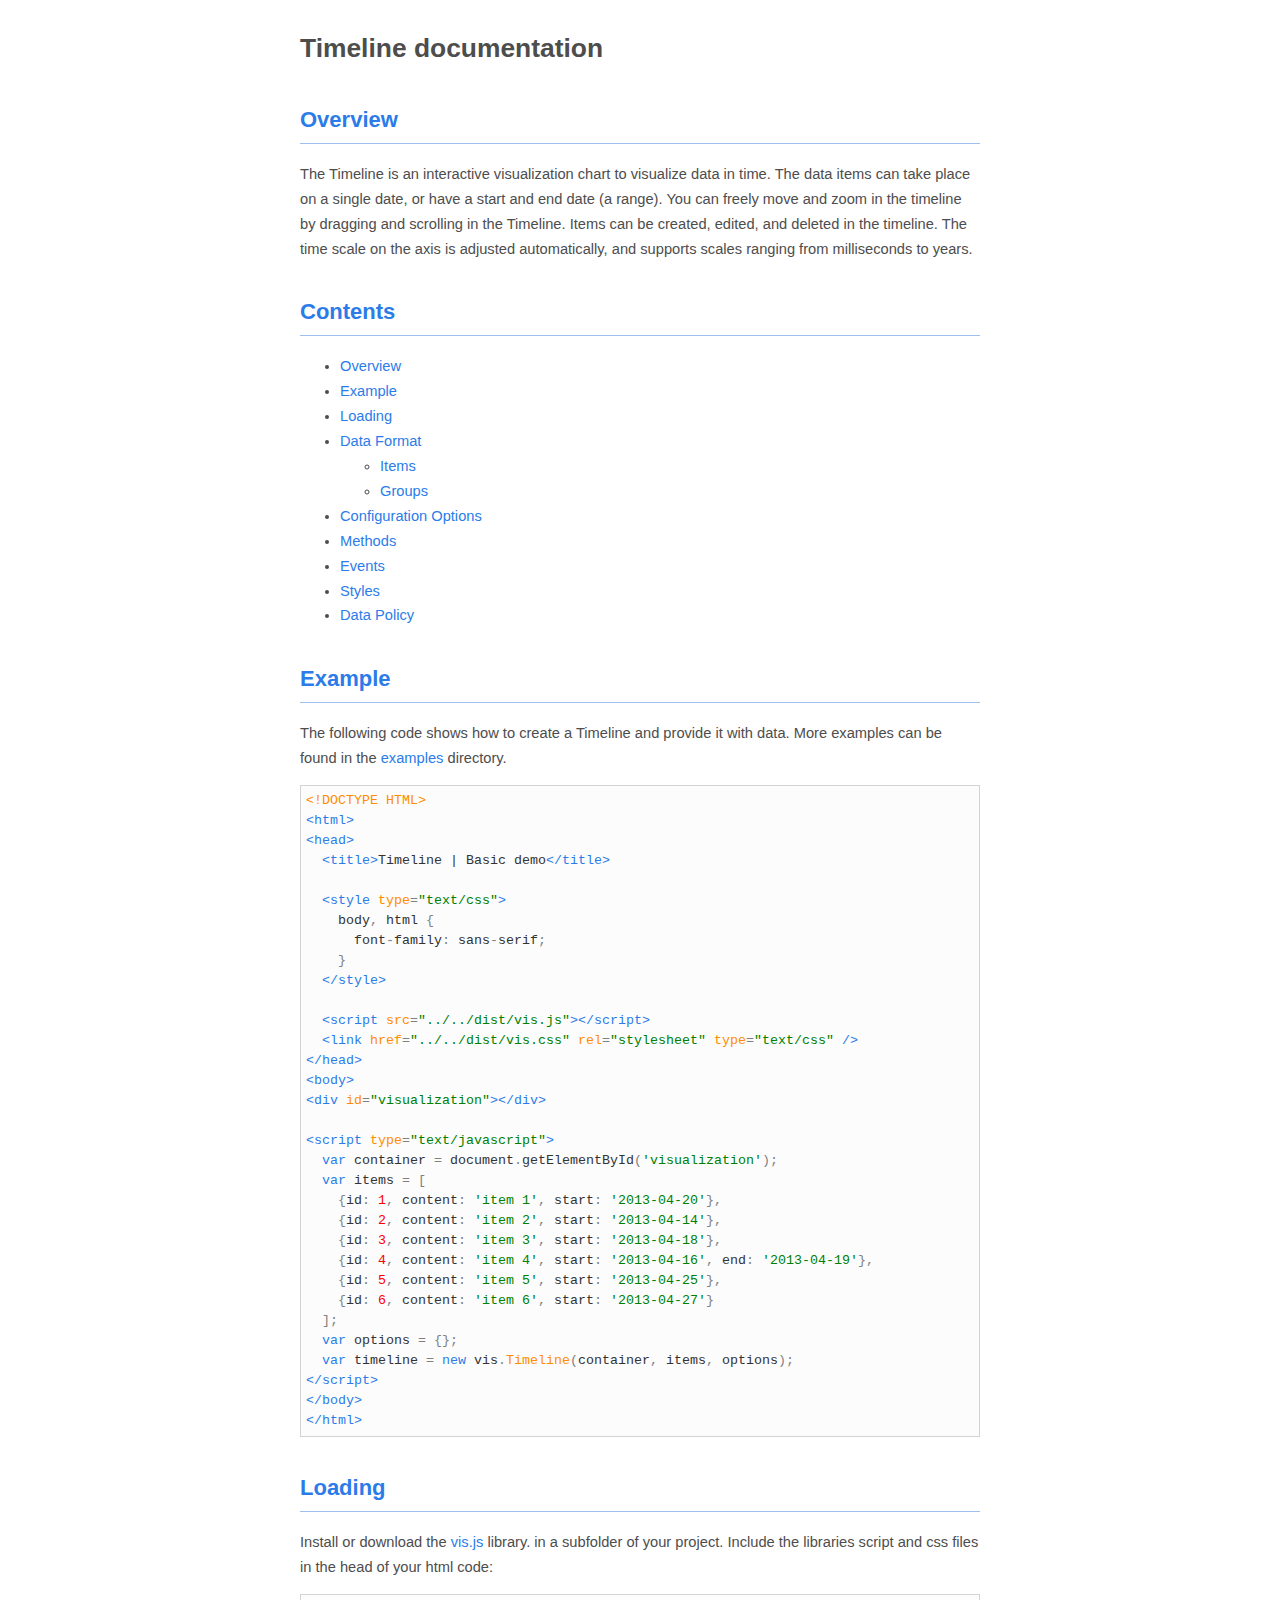
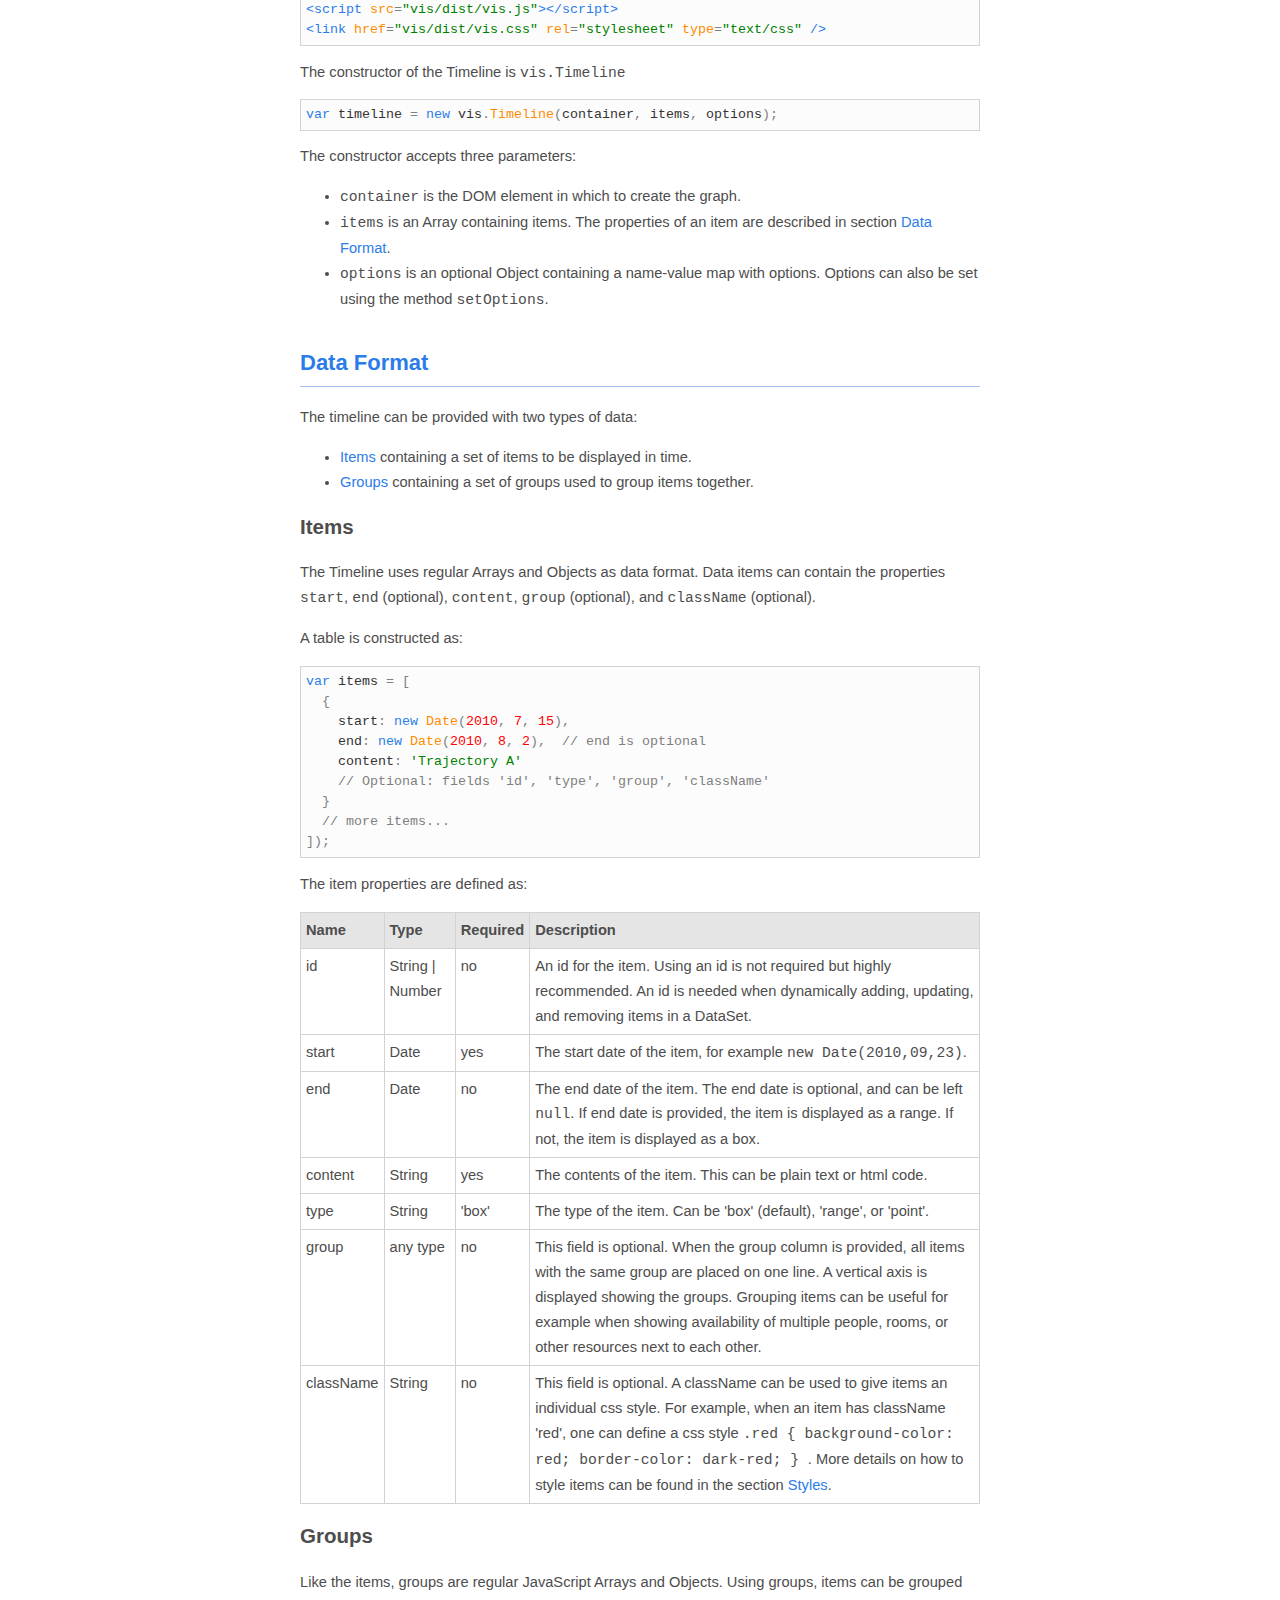
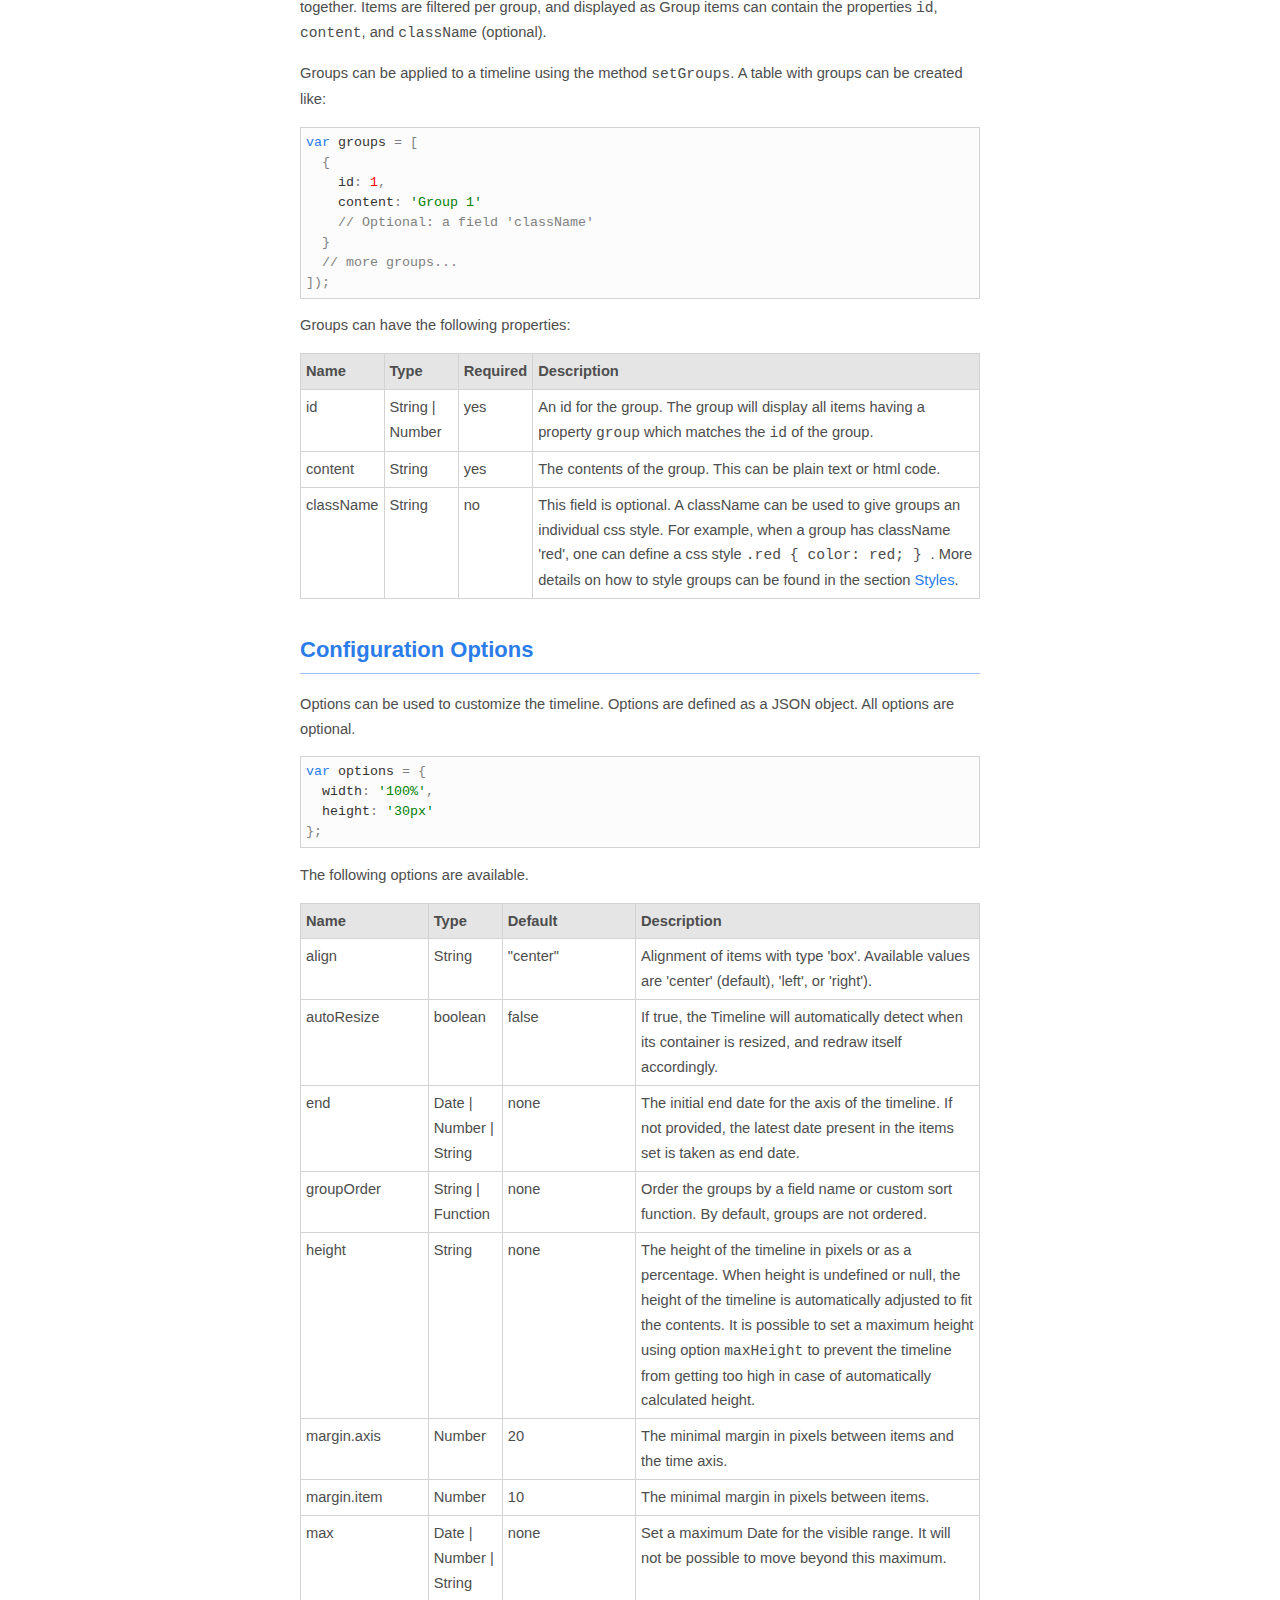
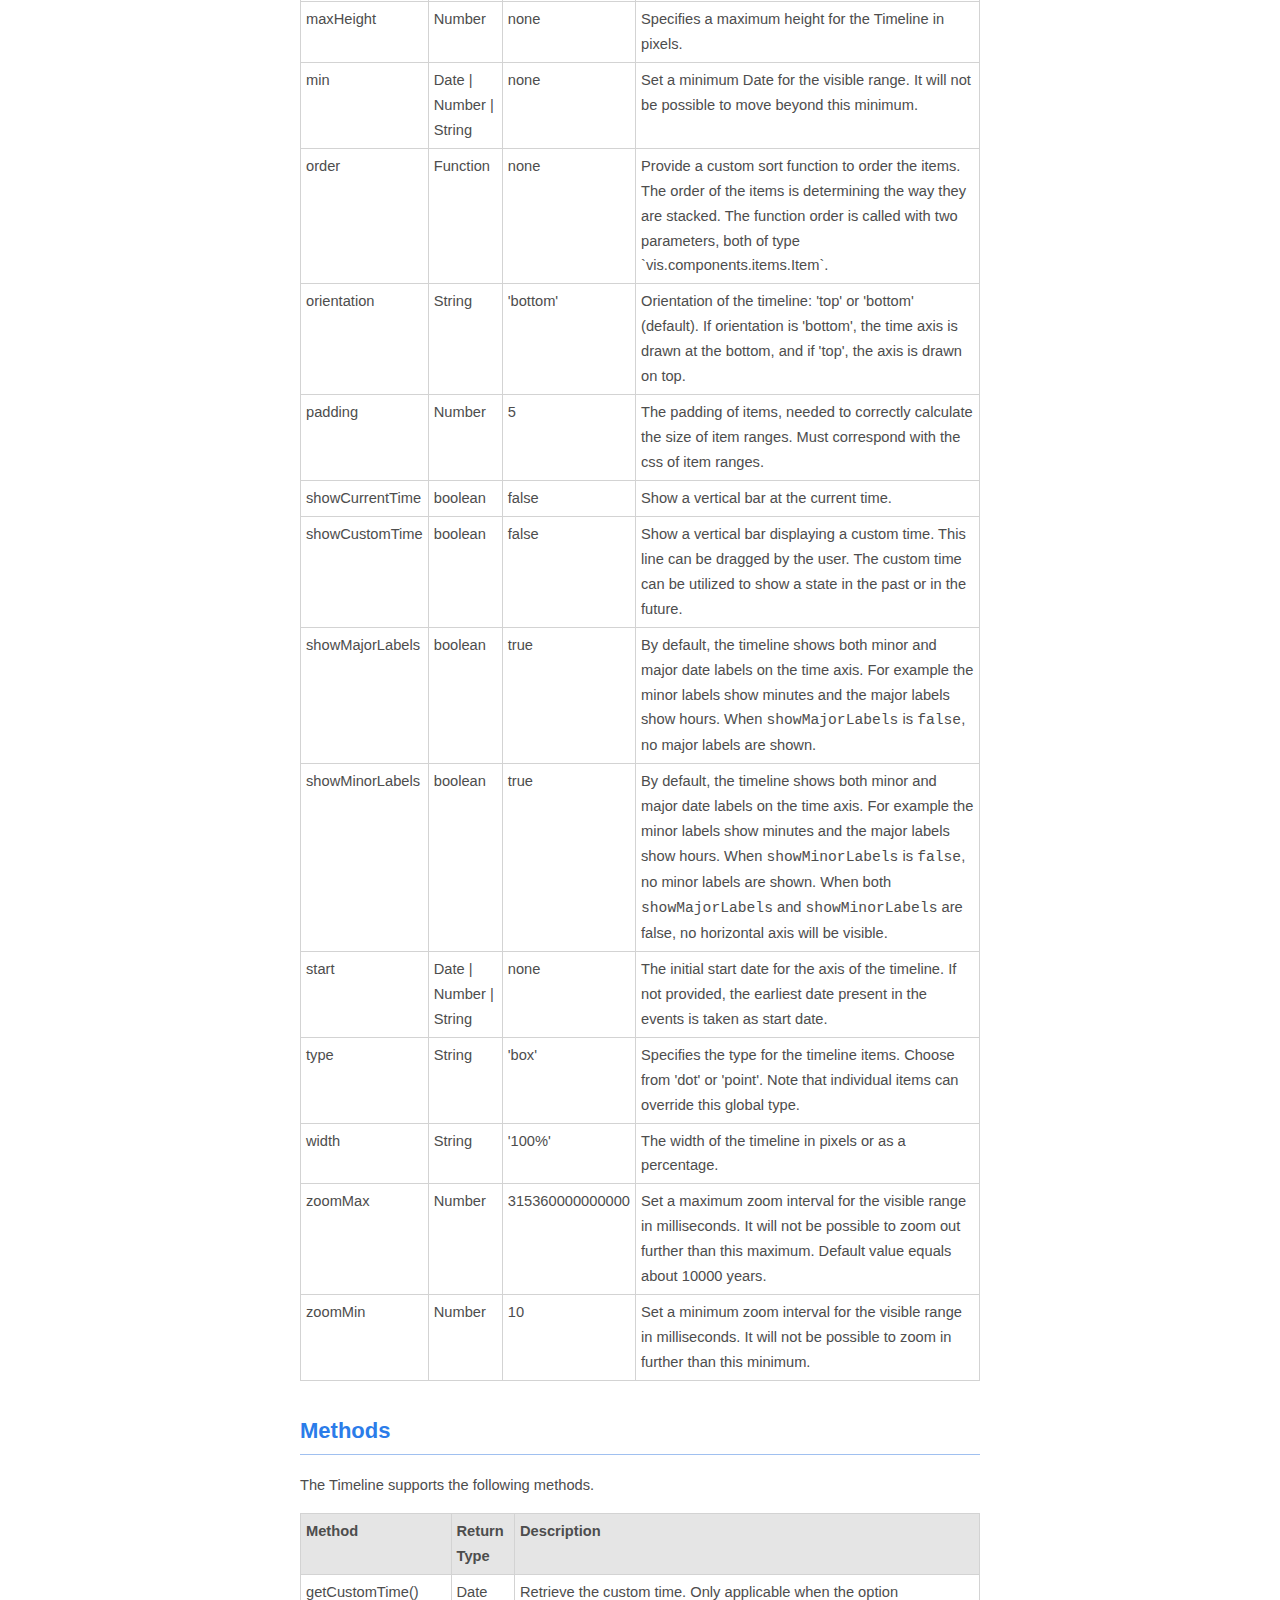
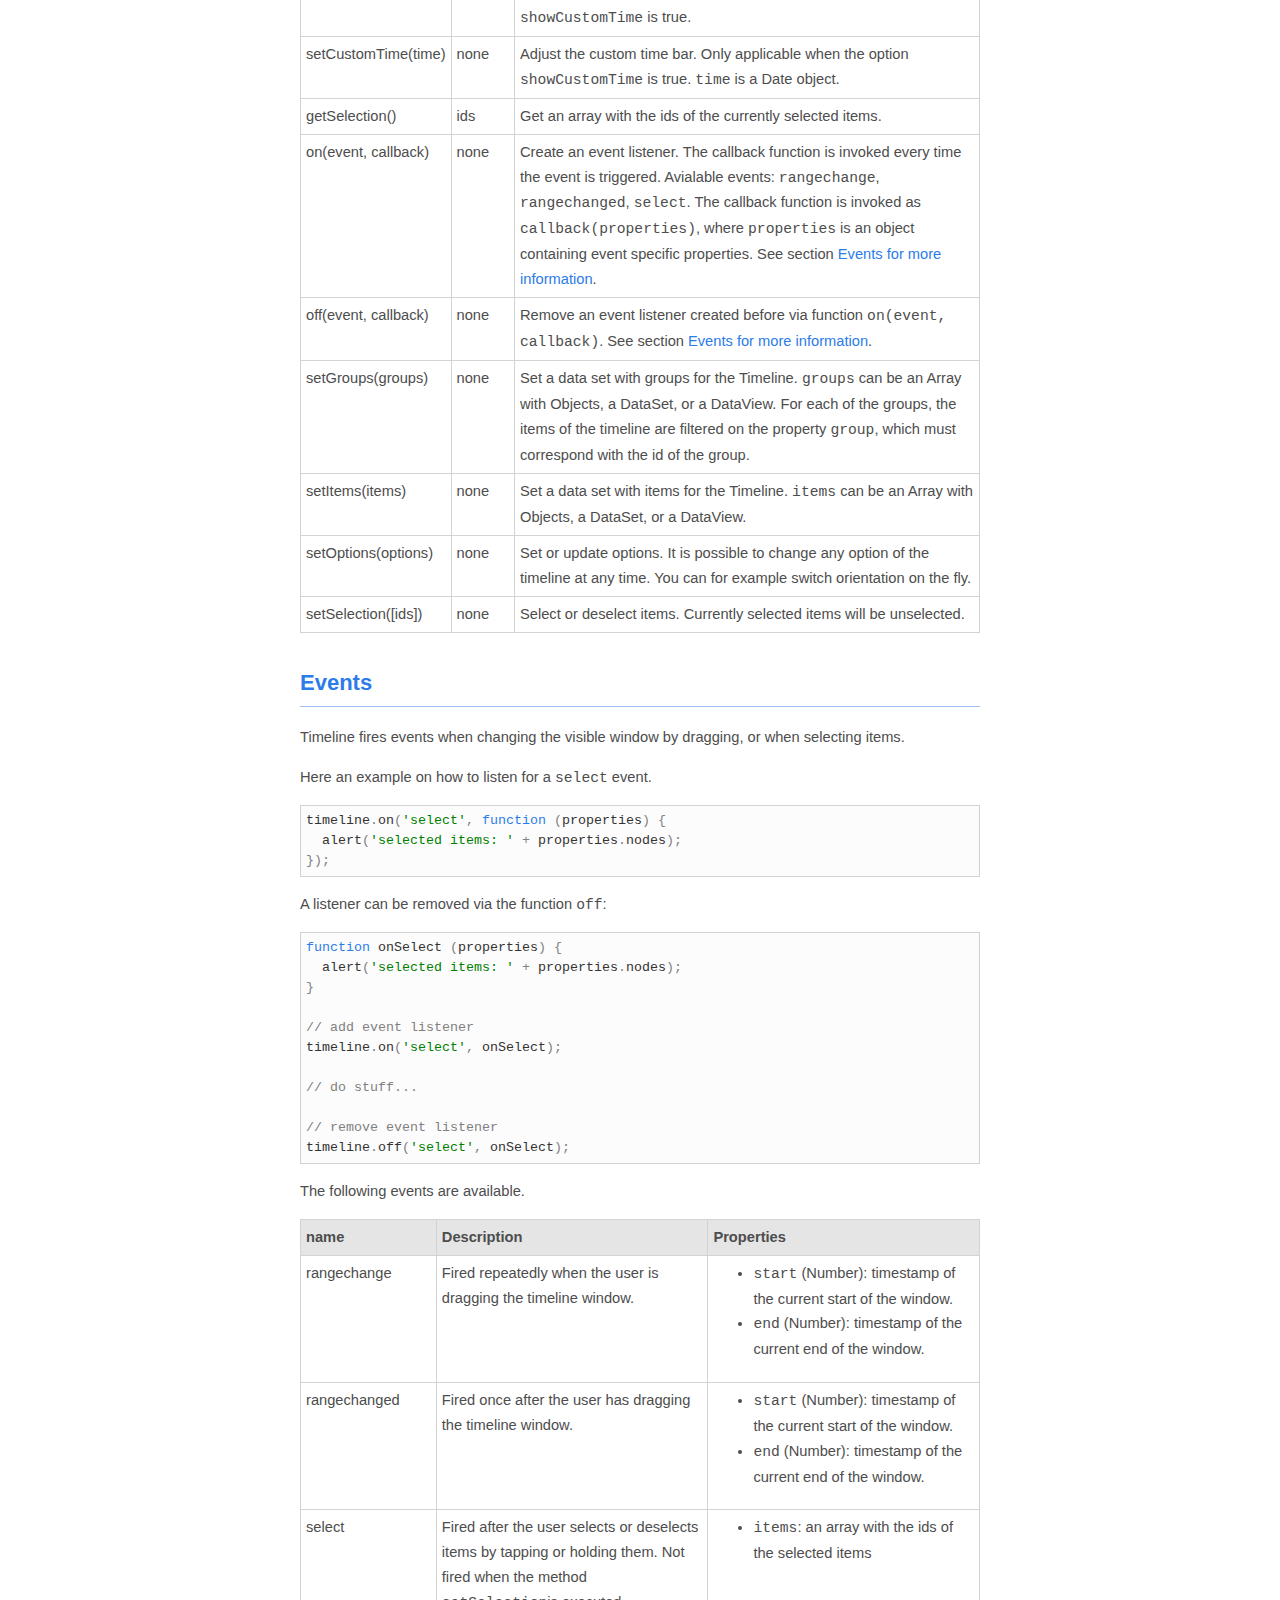
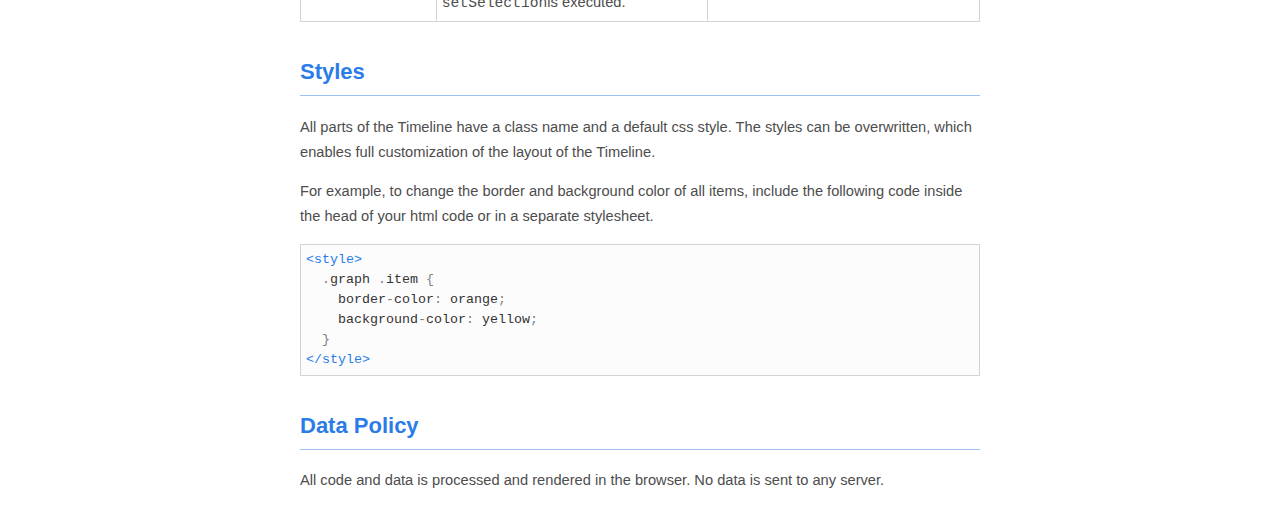
<file: src/main/webapp/vis/docs/timeline.html>
<html>

<head>
  <title>vis.js | timeline documentation</title>

  <link href='css/prettify.css' type='text/css' rel='stylesheet'>
  <link href='css/style.css' type='text/css' rel='stylesheet'>

  <script type="text/javascript" src="lib/prettify/prettify.js"></script>
</head>

<body onload="prettyPrint();">
<div id="container">

<h1>Timeline documentation</h1>

<h2 id="Overview">Overview</h2>
<p>
  The Timeline is an interactive visualization chart to visualize data in time.
  The data items can take place on a single date, or have a start and end date (a range).
  You can freely move and zoom in the timeline by dragging and scrolling in the
  Timeline. Items can be created, edited, and deleted in the timeline.
  The time scale on the axis is adjusted automatically, and supports scales ranging
  from milliseconds to years.
</p>


<h2 id="Contents">Contents</h2>
<ul>
  <li><a href="#Overview">Overview</a></li>
  <li><a href="#Example">Example</a></li>
  <li><a href="#Loading">Loading</a></li>
  <li><a href="#Data_Format">Data Format</a>
    <ul>
      <li><a href="#items">Items</a></li>
      <li><a href="#groups">Groups</a></li>
    </ul>
  </li>
  <li><a href="#Configuration_Options">Configuration Options</a></li>
  <li><a href="#Methods">Methods</a></li>
  <li><a href="#Events">Events</a></li>
  <li><a href="#Styles">Styles</a></li>
  <li><a href="#Data_Policy">Data Policy</a></li>
</ul>

<h2 id="Example">Example</h2>
<p>
  The following code shows how to create a Timeline and provide it with data.
  More examples can be found in the <a href="../examples">examples</a> directory.
</p>

<pre class="prettyprint lang-html">&lt;!DOCTYPE HTML&gt;
&lt;html&gt;
&lt;head&gt;
  &lt;title&gt;Timeline | Basic demo&lt;/title&gt;

  &lt;style type="text/css"&gt;
    body, html {
      font-family: sans-serif;
    }
  &lt;/style&gt;

  &lt;script src="../../dist/vis.js"&gt;&lt;/script&gt;
  &lt;link href="../../dist/vis.css" rel="stylesheet" type="text/css" /&gt;
&lt;/head&gt;
&lt;body&gt;
&lt;div id="visualization"&gt;&lt;/div&gt;

&lt;script type="text/javascript"&gt;
  var container = document.getElementById('visualization');
  var items = [
    {id: 1, content: 'item 1', start: '2013-04-20'},
    {id: 2, content: 'item 2', start: '2013-04-14'},
    {id: 3, content: 'item 3', start: '2013-04-18'},
    {id: 4, content: 'item 4', start: '2013-04-16', end: '2013-04-19'},
    {id: 5, content: 'item 5', start: '2013-04-25'},
    {id: 6, content: 'item 6', start: '2013-04-27'}
  ];
  var options = {};
  var timeline = new vis.Timeline(container, items, options);
&lt;/script&gt;
&lt;/body&gt;
&lt;/html&gt;
</pre>


<h2 id="Loading">Loading</h2>
<p>
  Install or download the <a href="http://visjs.org" target="_blank">vis.js</a> library.
  in a subfolder of your project. Include the libraries script and css files in the
  head of your html code:
</p>

<pre class="prettyprint lang-html">
&lt;script src="vis/dist/vis.js"&gt;&lt;/script&gt;
&lt;link href="vis/dist/vis.css" rel="stylesheet" type="text/css" /&gt;
</pre>

The constructor of the Timeline is <code>vis.Timeline</code>
<pre class="prettyprint lang-js">var timeline = new vis.Timeline(container, items, options);</pre>


The constructor accepts three parameters:
<ul>
  <li>
    <code>container</code> is the DOM element in which to create the graph.
  </li>
  <li>
    <code>items</code> is an Array containing items. The properties of an
    item are described in section <a href="#Data_Format">Data Format</a>.
  </li>
  <li>
    <code>options</code> is an optional Object containing a name-value map
    with options. Options can also be set using the method
    <code>setOptions</code>.
  </li>
</ul>

<h2 id="Data_Format">Data Format</h2>

<p>
  The timeline can be provided with two types of data:
</p>
<ul>
  <li><a href="#items">Items</a> containing a set of items to be displayed in time.</li>
  <li><a href="#groups">Groups</a> containing a set of groups used to group items
    together.</li>
</ul>

<h3 id="items">Items</h3>
<p>
  The Timeline uses regular Arrays and Objects as data format.
  Data items can contain the properties <code>start</code>,
  <code>end</code> (optional), <code>content</code>,
  <code>group</code> (optional), and <code>className</code> (optional).
</p>

<p>
  A table is constructed as:
</p>

<pre class="prettyprint lang-js">
var items = [
  {
    start: new Date(2010, 7, 15),
    end: new Date(2010, 8, 2),  // end is optional
    content: 'Trajectory A'
    // Optional: fields 'id', 'type', 'group', 'className'
  }
  // more items...
]);
</pre>

<p>
  The item properties are defined as:
</p>

<table>
  <tr>
    <th>Name</th>
    <th>Type</th>
    <th>Required</th>
    <th>Description</th>
  </tr>
  <tr>
    <td>id</td>
    <td>String | Number</td>
    <td>no</td>
    <td>An id for the item. Using an id is not required but highly
      recommended. An id is needed when dynamically adding, updating,
      and removing items in a DataSet.</td>
  </tr>
  <tr>
    <td>start</td>
    <td>Date</td>
    <td>yes</td>
    <td>The start date of the item, for example <code>new Date(2010,09,23)</code>.</td>
  </tr>
  <tr>
    <td>end</td>
    <td>Date</td>
    <td>no</td>
    <td>The end date of the item. The end date is optional, and can be left <code>null</code>.
      If end date is provided, the item is displayed as a range.
      If not, the item is displayed as a box.</td>
  </tr>
  <tr>
    <td>content</td>
    <td>String</td>
    <td>yes</td>
    <td>The contents of the item. This can be plain text or html code.</td>
  </tr>
  <tr>
    <td>type</td>
    <td>String</td>
    <td>'box'</td>
    <td>The type of the item. Can be 'box' (default), 'range', or 'point'.
      <!-- TODO: describe rangeoverflow -->
    </td>
  </tr>
  <tr>
    <td>group</td>
    <td>any type</td>
    <td>no</td>
    <td>This field is optional. When the group column is provided,
      all items with the same group are placed on one line.
      A vertical axis is displayed showing the groups.
      Grouping items can be useful for example when showing availability of multiple
      people, rooms, or other resources next to each other.<br>
    </td>
  </tr>
  <tr>
    <td>className</td>
    <td>String</td>
    <td>no</td>
    <td>This field is optional. A className can be used to give items
      an individual css style. For example, when an item has className
      'red', one can define a css style
      <code>
        .red {
        background-color: red;
        border-color: dark-red;
        }
      </code>.
      More details on how to style items can be found in the section
      <a href="#Styles">Styles</a>.
    </td>
  </tr>
</table>

<h3 id="groups">Groups</h3>
<p>
  Like the items, groups are regular JavaScript Arrays and Objects.
  Using groups, items can be grouped together.
  Items are filtered per group, and displayed as

  Group items can contain the properties <code>id</code>,
  <code>content</code>, and <code>className</code> (optional).
</p>
<p>
  Groups can be applied to a timeline using the method <code>setGroups</code>.
  A table with groups can be created like:
</p>

<pre class="prettyprint lang-js">
var groups = [
  {
    id: 1,
    content: 'Group 1'
    // Optional: a field 'className'
  }
  // more groups...
]);
</pre>


<p>
  Groups can have the following properties:
</p>

<table>
  <tr>
    <th>Name</th>
    <th>Type</th>
    <th>Required</th>
    <th>Description</th>
  </tr>
  <tr>
    <td>id</td>
    <td>String | Number</td>
    <td>yes</td>
    <td>An id for the group. The group will display all items having a
      property <code>group</code> which matches the <code>id</code>
      of the group.</td>
  </tr>
  <tr>
    <td>content</td>
    <td>String</td>
    <td>yes</td>
    <td>The contents of the group. This can be plain text or html code.</td>
  </tr>
  <tr>
    <td>className</td>
    <td>String</td>
    <td>no</td>
    <td>This field is optional. A className can be used to give groups
      an individual css style. For example, when a group has className
      'red', one can define a css style
      <code>
        .red {
        color: red;
        }
      </code>.
      More details on how to style groups can be found in the section
      <a href="#Styles">Styles</a>.
    </td>
  </tr>
</table>



<h2 id="Configuration_Options">Configuration Options</h2>

<p>
  Options can be used to customize the timeline.
  Options are defined as a JSON object. All options are optional.
</p>

<pre class="prettyprint lang-js">
var options = {
  width: '100%',
  height: '30px'
};
</pre>

<p>
  The following options are available.
</p>

<table>
<tr>
  <th>Name</th>
  <th>Type</th>
  <th>Default</th>
  <th>Description</th>
</tr>

<tr>
  <td>align</td>
  <td>String</td>
  <td>"center"</td>
  <td>Alignment of items with type 'box'. Available values are
    'center' (default), 'left', or 'right').</td>
</tr>

<tr>
  <td>autoResize</td>
  <td>boolean</td>
  <td>false</td>
  <td>If true, the Timeline will automatically detect when its
    container is resized, and redraw itself accordingly.</td>
</tr>

<tr>
  <td>end</td>
  <td>Date | Number | String</td>
  <td>none</td>
  <td>The initial end date for the axis of the timeline.
    If not provided, the latest date present in the items set is taken as
    end date.</td>
</tr>

<tr>
  <td>groupOrder</td>
  <td>String | Function</td>
  <td>none</td>
  <td>Order the groups by a field name or custom sort function.
    By default, groups are not ordered.
  </td>
</tr>

<tr>
  <td>height</td>
  <td>String</td>
  <td>none</td>
  <td>The height of the timeline in pixels or as a percentage.
    When height is undefined or null, the height of the timeline is automatically
    adjusted to fit the contents.
    It is possible to set a maximum height using option <code>maxHeight</code>
    to prevent the timeline from getting too high in case of automatically
    calculated height.
  </td>
</tr>

<tr>
  <td>margin.axis</td>
  <td>Number</td>
  <td>20</td>
  <td>The minimal margin in pixels between items and the time axis.</td>
</tr>

<tr>
  <td>margin.item</td>
  <td>Number</td>
  <td>10</td>
  <td>The minimal margin in pixels between items.</td>
</tr>

<tr>
  <td>max</td>
  <td>Date | Number | String</td>
  <td>none</td>
  <td>Set a maximum Date for the visible range.
    It will not be possible to move beyond this maximum.
  </td>
</tr>

<tr>
  <td>maxHeight</td>
  <td>Number</td>
  <td>none</td>
  <td>Specifies a maximum height for the Timeline in pixels.
  </td>
</tr>

<tr>
  <td>min</td>
  <td>Date | Number | String</td>
  <td>none</td>
  <td>Set a minimum Date for the visible range.
    It will not be possible to move beyond this minimum.
  </td>
</tr>

<tr>
  <td>order</td>
  <td>Function</td>
  <td>none</td>
  <td>Provide a custom sort function to order the items. The order of the
    items is determining the way they are stacked. The function
    order is called with two parameters, both of type
    `vis.components.items.Item`.
  </td>
</tr>

<tr>
  <td>orientation</td>
  <td>String</td>
  <td>'bottom'</td>
  <td>Orientation of the timeline: 'top' or 'bottom' (default).
    If orientation is 'bottom', the time axis is drawn at the bottom,
    and if 'top', the axis is drawn on top.</td>
</tr>

<tr>
  <td>padding</td>
  <td>Number</td>
  <td>5</td>
  <td>The padding of items, needed to correctly calculate the size
    of item ranges. Must correspond with the css of item ranges.</td>
</tr>

<tr>
  <td>showCurrentTime</td>
  <td>boolean</td>
  <td>false</td>
  <td>Show a vertical bar at the current time.</td>
</tr>

<tr>
  <td>showCustomTime</td>
  <td>boolean</td>
  <td>false</td>
  <td>Show a vertical bar displaying a custom time. This line can be dragged by the user. The custom time can be utilized to show a state in the past or in the future.
    <!-- TODO: more docs on showCustomTime
    When the custom time bar is dragged by the user, an event is triggered, on which the contents of the timeline can be changed in to the state at that moment in time.--></td>
</tr>

<tr>
<tr>
  <td>showMajorLabels</td>
  <td>boolean</td>
  <td>true</td>
  <td>By default, the timeline shows both minor and major date labels on the
    time axis.
    For example the minor labels show minutes and the major labels show hours.
    When <code>showMajorLabels</code> is <code>false</code>, no major labels
    are shown.</td>
</tr>

<tr>
  <td>showMinorLabels</td>
  <td>boolean</td>
  <td>true</td>
  <td>By default, the timeline shows both minor and major date labels on the
    time axis.
    For example the minor labels show minutes and the major labels show hours.
    When <code>showMinorLabels</code> is <code>false</code>, no minor labels
    are shown. When both <code>showMajorLabels</code> and
    <code>showMinorLabels</code> are false, no horizontal axis will be
    visible.</td>
</tr>

<tr>
  <td>start</td>
  <td>Date | Number | String</td>
  <td>none</td>
  <td>The initial start date for the axis of the timeline.
    If not provided, the earliest date present in the events is taken as start date.</td>
</tr>

<tr>
  <td>type</td>
  <td>String</td>
  <td>'box'</td>
  <td>Specifies the type for the timeline items. Choose from 'dot' or 'point'.
    Note that individual items can override this global type.
  </td>
</tr>

<tr>
  <td>width</td>
  <td>String</td>
  <td>'100%'</td>
  <td>The width of the timeline in pixels or as a percentage.</td>
</tr>

<tr>
  <td>zoomMax</td>
  <td>Number</td>
  <td>315360000000000</td>
  <td>Set a maximum zoom interval for the visible range in milliseconds.
    It will not be possible to zoom out further than this maximum.
    Default value equals about 10000 years.
  </td>
</tr>

<tr>
  <td>zoomMin</td>
  <td>Number</td>
  <td>10</td>
  <td>Set a minimum zoom interval for the visible range in milliseconds.
    It will not be possible to zoom in further than this minimum.
  </td>
</tr>


</table>

<h2 id="Methods">Methods</h2>
<p>
  The Timeline supports the following methods.
</p>

<table>
  <tr>
    <th>Method</th>
    <th>Return Type</th>
    <th>Description</th>
  </tr>

  <tr>
    <td>getCustomTime()</td>
    <td>Date</td>
    <td>Retrieve the custom time. Only applicable when the option <code>showCustomTime</code> is true.
    </td>
  </tr>

  <tr>
    <td>setCustomTime(time)</td>
    <td>none</td>
    <td>Adjust the custom time bar. Only applicable when the option <code>showCustomTime</code> is true. <code>time</code> is a Date object.
    </td>
  </tr>

  <tr>
    <td>getSelection()</td>
    <td>ids</td>
    <td>Get an array with the ids of the currently selected items.</td>
  </tr>

  <tr>
    <td>on(event, callback)</td>
    <td>none</td>
    <td>Create an event listener. The callback function is invoked every time the event is triggered. Avialable events: <code>rangechange</code>, <code>rangechanged</code>, <code>select</code>. The callback function is invoked as <code>callback(properties)</code>, where <code>properties</code> is an object containing event specific properties. See section <a href="#Events">Events for more information</a>.</td>
  </tr>

  <tr>
    <td>off(event, callback)</td>
    <td>none</td>
    <td>Remove an event listener created before via function <code>on(event, callback)</code>. See section <a href="#Events">Events for more information</a>.</td>
  </tr>

  <tr>
    <td>setGroups(groups)</td>
    <td>none</td>
    <td>Set a data set with groups for the Timeline.
      <code>groups</code> can be an Array with Objects,
      a DataSet, or a DataView. For each of the groups, the items of the
      timeline are filtered on the property <code>group</code>, which
      must correspond with the id of the group.
    </td>
  </tr>

  <tr>
    <td>setItems(items)</td>
    <td>none</td>
    <td>Set a data set with items for the Timeline.
      <code>items</code> can be an Array with Objects,
      a DataSet, or a DataView.
    </td>
  </tr>

  <tr>
    <td>setOptions(options)</td>
    <td>none</td>
    <td>Set or update options. It is possible to change any option of the timeline at any time. You can for example switch orientation on the fly.
    </td>
  </tr>

  <tr>
    <td>setSelection([ids])</td>
    <td>none</td>
    <td>Select or deselect items. Currently selected items will be unselected.
    </td>
  </tr>

</table>


<h2 id="Events">Events</h2>
<p>
  Timeline fires events when changing the visible window by dragging, or when
  selecting items.
</p>

<p>
  Here an example on how to listen for a <code>select</code> event.
</p>

<pre class="prettyprint lang-js">
timeline.on('select', function (properties) {
  alert('selected items: ' + properties.nodes);
});
</pre>

<p>
  A listener can be removed via the function <code>off</code>:
</p>

<pre class="prettyprint lang-js">
function onSelect (properties) {
  alert('selected items: ' + properties.nodes);
}

// add event listener
timeline.on('select', onSelect);

// do stuff...

// remove event listener
timeline.off('select', onSelect);
</pre>


<p>
  The following events are available.
</p>

<table>
  <colgroup>
    <col style="width: 20%;">
    <col style="width: 40%;">
    <col style="width: 40%;">
  </colgroup>

  <tr>
    <th>name</th>
    <th>Description</th>
    <th>Properties</th>
  </tr>

  <tr>
    <td>rangechange</td>
    <td>Fired repeatedly when the user is dragging the timeline window.
    </td>
    <td>
      <ul>
        <li><code>start</code> (Number): timestamp of the current start of the window.</li>
        <li><code>end</code> (Number): timestamp of the current end of the window.</li>
      </ul>
    </td>
  </tr>

  <tr>
    <td>rangechanged</td>
    <td>Fired once after the user has dragging the timeline window.
    </td>
    <td>
      <ul>
        <li><code>start</code> (Number): timestamp of the current start of the window.</li>
        <li><code>end</code> (Number): timestamp of the current end of the window.</li>
      </ul>
    </td>
  </tr>

  <tr>
    <td>select</td>
    <td>Fired after the user selects or deselects items by tapping or holding them.
      Not fired when the method <code>setSelection</code>is executed.
    </td>
    <td>
      <ul>
        <li><code>items</code>: an array with the ids of the selected items</li>
      </ul>
    </td>
  </tr>

</table>


<h2 id="Styles">Styles</h2>
<p>
  All parts of the Timeline have a class name and a default css style.
  The styles can be overwritten, which enables full customization of the layout
  of the Timeline.
</p>

<p>For example, to change the border and background color of all items, include the
  following code inside the head of your html code or in a separate stylesheet.</p>
<pre class="prettyprint lang-html">&lt;style&gt;
  .graph .item {
    border-color: orange;
    background-color: yellow;
  }
&lt;/style&gt;
</pre>


<h2 id="Data_Policy">Data Policy</h2>
<p>
  All code and data is processed and rendered in the browser.
  No data is sent to any server.
</p>

</div>
</body>
</html>
</file>
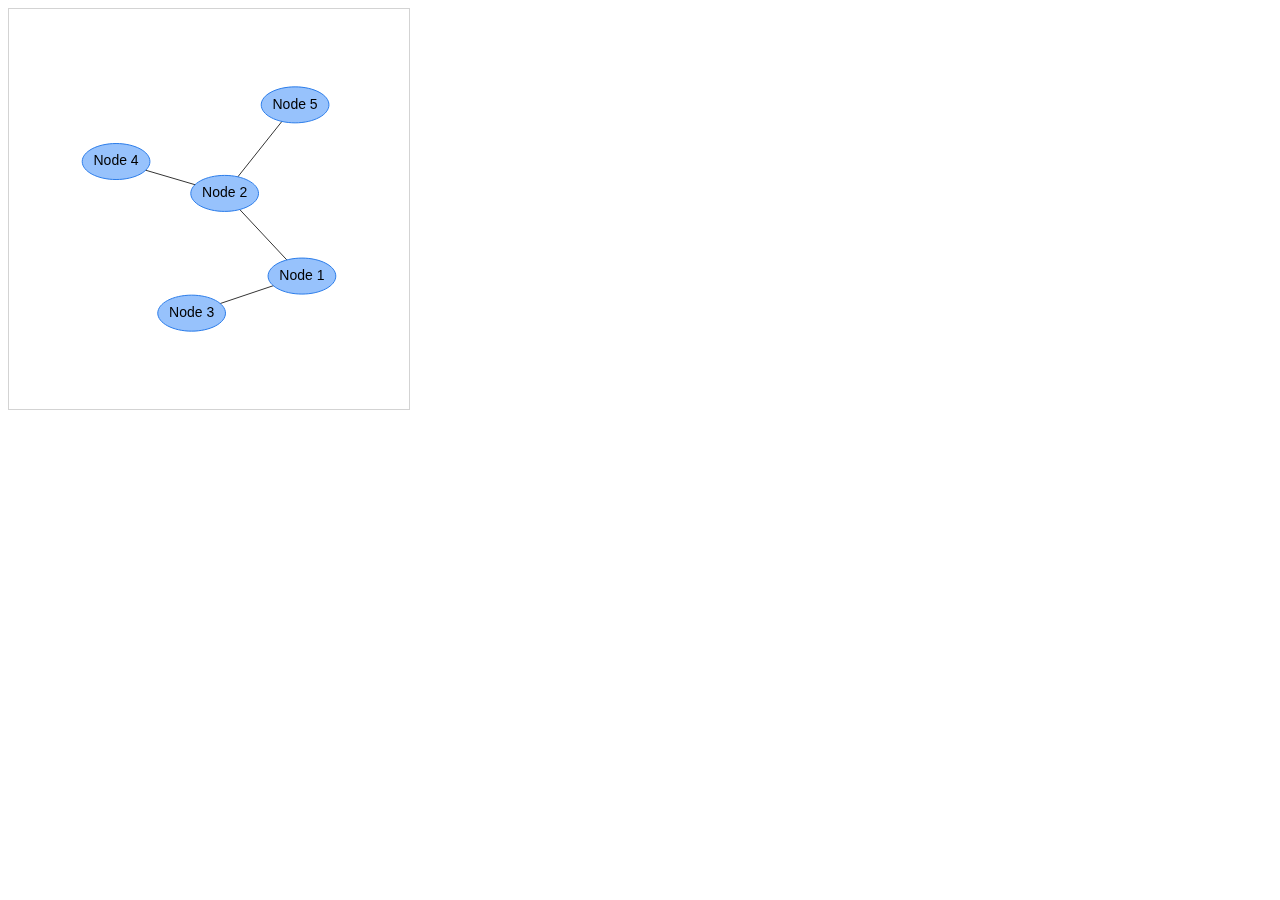
<file: src/main/webapp/vis/examples/graph/01_basic_usage.html>
<!doctype html>
<html>
<head>
  <title>Graph | Basic usage</title>

  <script type="text/javascript" src="../../dist/vis.js"></script>

  <style type="text/css">
    #mygraph {
      width: 400px;
      height: 400px;
      border: 1px solid lightgray;
    }
  </style>
</head>

<body>

<div id="mygraph"></div>

<script type="text/javascript">
  // create an array with nodes
  var nodes = [
    {id: 1, label: 'Node 1'},
    {id: 2, label: 'Node 2'},
    {id: 3, label: 'Node 3'},
    {id: 4, label: 'Node 4'},
    {id: 5, label: 'Node 5'}
  ];

  // create an array with edges
  var edges = [
    {from: 1, to: 2},
    {from: 1, to: 3},
    {from: 2, to: 4},
    {from: 2, to: 5}
  ];

  // create a graph
  var container = document.getElementById('mygraph');
  var data = {
    nodes: nodes,
    edges: edges
  };
  var options = {};
  var graph = new vis.Graph(container, data, options);
</script>

</body>
</html>
</file>
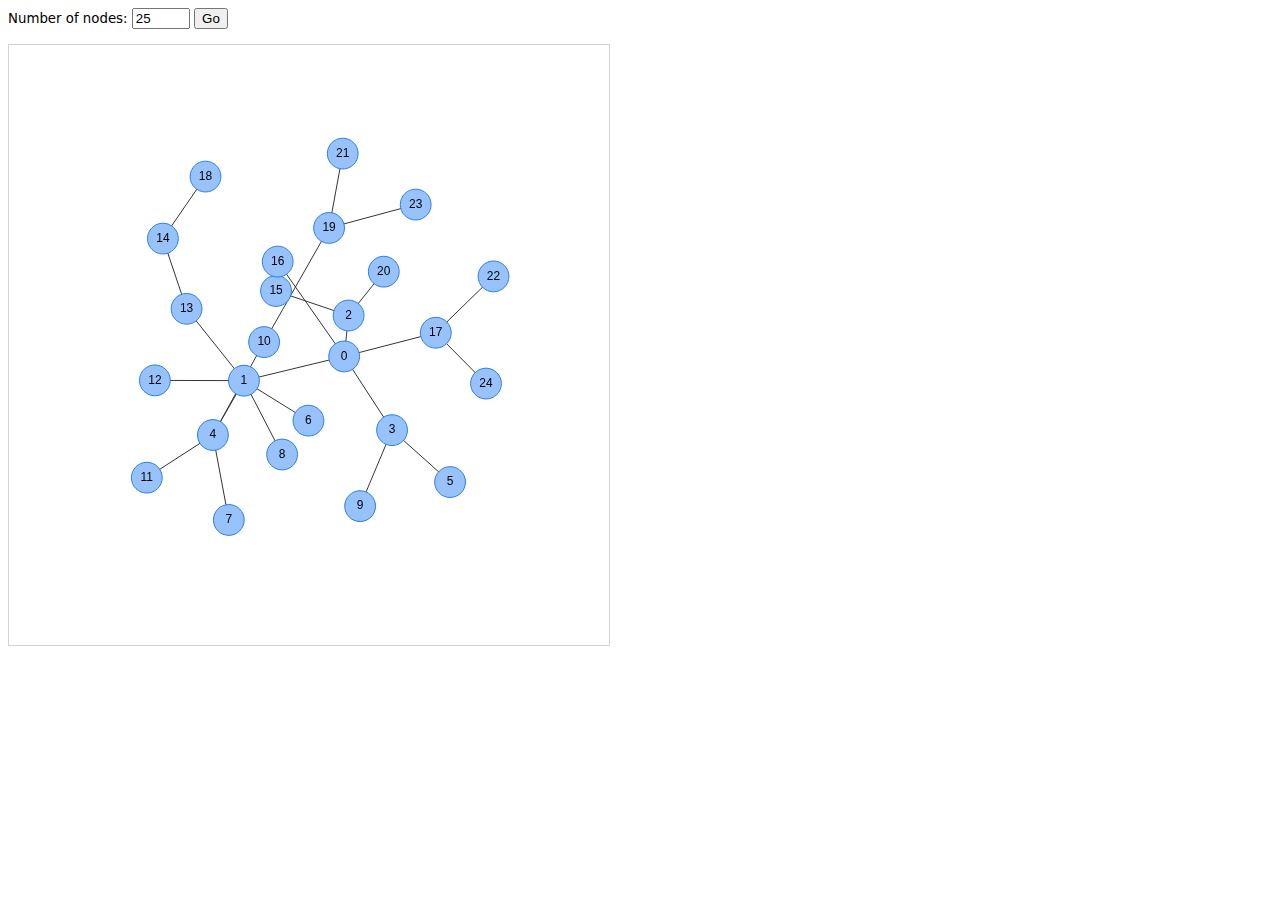
<file: src/main/webapp/vis/examples/graph/02_random_nodes.html>
<!doctype html>
<html>
<head>
  <title>Graph | Random nodes</title>

  <style type="text/css">
    body {
      font: 10pt sans;
    }
    #mygraph {
      width: 600px;
      height: 600px;
      border: 1px solid lightgray;
    }
  </style>

  <script type="text/javascript" src="../../dist/vis.js"></script>

  <script type="text/javascript">
    var nodes = null;
    var edges = null;
    var graph = null;

    function draw() {
      nodes = [];
      edges = [];
      var connectionCount = [];

      // randomly create some nodes and edges
      var nodeCount = document.getElementById('nodeCount').value;
      for (var i = 0; i < nodeCount; i++) {
        nodes.push({
          id: i,
          label: String(i)
        });

        connectionCount[i] = 0;

        // create edges in a scale-free-graph way
        if (i == 1) {
          var from = i;
          var to = 0;
          edges.push({
            from: from,
            to: to
          });
          connectionCount[from]++;
          connectionCount[to]++;
        }
        else if (i > 1) {
          var conn = edges.length * 2;
          var rand = Math.floor(Math.random() * conn);
          var cum = 0;
          var j = 0;
          while (j < connectionCount.length && cum < rand) {
            cum += connectionCount[j];
            j++;
          }

          var from = i;
          var to = j;
          edges.push({
            from: from,
            to: to
          });
          connectionCount[from]++;
          connectionCount[to]++;
        }
      }

      // create a graph
      var container = document.getElementById('mygraph');
      var data = {
        nodes: nodes,
        edges: edges
      };
        /*
      var options = {
        nodes: {
          shape: 'circle'
        },
        edges: {
          length: 50
        },
        stabilize: false
      };
      */
    var options = {
    edges: {
        length: 50
    },
    stabilize: false
    };
      graph = new vis.Graph(container, data, options);

      // add event listeners
      graph.on('select', function(params) {
        document.getElementById('selection').innerHTML = 'Selection: ' + params.nodes;
      });
    }
  </script>
</head>

<body onload="draw();">

<form onsubmit="draw(); return false;">
  <label for="nodeCount">Number of nodes:</label>
  <input id="nodeCount" type="text" value="25" style="width: 50px;">
  <input type="submit" value="Go">
</form>
<br>

<div id="mygraph"></div>

<p id="selection"></p>
</body>
</html>
</file>
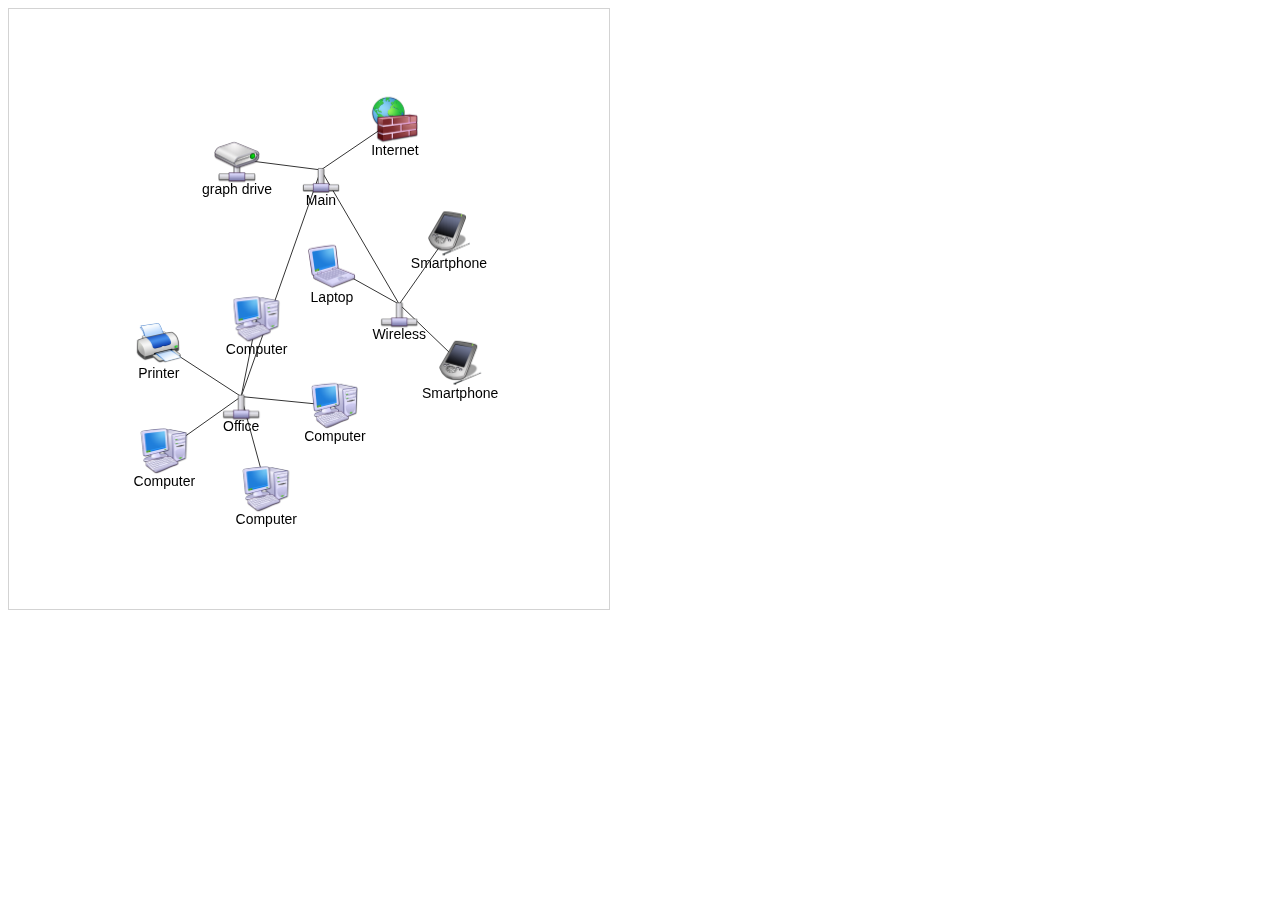
<file: src/main/webapp/vis/examples/graph/03_images.html>
<!doctype html>
<html>
<head>
  <title>Graph | Images</title>

  <style type="text/css">
    body {
      font: 10pt arial;
    }
    #mygraph {
      width: 600px;
      height: 600px;
      border: 1px solid lightgray;
    }
  </style>

  <script type="text/javascript" src="../../dist/vis.js"></script>

  <script type="text/javascript">
    var nodes = null;
    var edges = null;
    var graph = null;

    var DIR = 'img/refresh-cl/';
    var LENGTH_MAIN = 150;
    var LENGTH_SUB = 50;

    // Called when the Visualization API is loaded.
    function draw() {
      // Create a data table with nodes.
      nodes = [];

      // Create a data table with links.
      edges = [];

      nodes.push({id: 1, label: 'Main', image: DIR + 'Network-Pipe-icon.png', shape: 'image'});
      nodes.push({id: 2, label: 'Office', image: DIR + 'Network-Pipe-icon.png', shape: 'image'});
      nodes.push({id: 3, label: 'Wireless', image: DIR + 'Network-Pipe-icon.png', shape: 'image'});
      edges.push({from: 1, to: 2, length: LENGTH_MAIN});
      edges.push({from: 1, to: 3, length: LENGTH_MAIN});

      for (var i = 4; i <= 7; i++) {
        nodes.push({id: i, label: 'Computer', image: DIR + 'Hardware-My-Computer-3-icon.png', shape: 'image'});
        edges.push({from: 2, to: i, length: LENGTH_SUB});
      }

      nodes.push({id: 101, label: 'Printer', image: DIR + 'Hardware-Printer-Blue-icon.png', shape: 'image'});
      edges.push({from: 2, to: 101, length: LENGTH_SUB});

      nodes.push({id: 102, label: 'Laptop', image: DIR + 'Hardware-Laptop-1-icon.png', shape: 'image'});
      edges.push({from: 3, to: 102, length: LENGTH_SUB});

      nodes.push({id: 103, label: 'graph drive', image: DIR + 'Network-Drive-icon.png', shape: 'image'});
      edges.push({from: 1, to: 103, length: LENGTH_SUB});

      nodes.push({id: 104, label: 'Internet', image: DIR + 'System-Firewall-2-icon.png', shape: 'image'});
      edges.push({from: 1, to: 104, length: LENGTH_SUB});

      for (var i = 200; i <= 201; i++ ) {
        nodes.push({id: i, label: 'Smartphone', image: DIR + 'Hardware-My-PDA-02-icon.png', shape: 'image'});
        edges.push({from: 3, to: i, length: LENGTH_SUB});
      }

      // create a graph
      var container = document.getElementById('mygraph');
      var data = {
        nodes: nodes,
        edges: edges
      };
      var options = {
        stabilize: false   // stabilize positions before displaying
      };
      graph = new vis.Graph(container, data, options);
    }
  </script>
</head>

<body onload="draw()">

<div id="mygraph"></div>

</body>
</html>
</file>
<file: src/main/webapp/vis/docs/css/prettify.css>
.com {
  color: gray;
}

.lit {
  color: red;
}

.pun {
  color: gray;
}

.pln {
  color: #333333;
}

pre.prettyprint {
  border: 1px solid lightgray;
  background-color: #fcfcfc;
  padding: 5px;

  font-size: 10pt;
  line-height: 1.5em;
  font-family: monospace;
}

ol.linenums {
  margin-top:0;
  margin-bottom:0;
}

li.L0,li.L1,li.L2,li.L3,li.L5,li.L6,li.L7,li.L8 {
  list-style:none;
}

li.L1,li.L3,li.L5,li.L7,li.L9 {
  background:#eee;
}

.str,.atv {
  color: green;
}

.kwd,.tag {
  color:#2B7CE9;
}

.typ,.atn,.dec {
  color: darkorange;
}

@media print {
  .com {
    color:#600;
    font-style:italic;
  }

  .typ {
    color:#404;
    font-weight:700;
  }

  .lit {
    color:#044;
  }

  .pun {
    color:#440;
  }

  .pln {
    color:#000;
  }

  .atn {
    color:#404;
  }

  .str,.atv {
    color:#060;
  }

  .kwd,.tag {
    color:#006;
    font-weight:700;
  }
}
</file>
<file: src/main/webapp/vis/docs/css/style.css>
html, body {
  width: 100%;
  height: 100%;
  padding: 0;
  margin: 0;
}

body, td, th {
  font-family: arial, sans-serif;
  font-size: 11pt;
  color: #4D4D4D;
  line-height: 1.7em;
}

#container {
  position: relative;
  margin: 0 auto;
  padding: 10px 10px 50px 10px;
  width: 700px;
  max-width: 100%;
  box-sizing: border-box;
}

h1 {
  font-size: 180%;
  font-weight: bold;
  padding: 0;
  margin: 1em 0 1em 0;
}

h2 {
  padding-top: 20px;
  padding-bottom: 10px;
  border-bottom: 1px solid #a0c0f0;
  color: #2B7CE9;
}

h3 {
  font-size: 140%;
}

a > img {
  border: none;
}

a {
  color: #2B7CE9;
  text-decoration: none;
}

a:visited {
  color: #2E60A4;
}

a:hover {
  color: red;
  text-decoration: underline;
}

table {
  border-collapse: collapse;
}

th {
  font-weight: bold;
  border: 1px solid lightgray;
  background-color: #E5E5E5;
  text-align: left;
  vertical-align: top;
  padding: 5px;
}

td {
  border: 1px solid lightgray;
  padding: 5px;
  vertical-align: top;
}
</file>
<file: src/main/webapp/css/style.css>
.mainpart {
	width: 80%;
}

.center {
	position: relative;
	border: 0px solid green;
	width: 20%;
	height: 800px;
	min-height: 800px;
	min-width: 500px;
	margin: 0 auto;
	display: block;
}

.submitbtn {
	position: relative;
	border: 0px solid green;
	width: 20%;
	height: 40px;
	min-width: 300px;
	margin: 0 auto;
}

.form {
	width: 500px;
	margin-left: 0px;
}

label {
	display: block;
	width: 10em;
	float: left;
}

.textcenter {
	text-align: center;
}

.alignleft {
	display: block;
	text-align: left;
}

div {
	height: 40px;
}

body {
	background-color: lightblue;
}

.border {
	font: bold italic 2em Georgia, Times, "Times New Roman", serif;
	border-bottom-width: 2px;
	border-bottom-style: dashed;
	border-bottom-color: black;
	border-top-width: 10px;
	border-top-style: solid;
	border-top-color: black;
	margin: 0;
	padding: 0.5em 0.5em 0.5em 0.5em;
	font-size: 1em;
}

.ConceptVisualization {
	position: relative;
	display: block;
	border: 1px solid lightgray;
	width: 80%;
	height: 80%;
	min-width: 600px;
	min-height: 800px;
	margin: 0 auto;
}

#mynetwork {
	position: relative;
	display: block;
	width: 100%;
	height: 80%;
	min-width: 600px;
	min-height: 800px;
	margin: 0 auto;
}

#eachGraph {
	position: relative;
	width: 50%;
	min-width: 600px;
	min-height: 800px;
	margin: 0 auto;
}

.eachSubGraph {
	position: relative;
	display: block;
	width: 95%;
	height: 40%;
	min-width: 300px;
	min-height: 400px;
	margin: 0 auto;
}

.graphInfo {
	position: relative;
	display: block;
	width: 100%;
	height: 20%;
	min-width: 400px;
	min-height: 200px;
	margin: 0 auto;
}

.graphPopup {
	width: auto;
	height: auto;
	display: inline-block;
}

div.vis-tooltip {
	width: auto;
	height: auto;
	display: inline-block;
}

.vis-network {
	min-height: 600px;
	height: 600px;
}

.topcorner {
	position: absolute;
	top: 0;
	right: 0;
}

.histogram_div {
	height: 600px;
	width: 400px;
}

#progress-wrp {
  border: 1px solid #0099CC;
  padding: 1px;
  position: relative;
  height: 30px;
  border-radius: 3px;
  margin: 10px;
  text-align: left;
  background: #fff;
  box-shadow: inset 1px 3px 6px rgba(0, 0, 0, 0.12);
}

#progress-wrp .progress-bar {
  height: 100%;
  border-radius: 3px;
  background-color: #f39ac7;
  width: 0;
  box-shadow: inset 1px 1px 10px rgba(0, 0, 0, 0.11);
}

#progress-wrp .status {
  top: 3px;
  left: 50%;
  position: absolute;
  display: inline-block;
  color: #000000;
}

#booksUploaded {
	 position: relative;
	height: 200px;
	top: 50px;
	min-height: 200px;
	width: 400px;
	 border: 5px;
}
#booksUploaded .label {
	width: 300px;
}

.buttonArea {
	height: 60px;
}

/* unvisited link -----------------------------------------------*/
a:link {
    color: black;
}

/* visited link */
a:visited {
    color: black;
}

/* mouse over link */
a:hover {
    color: green;
}

/* selected link */
a:active {
    color: blue;
}

.grid-container {
  display: grid;
  grid-template-columns: auto auto;
  padding: 0px;
}

.grid-item {
  background-color: rgba(255, 255, 255, 0.8);
  border: 1px solid rgba(0, 0, 0, 0.8);
}
</file>
<file: src/main/webapp/vis/dist/vis-network.min.css>
.vis .overlay{position:absolute;top:0;left:0;width:100%;height:100%;z-index:10}.vis-active{box-shadow:0 0 10px #86d5f8}.vis [class*=span]{min-height:0;width:auto}div.vis-configuration{position:relative;display:block;float:left;font-size:12px}div.vis-configuration-wrapper{display:block;width:700px}div.vis-configuration-wrapper::after{clear:both;content:"";display:block}div.vis-configuration.vis-config-option-container{display:block;width:495px;background-color:#fff;border:2px solid #f7f8fa;border-radius:4px;margin-top:20px;left:10px;padding-left:5px}div.vis-configuration.vis-config-button{display:block;width:495px;height:25px;vertical-align:middle;line-height:25px;background-color:#f7f8fa;border:2px solid #ceced0;border-radius:4px;margin-top:20px;left:10px;padding-left:5px;cursor:pointer;margin-bottom:30px}div.vis-configuration.vis-config-button.hover{background-color:#4588e6;border:2px solid #214373;color:#fff}div.vis-configuration.vis-config-item{display:block;float:left;width:495px;height:25px;vertical-align:middle;line-height:25px}div.vis-configuration.vis-config-item.vis-config-s2{left:10px;background-color:#f7f8fa;padding-left:5px;border-radius:3px}div.vis-configuration.vis-config-item.vis-config-s3{left:20px;background-color:#e4e9f0;padding-left:5px;border-radius:3px}div.vis-configuration.vis-config-item.vis-config-s4{left:30px;background-color:#cfd8e6;padding-left:5px;border-radius:3px}div.vis-configuration.vis-config-header{font-size:18px;font-weight:700}div.vis-configuration.vis-config-label{width:120px;height:25px;line-height:25px}div.vis-configuration.vis-config-label.vis-config-s3{width:110px}div.vis-configuration.vis-config-label.vis-config-s4{width:100px}div.vis-configuration.vis-config-colorBlock{top:1px;width:30px;height:19px;border:1px solid #444;border-radius:2px;padding:0;margin:0;cursor:pointer}input.vis-configuration.vis-config-checkbox{left:-5px}input.vis-configuration.vis-config-rangeinput{position:relative;top:-5px;width:60px;padding:1px;margin:0;pointer-events:none}input.vis-configuration.vis-config-range{-webkit-appearance:none;border:0 solid #fff;background-color:rgba(0,0,0,0);width:300px;height:20px}input.vis-configuration.vis-config-range::-webkit-slider-runnable-track{width:300px;height:5px;background:#dedede;background:-moz-linear-gradient(top,#dedede 0,#c8c8c8 99%);background:-webkit-gradient(linear,left top,left bottom,color-stop(0,#dedede),color-stop(99%,#c8c8c8));background:-webkit-linear-gradient(top,#dedede 0,#c8c8c8 99%);background:-o-linear-gradient(top,#dedede 0,#c8c8c8 99%);background:-ms-linear-gradient(top,#dedede 0,#c8c8c8 99%);background:linear-gradient(to bottom,#dedede 0,#c8c8c8 99%);border:1px solid #999;box-shadow:#aaa 0 0 3px 0;border-radius:3px}input.vis-configuration.vis-config-range::-webkit-slider-thumb{-webkit-appearance:none;border:1px solid #14334b;height:17px;width:17px;border-radius:50%;background:#3876c2;background:-moz-linear-gradient(top,#3876c2 0,#385380 100%);background:-webkit-gradient(linear,left top,left bottom,color-stop(0,#3876c2),color-stop(100%,#385380));background:-webkit-linear-gradient(top,#3876c2 0,#385380 100%);background:-o-linear-gradient(top,#3876c2 0,#385380 100%);background:-ms-linear-gradient(top,#3876c2 0,#385380 100%);background:linear-gradient(to bottom,#3876c2 0,#385380 100%);box-shadow:#111927 0 0 1px 0;margin-top:-7px}input.vis-configuration.vis-config-range:focus{outline:0}input.vis-configuration.vis-config-range:focus::-webkit-slider-runnable-track{background:#9d9d9d;background:-moz-linear-gradient(top,#9d9d9d 0,#c8c8c8 99%);background:-webkit-gradient(linear,left top,left bottom,color-stop(0,#9d9d9d),color-stop(99%,#c8c8c8));background:-webkit-linear-gradient(top,#9d9d9d 0,#c8c8c8 99%);background:-o-linear-gradient(top,#9d9d9d 0,#c8c8c8 99%);background:-ms-linear-gradient(top,#9d9d9d 0,#c8c8c8 99%);background:linear-gradient(to bottom,#9d9d9d 0,#c8c8c8 99%)}input.vis-configuration.vis-config-range::-moz-range-track{width:300px;height:10px;background:#dedede;background:-moz-linear-gradient(top,#dedede 0,#c8c8c8 99%);background:-webkit-gradient(linear,left top,left bottom,color-stop(0,#dedede),color-stop(99%,#c8c8c8));background:-webkit-linear-gradient(top,#dedede 0,#c8c8c8 99%);background:-o-linear-gradient(top,#dedede 0,#c8c8c8 99%);background:-ms-linear-gradient(top,#dedede 0,#c8c8c8 99%);background:linear-gradient(to bottom,#dedede 0,#c8c8c8 99%);border:1px solid #999;box-shadow:#aaa 0 0 3px 0;border-radius:3px}input.vis-configuration.vis-config-range::-moz-range-thumb{border:none;height:16px;width:16px;border-radius:50%;background:#385380}input.vis-configuration.vis-config-range:-moz-focusring{outline:1px solid #fff;outline-offset:-1px}input.vis-configuration.vis-config-range::-ms-track{width:300px;height:5px;background:0 0;border-color:transparent;border-width:6px 0;color:transparent}input.vis-configuration.vis-config-range::-ms-fill-lower{background:#777;border-radius:10px}input.vis-configuration.vis-config-range::-ms-fill-upper{background:#ddd;border-radius:10px}input.vis-configuration.vis-config-range::-ms-thumb{border:none;height:16px;width:16px;border-radius:50%;background:#385380}input.vis-configuration.vis-config-range:focus::-ms-fill-lower{background:#888}input.vis-configuration.vis-config-range:focus::-ms-fill-upper{background:#ccc}.vis-configuration-popup{position:absolute;background:rgba(57,76,89,.85);border:2px solid #f2faff;line-height:30px;height:30px;width:150px;text-align:center;color:#fff;font-size:14px;border-radius:4px;-webkit-transition:opacity .3s ease-in-out;-moz-transition:opacity .3s ease-in-out;transition:opacity .3s ease-in-out}.vis-configuration-popup:after,.vis-configuration-popup:before{left:100%;top:50%;border:solid transparent;content:" ";height:0;width:0;position:absolute;pointer-events:none}.vis-configuration-popup:after{border-color:rgba(136,183,213,0);border-left-color:rgba(57,76,89,.85);border-width:8px;margin-top:-8px}.vis-configuration-popup:before{border-color:rgba(194,225,245,0);border-left-color:#f2faff;border-width:12px;margin-top:-12px}div.vis-tooltip{position:absolute;visibility:hidden;padding:5px;white-space:nowrap;font-family:verdana;font-size:14px;color:#000;background-color:#f5f4ed;-moz-border-radius:3px;-webkit-border-radius:3px;border-radius:3px;border:1px solid #808074;box-shadow:3px 3px 10px rgba(0,0,0,.2);pointer-events:none;z-index:5}div.vis-color-picker{position:absolute;top:0;left:30px;margin-top:-140px;margin-left:30px;width:310px;height:444px;z-index:1;padding:10px;border-radius:15px;background-color:#fff;display:none;box-shadow:rgba(0,0,0,.5) 0 0 10px 0}div.vis-color-picker div.vis-arrow{position:absolute;top:147px;left:5px}div.vis-color-picker div.vis-arrow::after,div.vis-color-picker div.vis-arrow::before{right:100%;top:50%;border:solid transparent;content:" ";height:0;width:0;position:absolute;pointer-events:none}div.vis-color-picker div.vis-arrow:after{border-color:rgba(255,255,255,0);border-right-color:#fff;border-width:30px;margin-top:-30px}div.vis-color-picker div.vis-color{position:absolute;width:289px;height:289px;cursor:pointer}div.vis-color-picker div.vis-brightness{position:absolute;top:313px}div.vis-color-picker div.vis-opacity{position:absolute;top:350px}div.vis-color-picker div.vis-selector{position:absolute;top:137px;left:137px;width:15px;height:15px;border-radius:15px;border:1px solid #fff;background:#4c4c4c;background:-moz-linear-gradient(top,#4c4c4c 0,#595959 12%,#666 25%,#474747 39%,#2c2c2c 50%,#000 51%,#111 60%,#2b2b2b 76%,#1c1c1c 91%,#131313 100%);background:-webkit-gradient(linear,left top,left bottom,color-stop(0,#4c4c4c),color-stop(12%,#595959),color-stop(25%,#666),color-stop(39%,#474747),color-stop(50%,#2c2c2c),color-stop(51%,#000),color-stop(60%,#111),color-stop(76%,#2b2b2b),color-stop(91%,#1c1c1c),color-stop(100%,#131313));background:-webkit-linear-gradient(top,#4c4c4c 0,#595959 12%,#666 25%,#474747 39%,#2c2c2c 50%,#000 51%,#111 60%,#2b2b2b 76%,#1c1c1c 91%,#131313 100%);background:-o-linear-gradient(top,#4c4c4c 0,#595959 12%,#666 25%,#474747 39%,#2c2c2c 50%,#000 51%,#111 60%,#2b2b2b 76%,#1c1c1c 91%,#131313 100%);background:-ms-linear-gradient(top,#4c4c4c 0,#595959 12%,#666 25%,#474747 39%,#2c2c2c 50%,#000 51%,#111 60%,#2b2b2b 76%,#1c1c1c 91%,#131313 100%);background:linear-gradient(to bottom,#4c4c4c 0,#595959 12%,#666 25%,#474747 39%,#2c2c2c 50%,#000 51%,#111 60%,#2b2b2b 76%,#1c1c1c 91%,#131313 100%)}div.vis-color-picker div.vis-new-color{position:absolute;width:140px;height:20px;border:1px solid rgba(0,0,0,.1);border-radius:5px;top:380px;left:159px;text-align:right;padding-right:2px;font-size:10px;color:rgba(0,0,0,.4);vertical-align:middle;line-height:20px}div.vis-color-picker div.vis-initial-color{position:absolute;width:140px;height:20px;border:1px solid rgba(0,0,0,.1);border-radius:5px;top:380px;left:10px;text-align:left;padding-left:2px;font-size:10px;color:rgba(0,0,0,.4);vertical-align:middle;line-height:20px}div.vis-color-picker div.vis-label{position:absolute;width:300px;left:10px}div.vis-color-picker div.vis-label.vis-brightness{top:300px}div.vis-color-picker div.vis-label.vis-opacity{top:338px}div.vis-color-picker div.vis-button{position:absolute;width:68px;height:25px;border-radius:10px;vertical-align:middle;text-align:center;line-height:25px;top:410px;border:2px solid #d9d9d9;background-color:#f7f7f7;cursor:pointer}div.vis-color-picker div.vis-button.vis-cancel{left:5px}div.vis-color-picker div.vis-button.vis-load{left:82px}div.vis-color-picker div.vis-button.vis-apply{left:159px}div.vis-color-picker div.vis-button.vis-save{left:236px}div.vis-color-picker input.vis-range{width:290px;height:20px}div.vis-network div.vis-manipulation{box-sizing:content-box;border-width:0;border-bottom:1px;border-style:solid;border-color:#d6d9d8;background:#fff;background:-moz-linear-gradient(top,#fff 0,#fcfcfc 48%,#fafafa 50%,#fcfcfc 100%);background:-webkit-gradient(linear,left top,left bottom,color-stop(0,#fff),color-stop(48%,#fcfcfc),color-stop(50%,#fafafa),color-stop(100%,#fcfcfc));background:-webkit-linear-gradient(top,#fff 0,#fcfcfc 48%,#fafafa 50%,#fcfcfc 100%);background:-o-linear-gradient(top,#fff 0,#fcfcfc 48%,#fafafa 50%,#fcfcfc 100%);background:-ms-linear-gradient(top,#fff 0,#fcfcfc 48%,#fafafa 50%,#fcfcfc 100%);background:linear-gradient(to bottom,#fff 0,#fcfcfc 48%,#fafafa 50%,#fcfcfc 100%);padding-top:4px;position:absolute;left:0;top:0;width:100%;height:28px}div.vis-network div.vis-edit-mode{position:absolute;left:0;top:5px;height:30px}div.vis-network div.vis-close{position:absolute;right:0;top:0;width:30px;height:30px;background-position:20px 3px;background-repeat:no-repeat;background-image:url(img/network/cross.png);cursor:pointer;-webkit-touch-callout:none;-webkit-user-select:none;-khtml-user-select:none;-moz-user-select:none;-ms-user-select:none;user-select:none}div.vis-network div.vis-close:hover{opacity:.6}div.vis-network div.vis-edit-mode div.vis-button,div.vis-network div.vis-manipulation div.vis-button{float:left;font-family:verdana;font-size:12px;-moz-border-radius:15px;border-radius:15px;display:inline-block;background-position:0 0;background-repeat:no-repeat;height:24px;margin-left:10px;cursor:pointer;padding:0 8px 0 8px;-webkit-touch-callout:none;-webkit-user-select:none;-khtml-user-select:none;-moz-user-select:none;-ms-user-select:none;user-select:none}div.vis-network div.vis-manipulation div.vis-button:hover{box-shadow:1px 1px 8px rgba(0,0,0,.2)}div.vis-network div.vis-manipulation div.vis-button:active{box-shadow:1px 1px 8px rgba(0,0,0,.5)}div.vis-network div.vis-manipulation div.vis-button.vis-back{background-image:url(img/network/backIcon.png)}div.vis-network div.vis-manipulation div.vis-button.vis-none:hover{box-shadow:1px 1px 8px transparent;cursor:default}div.vis-network div.vis-manipulation div.vis-button.vis-none:active{box-shadow:1px 1px 8px transparent}div.vis-network div.vis-manipulation div.vis-button.vis-none{padding:0}div.vis-network div.vis-manipulation div.notification{margin:2px;font-weight:700}div.vis-network div.vis-manipulation div.vis-button.vis-add{background-image:url(img/network/addNodeIcon.png)}div.vis-network div.vis-edit-mode div.vis-button.vis-edit,div.vis-network div.vis-manipulation div.vis-button.vis-edit{background-image:url(img/network/editIcon.png)}div.vis-network div.vis-edit-mode div.vis-button.vis-edit.vis-edit-mode{background-color:#fcfcfc;border:1px solid #ccc}div.vis-network div.vis-manipulation div.vis-button.vis-connect{background-image:url(img/network/connectIcon.png)}div.vis-network div.vis-manipulation div.vis-button.vis-delete{background-image:url(img/network/deleteIcon.png)}div.vis-network div.vis-edit-mode div.vis-label,div.vis-network div.vis-manipulation div.vis-label{margin:0 0 0 23px;line-height:25px}div.vis-network div.vis-manipulation div.vis-separator-line{float:left;display:inline-block;width:1px;height:21px;background-color:#bdbdbd;margin:0 7px 0 15px}div.vis-network div.vis-navigation div.vis-button{width:34px;height:34px;-moz-border-radius:17px;border-radius:17px;position:absolute;display:inline-block;background-position:2px 2px;background-repeat:no-repeat;cursor:pointer;-webkit-touch-callout:none;-webkit-user-select:none;-khtml-user-select:none;-moz-user-select:none;-ms-user-select:none;user-select:none}div.vis-network div.vis-navigation div.vis-button:hover{box-shadow:0 0 3px 3px rgba(56,207,21,.3)}div.vis-network div.vis-navigation div.vis-button:active{box-shadow:0 0 1px 3px rgba(56,207,21,.95)}div.vis-network div.vis-navigation div.vis-button.vis-up{background-image:url(img/network/upArrow.png);bottom:50px;left:55px}div.vis-network div.vis-navigation div.vis-button.vis-down{background-image:url(img/network/downArrow.png);bottom:10px;left:55px}div.vis-network div.vis-navigation div.vis-button.vis-left{background-image:url(img/network/leftArrow.png);bottom:10px;left:15px}div.vis-network div.vis-navigation div.vis-button.vis-right{background-image:url(img/network/rightArrow.png);bottom:10px;left:95px}div.vis-network div.vis-navigation div.vis-button.vis-zoomIn{background-image:url(img/network/plus.png);bottom:10px;right:15px}div.vis-network div.vis-navigation div.vis-button.vis-zoomOut{background-image:url(img/network/minus.png);bottom:10px;right:55px}div.vis-network div.vis-navigation div.vis-button.vis-zoomExtends{background-image:url(img/network/zoomExtends.png);bottom:50px;right:15px}
</file>
